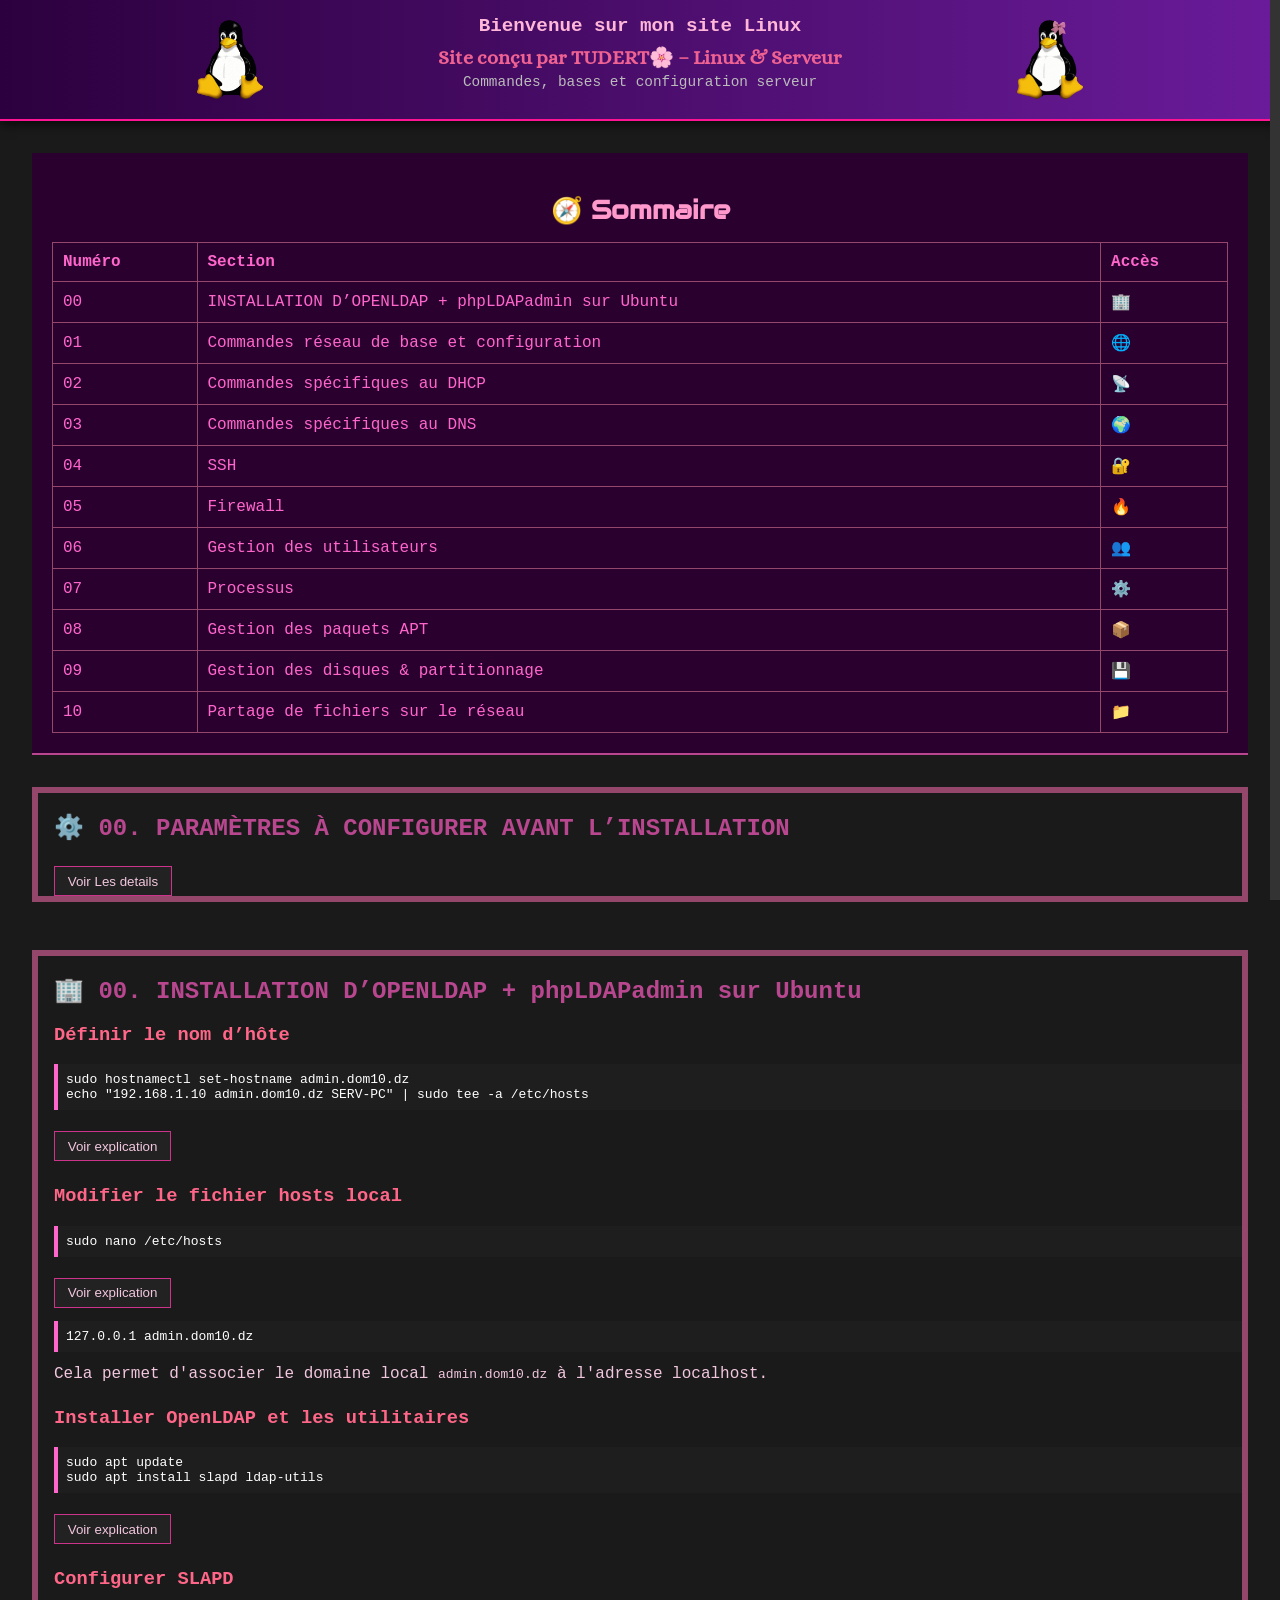
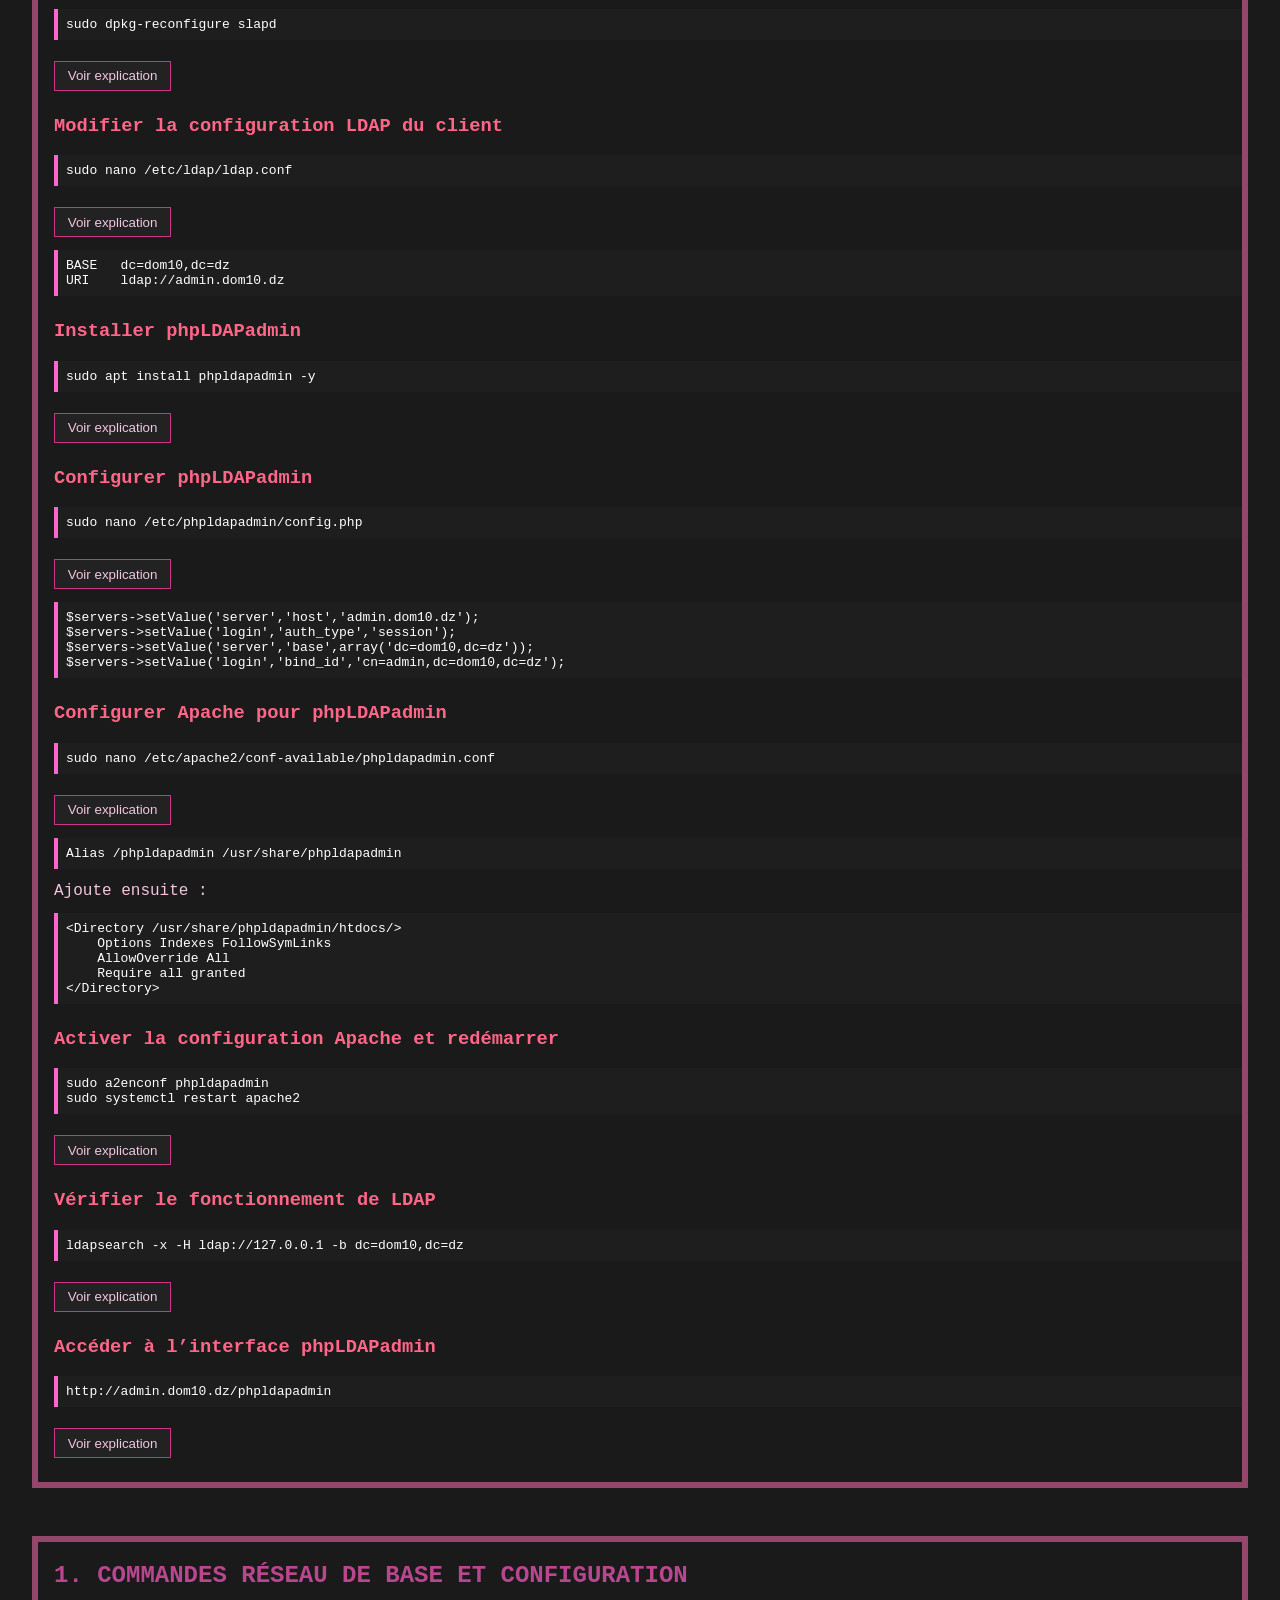
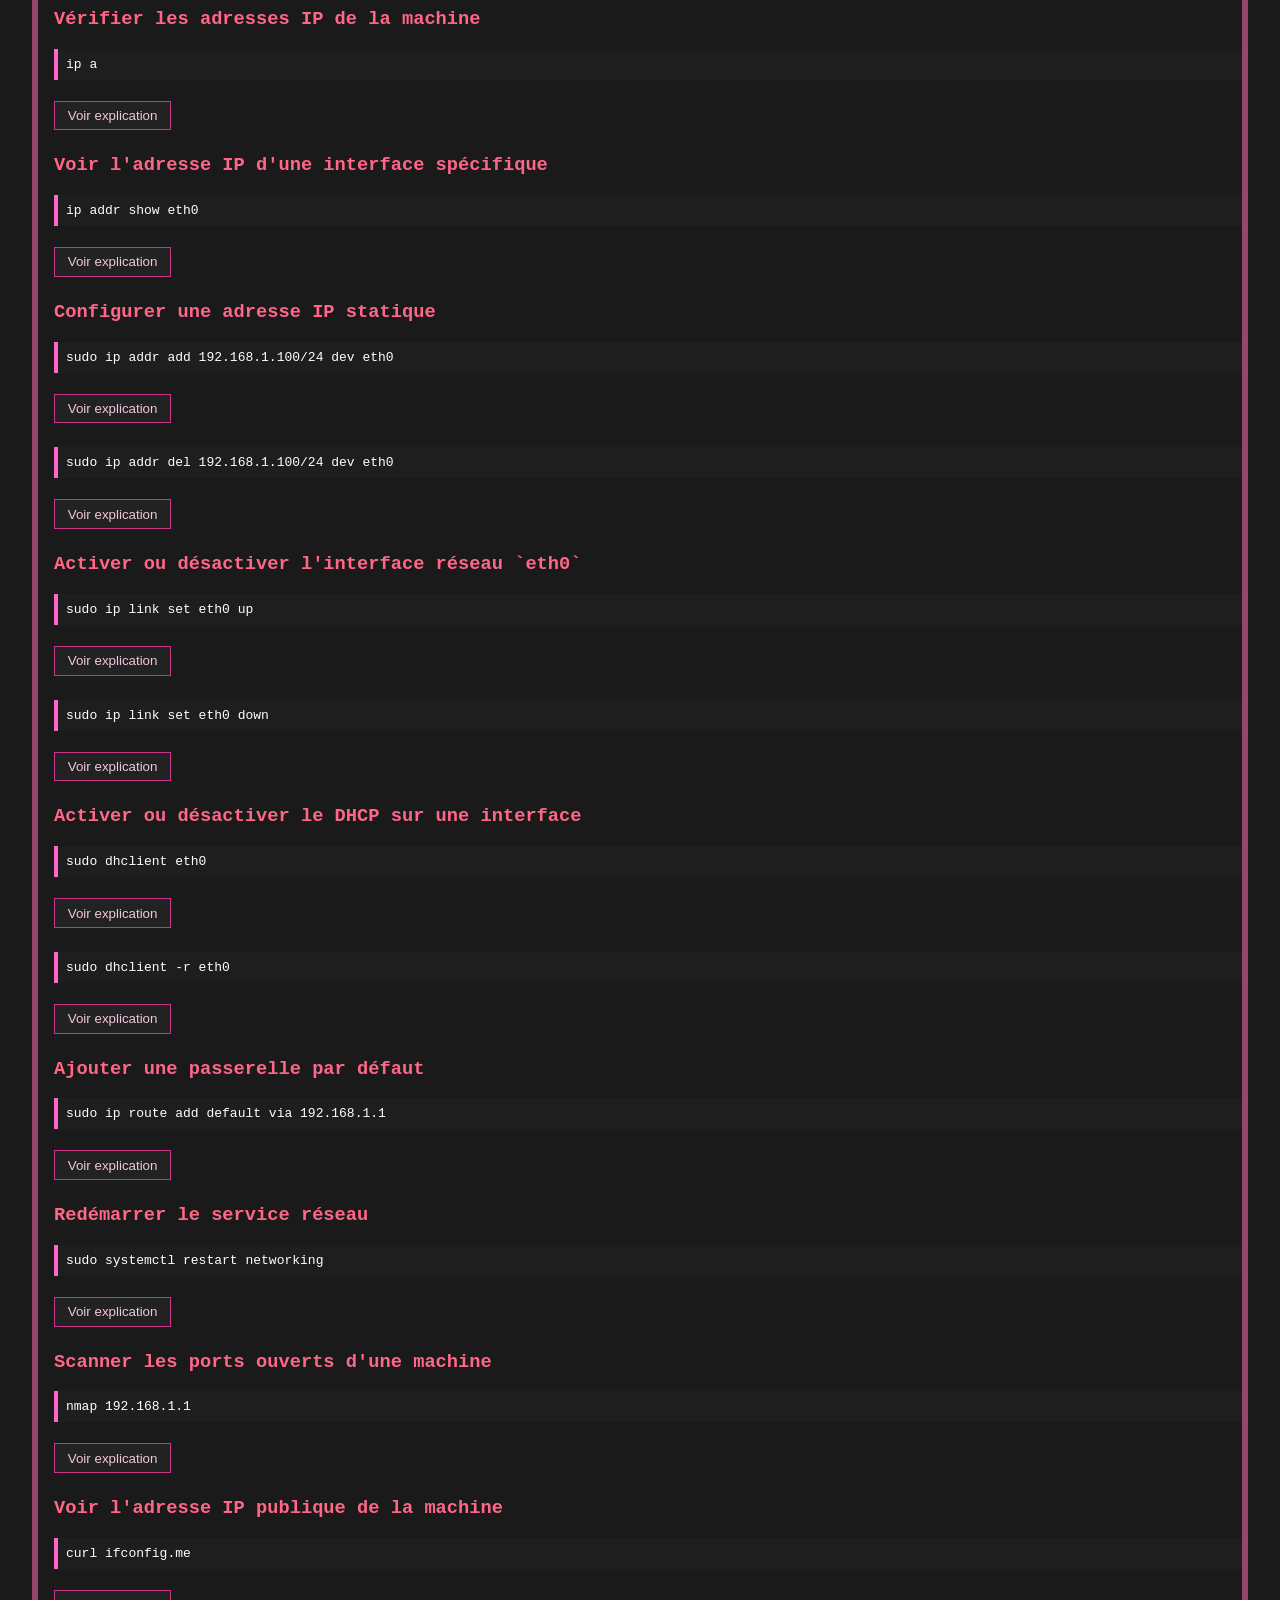
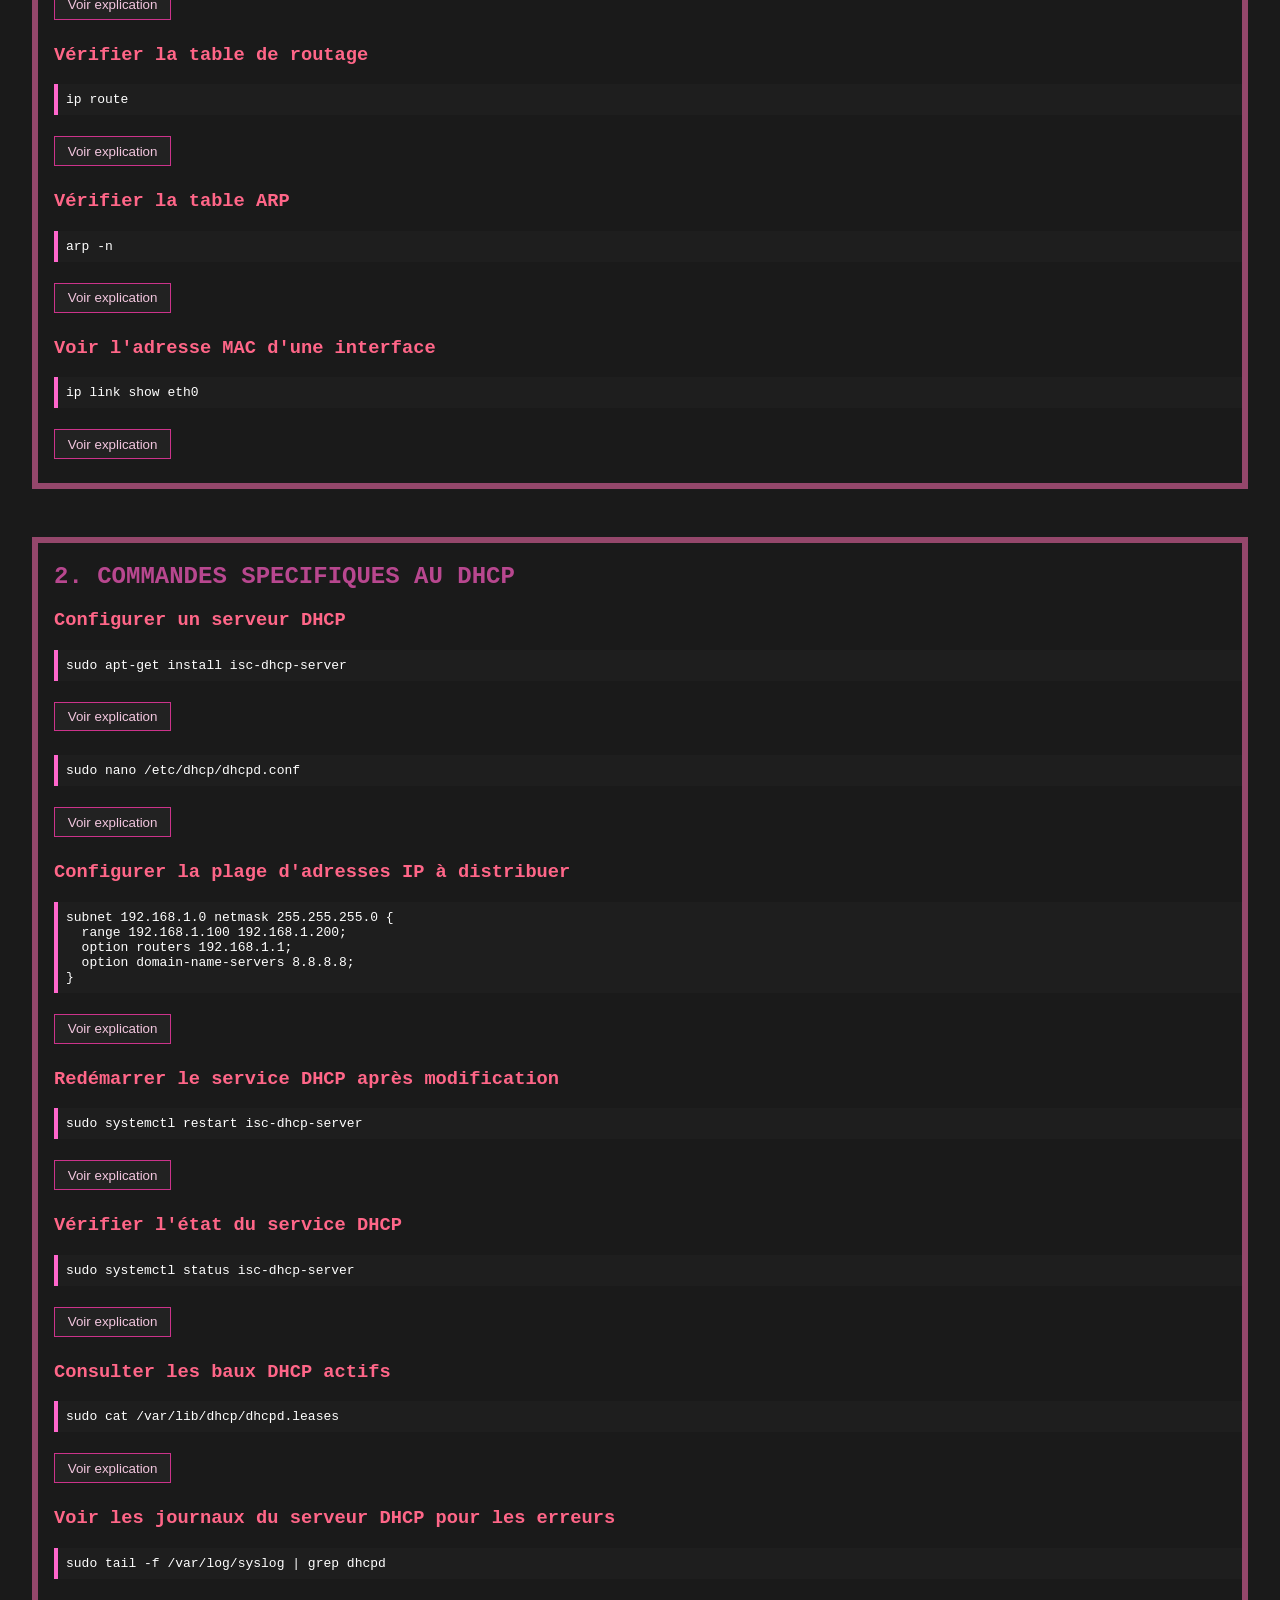
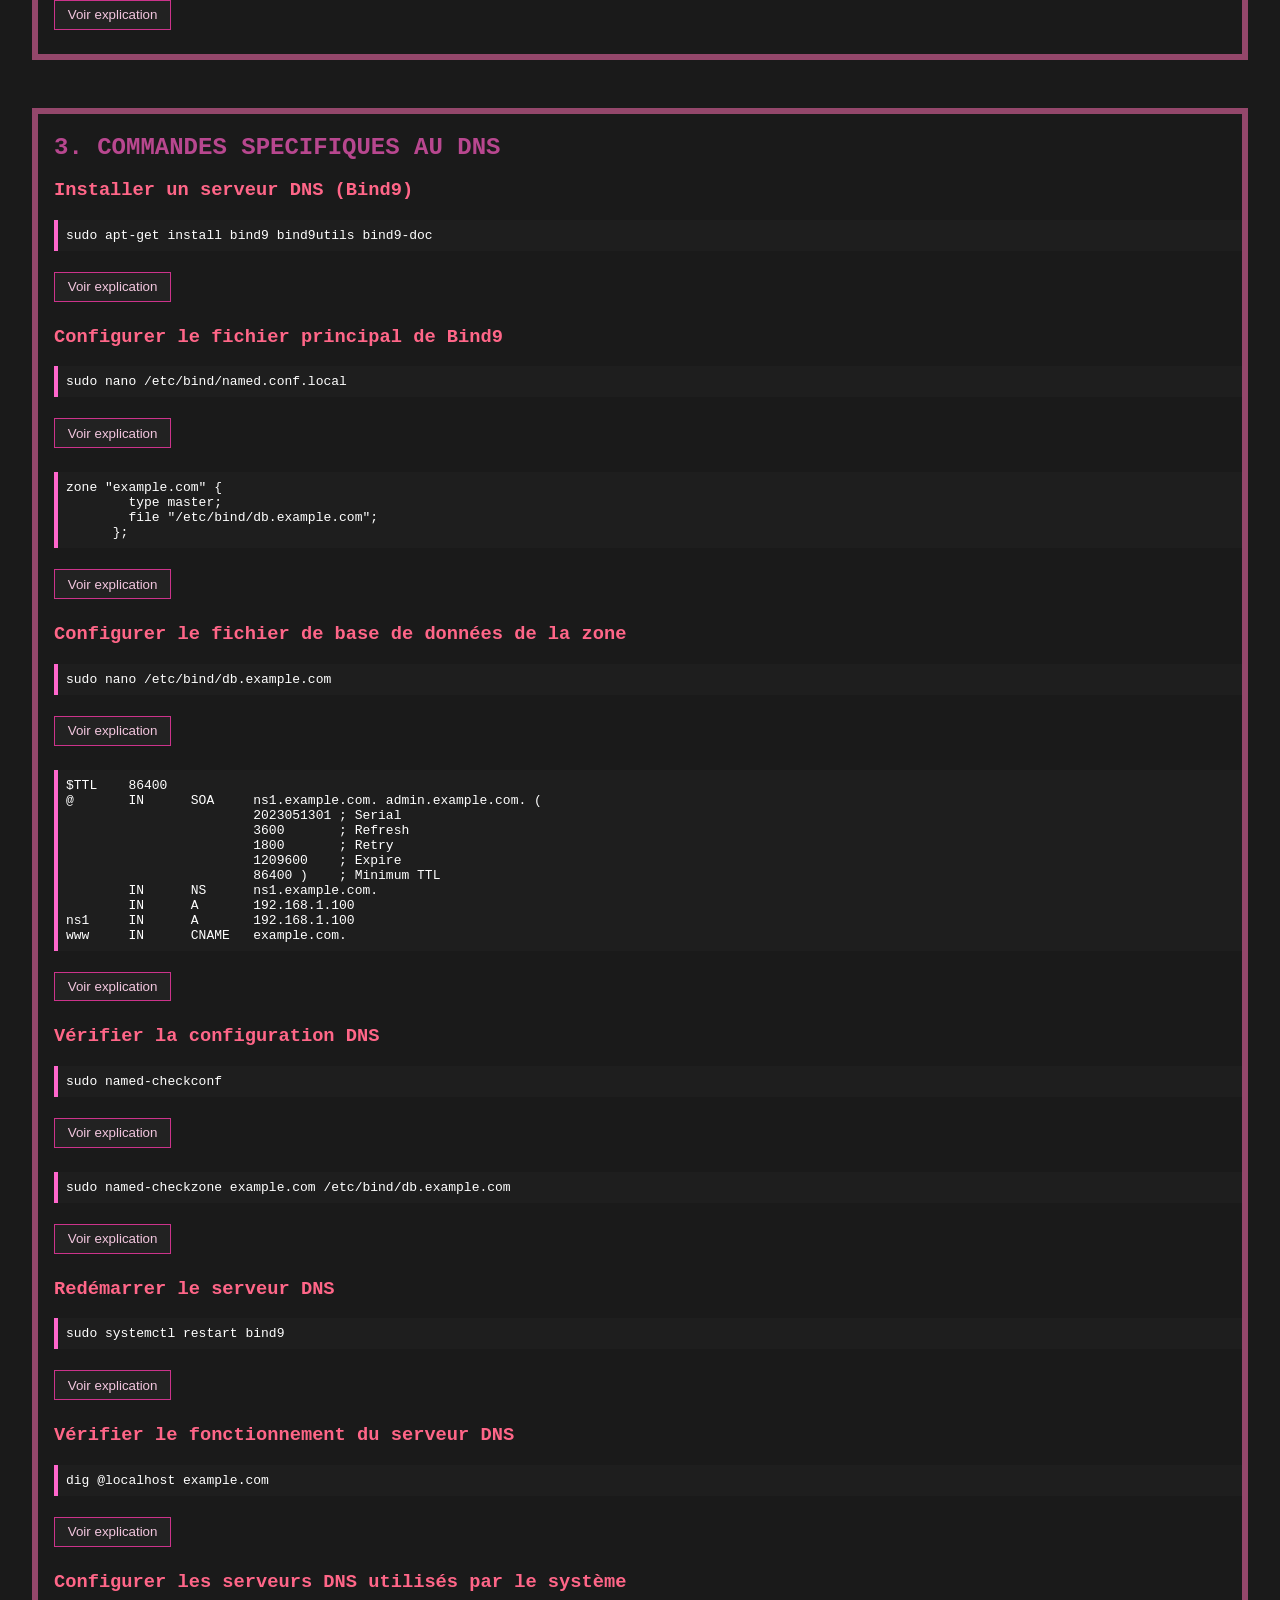
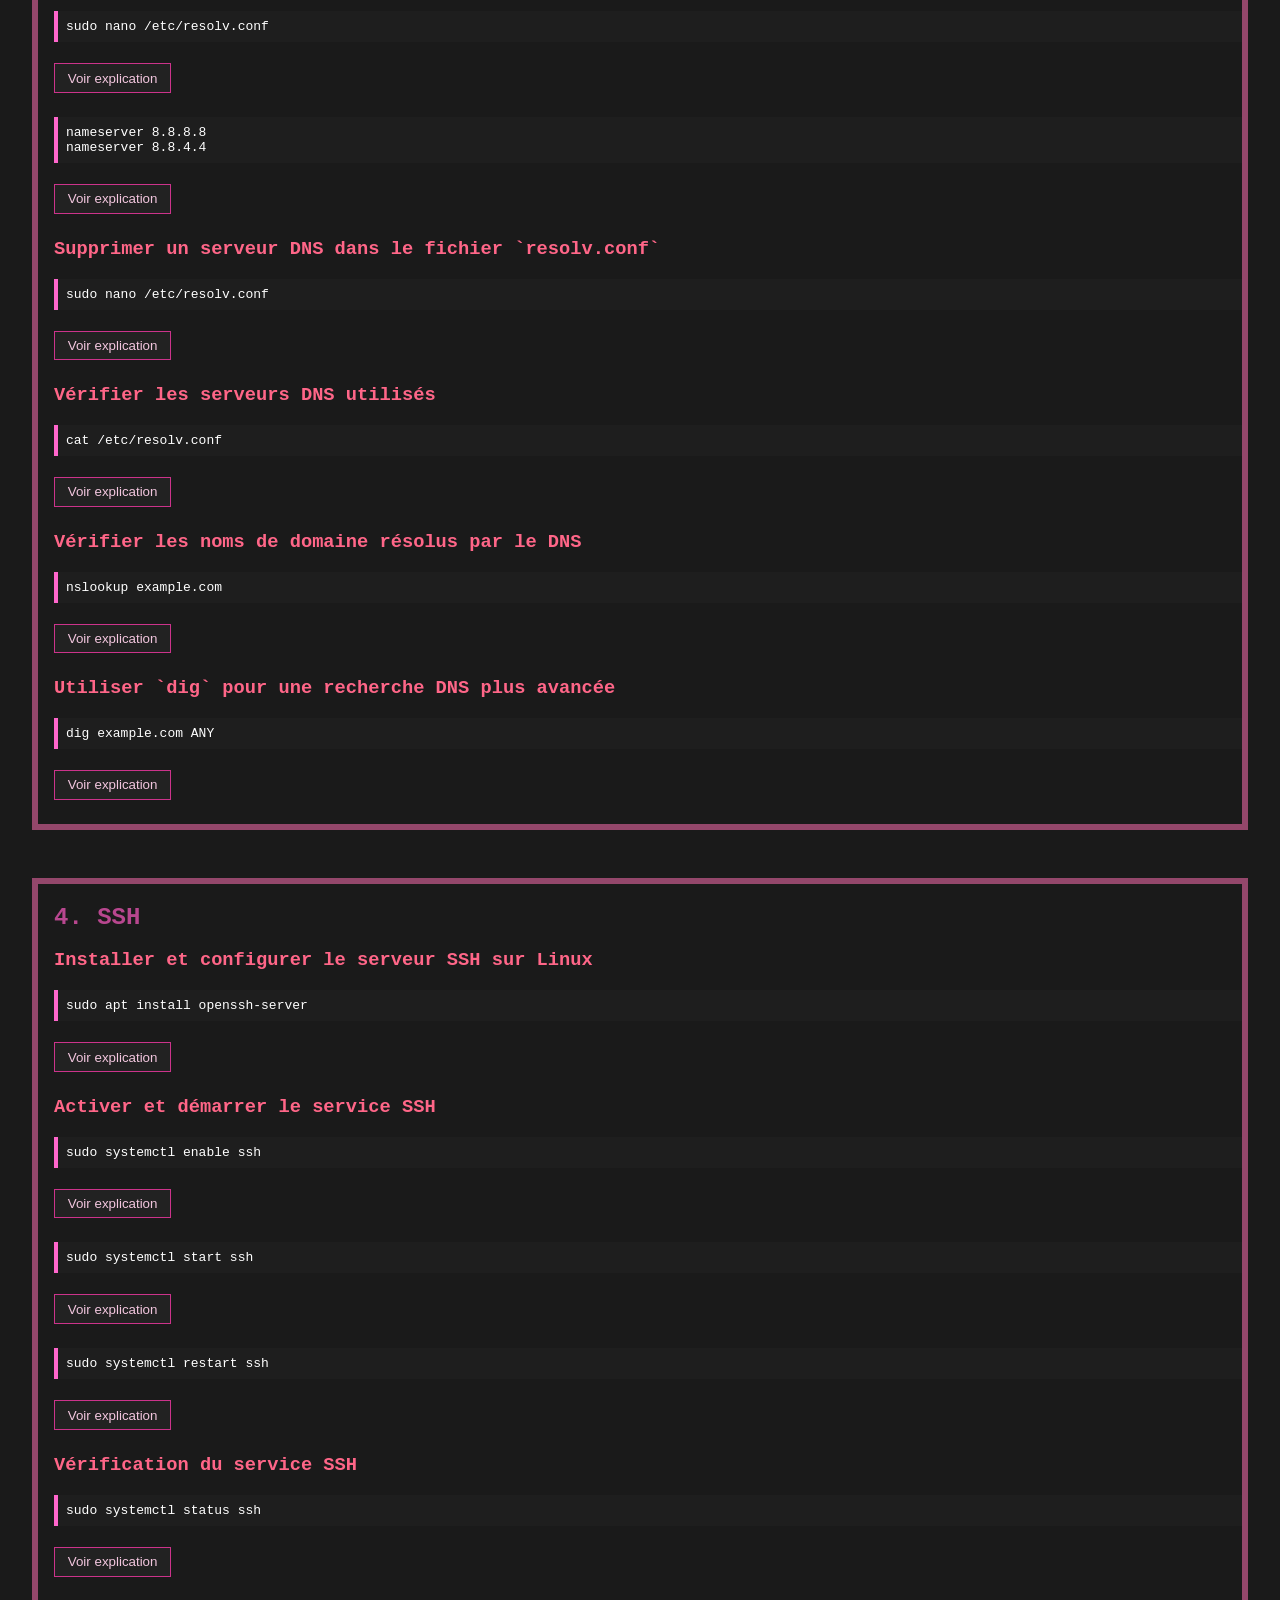
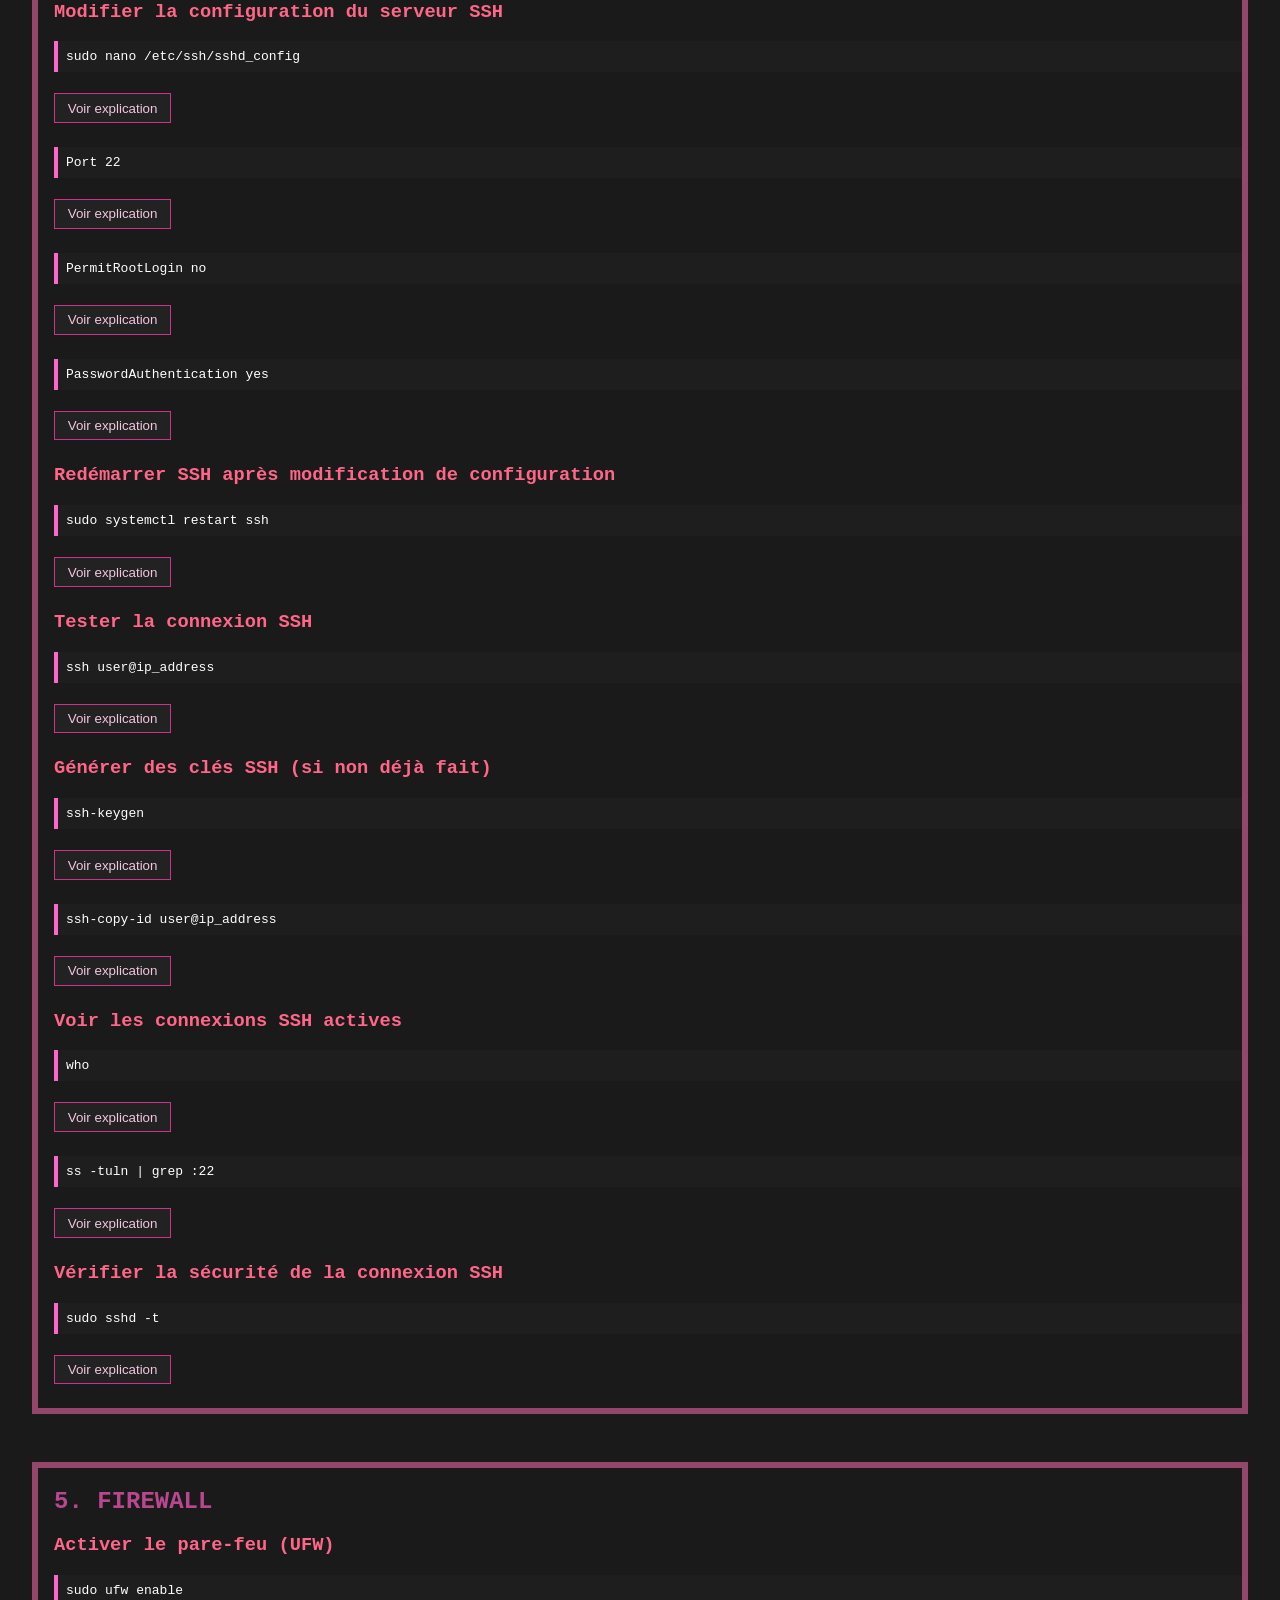
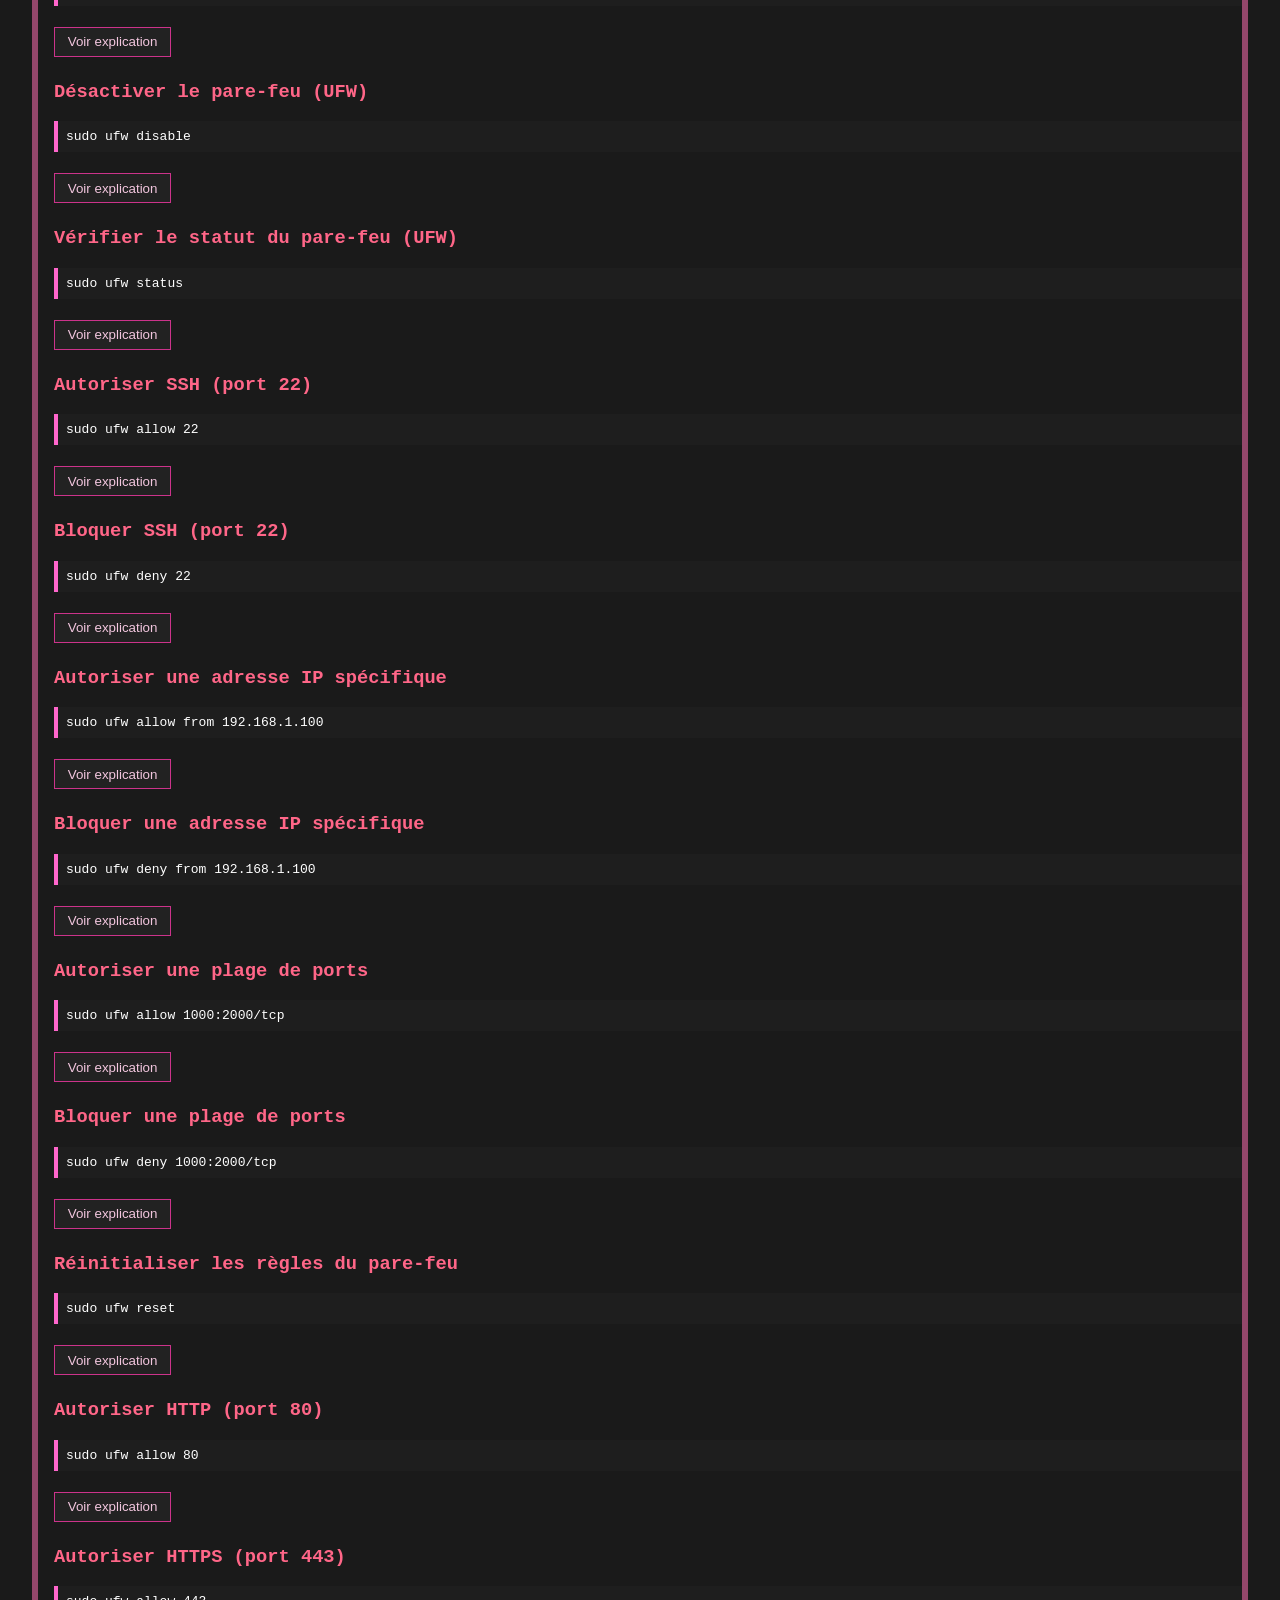
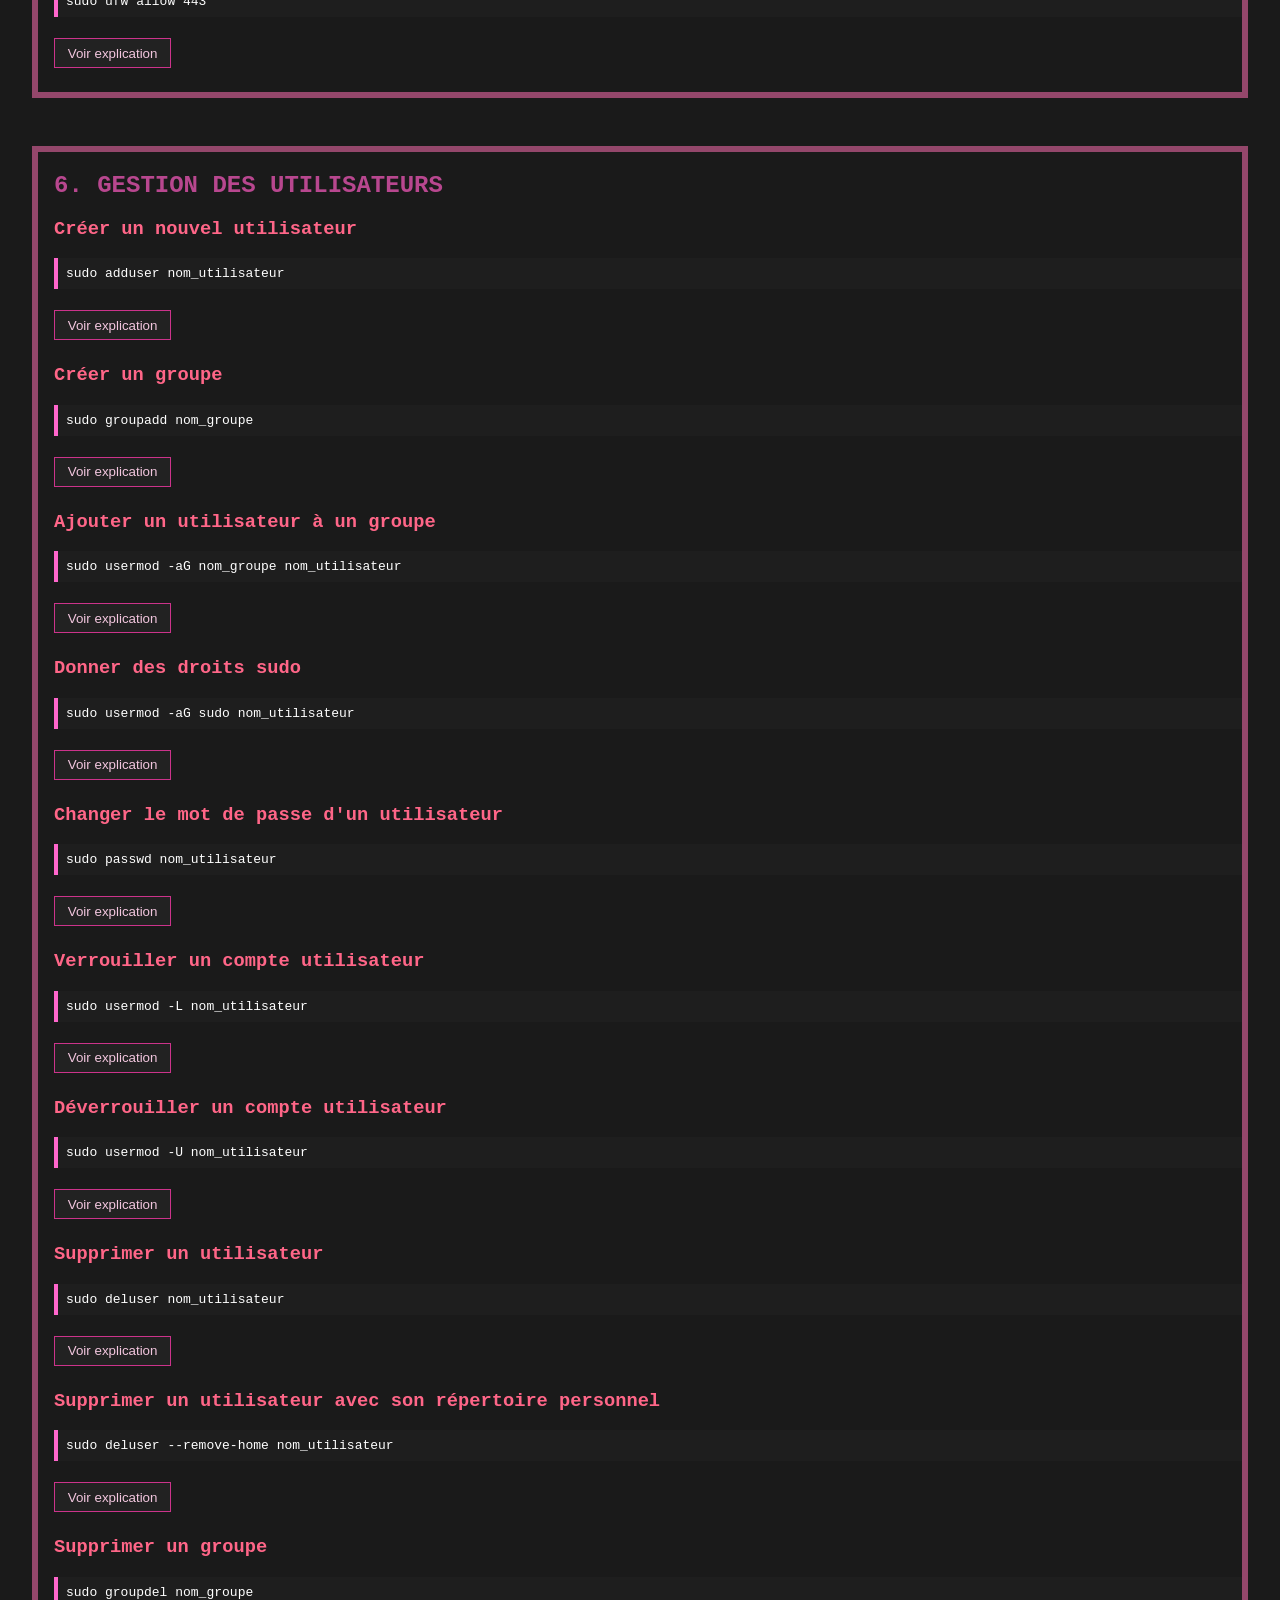
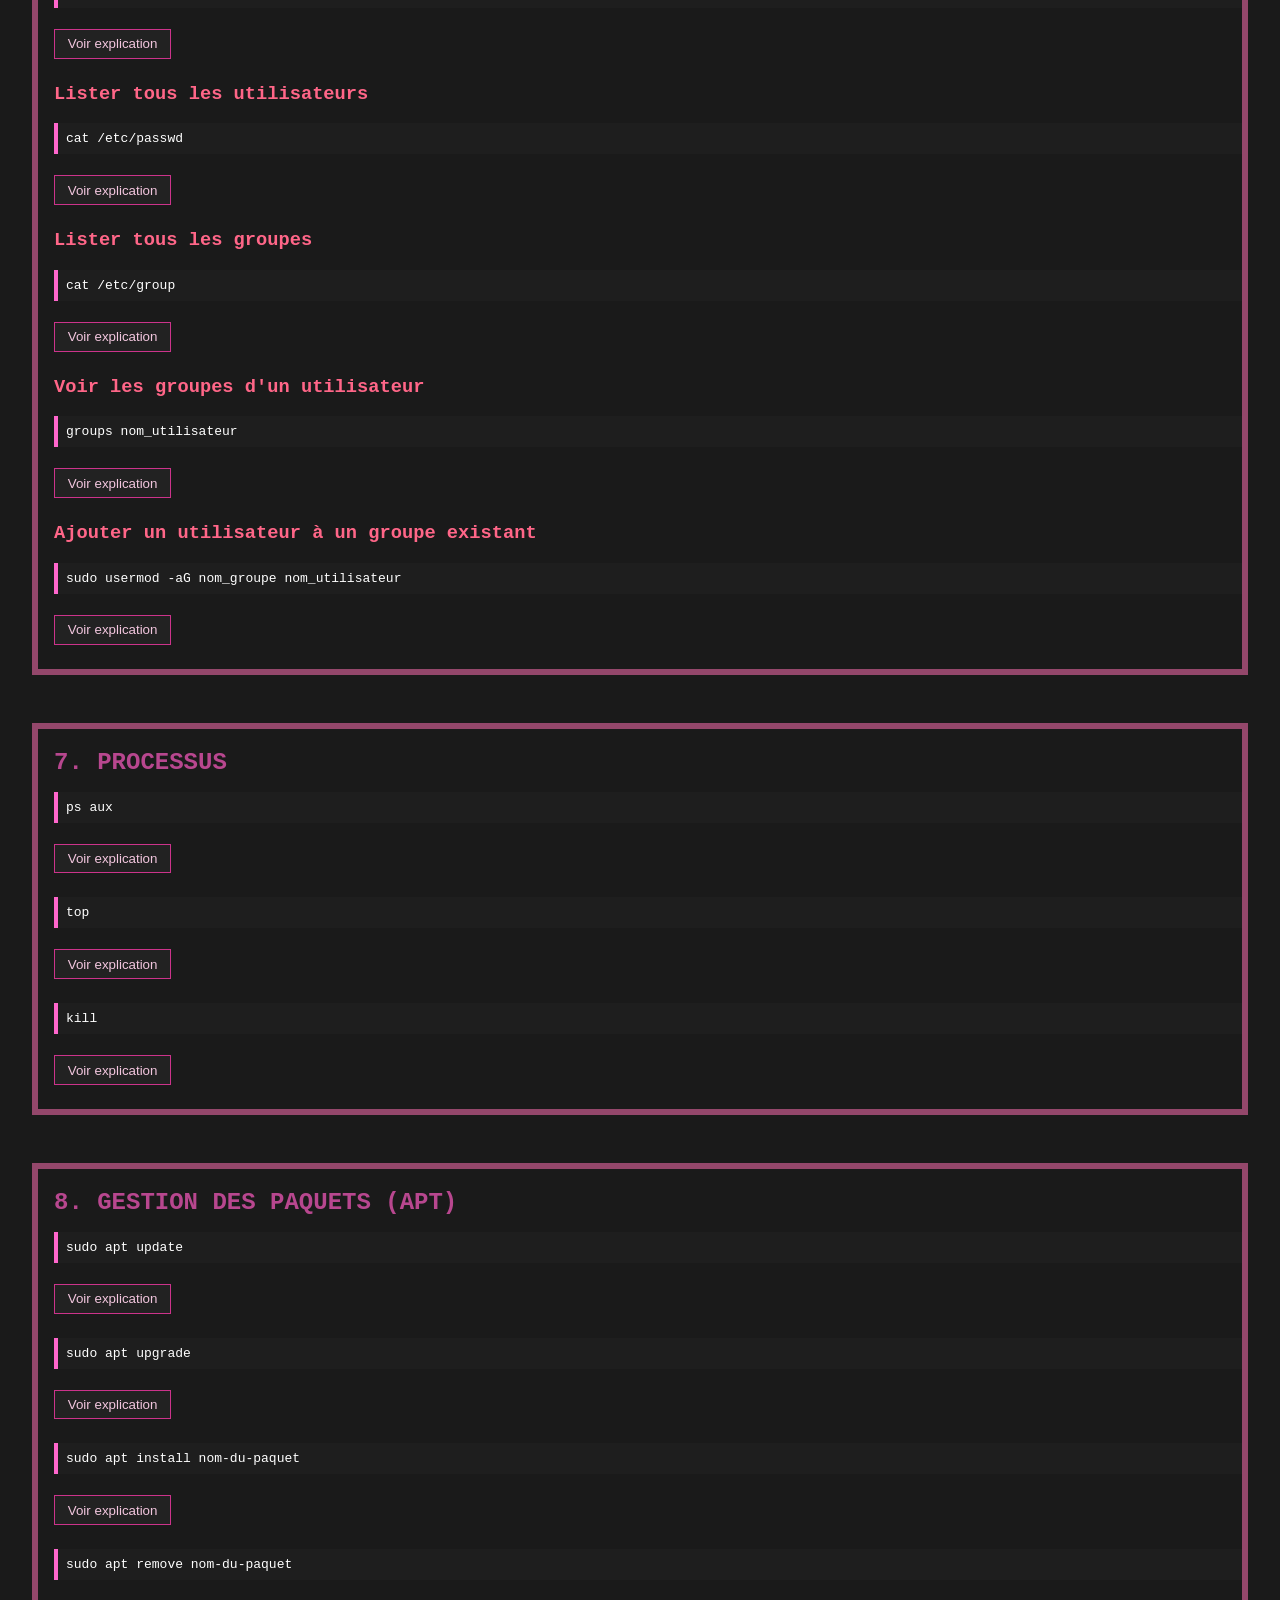
<file: index.html>
<!DOCTYPE html>
<html lang="fr">
<head>
 <meta charset="UTF-8" />
  <meta name="viewport" content="width=device-width, initial-scale=1.0" />
  <title>Commandes Linux</title>
  <link rel="stylesheet" href="linux.css" >
 <link href="https://fonts.googleapis.com/css2?family=Alice&display=swap" rel="stylesheet">

<link href="https://fonts.googleapis.com/css2?family=Audiowide&display=swap" rel="stylesheet">

</head>

<body>

    <header class="linux-signature">
  <img src="pingouin-gauche.png" alt="Pingouin gauche" class="penguin left">

  <div class="text-header">
    <p class="h0">Bienvenue sur mon site Linux</p>
    <h1>Site conçu par TUDERT🌸 – Linux & Serveur</h1>
    <p class="description">Commandes, bases et configuration serveur</p>
  </div>

  <img src="pingouin-droit.png" alt="Pingouin droit" class="penguin right">
</header>

 <div class="progress-bar-container">
  <div class="progress-bar"></div>
</div>


  <main>
<!-- 📚 Sommaire des Sections -->
<div class="table-of-contents">
  <h2>🧭 Sommaire</h2>
  <table>
    <tr>
      <th>Numéro</th>
      <th>Section</th>
      <th>Accès</th>
    </tr>
    <tr>
      <td>00</td>
      <td>INSTALLATION D’OPENLDAP + phpLDAPadmin sur Ubuntu </td>
      <td><a href="#LDHCP"> 🏢 </a></td>
    </tr>

    <tr>
      <td>01</td>
      <td>Commandes réseau de base et configuration</td>
      <td><a href="#reseau">🌐 </a></td>
    </tr>
    <tr>
      <td>02</td>
      <td>Commandes spécifiques au DHCP</td>
      <td><a href="#dhcp">📡</a></td>
    </tr>
    <tr>
      <td>03</td>
      <td>Commandes spécifiques au DNS</td>
      <td><a href="#dns">🌍</a></td>
    </tr>
    <tr>
      <td>04</td>
      <td>SSH</td>
      <td><a href="#ssh">🔐</a></td>
    </tr>
    <tr>
      <td>05</td>
      <td>Firewall</td>
      <td><a href="#firewall">🔥</a></td>
    </tr>
    <tr>
      <td>06</td>
      <td>Gestion des utilisateurs</td>
      <td><a href="#utilisateurs">👥</a></td>
    </tr>
    <tr>
      <td>07</td>
      <td>Processus</td>
      <td><a href="#processus">⚙️</a></td>
    </tr>
    <tr>
      <td>08</td>
      <td>Gestion des paquets APT</td>
      <td><a href="#apt">📦</a></td>
    </tr>
    <tr>
      <td>09</td>
      <td>Gestion des disques & partitionnage</td>
      <td><a href="#disques">💾</a></td>
    </tr>
    <tr>
      <td>10</td>
      <td>Partage de fichiers sur le réseau</td>
      <td><a href="#partage">📁 </a></td>
    </tr>
  </table>
</div>





<section>
  <h2>⚙️ 00. PARAMÈTRES À CONFIGURER AVANT L’INSTALLATION</h2>
  <div class="bloc">

    <button class="toggle">Voir Les details</button>

    <div class="desc">
      <ul>
        <li><strong>🔹 Nom d’hôte (hostname) :</strong> <code>admin.dom10.dz</code><br>
            Utilisé pour identifier le serveur LDAP sur le réseau. C’est le nom FQDN de ton serveur, enregistré dans <code>/etc/hosts</code>.</li>

        <li><strong>🔹 Adresse IP du serveur :</strong> <code>192.168.1.10</code><br>
            IP statique assignée à ton serveur. Doit correspondre à l’entrée du fichier hosts associée au nom <code>admin.dom10.dz</code>.</li>

        <li><strong>🔹 Nom de domaine DNS :</strong> <code>dom10.dz</code><br>
            Sert à générer le DN de base. C’est le domaine logique de ton infrastructure LDAP.</li>

        <li><strong>🔹 Organisation :</strong> <code>Dom10 Inc.</code><br>
            Nom logique de ton organisation, utilisé dans la structure LDAP. Peut être modifié librement.</li>

        <li><strong>🔹 Base DN :</strong> <code>dc=dom10,dc=dz</code><br>
            Racine de ton annuaire LDAP, générée automatiquement à partir de ton domaine DNS.</li>

        <li><strong>🔹 DN administrateur :</strong> <code>cn=admin,dc=dom10,dc=dz</code><br>
            Identifiant complet de l’utilisateur administrateur LDAP. Utilisé pour se connecter via phpLDAPadmin.</li>

        <li><strong>🔹 Mot de passe LDAP admin :</strong> <code>********</code><br>
            Défini lors de l’installation d’OpenLDAP. Garde-le bien en mémoire, il est requis pour toutes les opérations admin.</li>

        <li><strong>🔹 URI LDAP :</strong> <code>ldap://admin.dom10.dz</code><br>
            Adresse LDAP utilisée pour accéder au serveur. Elle est basée sur ton nom d’hôte complet.</li>

        <li><strong>🔹 URI secondaire (optionnel) :</strong> <code>(aucun)</code><br>
            Tu peux ignorer ce champ à moins d’avoir un deuxième serveur LDAP (réplica ou maître).</li>
      </ul>
    </div>

  </div>
</section>









<section id="LDHCP" >
  <h2>🏢 00. INSTALLATION D’OPENLDAP + phpLDAPadmin sur Ubuntu</h2>
  <div class="bloc">

    <h3>Définir le nom d’hôte</h3>
    <div class="cmd">
      <pre><code>sudo hostnamectl set-hostname admin.dom10.dz
echo "192.168.1.10 admin.dom10.dz SERV-PC" | sudo tee -a /etc/hosts</code></pre>
      <button class="toggle">Voir explication</button>
      <p class="desc">Définit le nom d’hôte complet du serveur (<code>admin.dom10.dz</code>) et l’ajoute au fichier hosts avec son nom NetBIOS <code>SERV-PC</code>.</p>
    </div>

    <h3>Modifier le fichier hosts local</h3>
    <div class="cmd">
      <pre><code>sudo nano /etc/hosts</code></pre>
      <button class="toggle">Voir explication</button>
      <p class="desc">Ajoute à la fin du fichier la ligne suivante :
<pre><code>127.0.0.1 admin.dom10.dz</code></pre>
Cela permet d'associer le domaine local <code>admin.dom10.dz</code> à l'adresse localhost.</p>
    </div>

    <h3>Installer OpenLDAP et les utilitaires</h3>
    <div class="cmd">
      <pre><code>sudo apt update
sudo apt install slapd ldap-utils</code></pre>
      <button class="toggle">Voir explication</button>
      <p class="desc">Met à jour les paquets et installe le serveur OpenLDAP (slapd) et les outils LDAP (ldap-utils).</p>
    </div>

    <h3>Configurer SLAPD</h3>
    <div class="cmd">
      <pre><code>sudo dpkg-reconfigure slapd</code></pre>
      <button class="toggle">Voir explication</button>
      <p class="desc">Réponds aux questions comme suit :
        <br>• Omit OpenLDAP server configuration ? → <strong>Non</strong>
        <br>• DNS domain name : <code>dom10.dz</code>
        <br>• Organization name : <code>Dom10 Inc.</code>
        <br>• Administrator password : définis un mot de passe
        <br>• Database backend : <code>MDB</code>
        <br>• Do you want the database to be removed when slapd is purged? → <strong>Oui</strong>
        <br>• Move old database? → <strong>Oui</strong>
      </p>
    </div>

    <h3>Modifier la configuration LDAP du client</h3>
    <div class="cmd">
      <pre><code>sudo nano /etc/ldap/ldap.conf</code></pre>
      <button class="toggle">Voir explication</button>
      <p class="desc">Dans le fichier, décommente et remplace les lignes suivantes :
<pre><code>BASE   dc=dom10,dc=dz
URI    ldap://admin.dom10.dz</code></pre></p>
    </div>

    <h3>Installer phpLDAPadmin</h3>
    <div class="cmd">
      <pre><code>sudo apt install phpldapadmin -y</code></pre>
      <button class="toggle">Voir explication</button>
      <p class="desc">Installe l’interface web phpLDAPadmin pour administrer LDAP via navigateur.</p>
    </div>

    <h3>Configurer phpLDAPadmin</h3>
    <div class="cmd">
      <pre><code>sudo nano /etc/phpldapadmin/config.php</code></pre>
      <button class="toggle">Voir explication</button>
      <p class="desc">Modifie les lignes suivantes :
<pre><code>$servers->setValue('server','host','admin.dom10.dz');
$servers->setValue('login','auth_type','session');
$servers->setValue('server','base',array('dc=dom10,dc=dz'));
$servers->setValue('login','bind_id','cn=admin,dc=dom10,dc=dz');</code></pre></p>
    </div>

    <h3>Configurer Apache pour phpLDAPadmin</h3>
    <div class="cmd">
      <pre><code>sudo nano /etc/apache2/conf-available/phpldapadmin.conf</code></pre>
      <button class="toggle">Voir explication</button>
      <p class="desc">Vérifie que la ligne suivante est présente :
<pre><code>Alias /phpldapadmin /usr/share/phpldapadmin</code></pre>
Ajoute ensuite :
<pre><code>&lt;Directory /usr/share/phpldapadmin/htdocs/&gt;
    Options Indexes FollowSymLinks
    AllowOverride All
    Require all granted
&lt;/Directory&gt;</code></pre></p>
    </div>

    <h3>Activer la configuration Apache et redémarrer</h3>
    <div class="cmd">
      <pre><code>sudo a2enconf phpldapadmin
sudo systemctl restart apache2</code></pre>
      <button class="toggle">Voir explication</button>
      <p class="desc">Active la config Apache pour phpLDAPadmin et redémarre le serveur web Apache.</p>
    </div>

    <h3>Vérifier le fonctionnement de LDAP</h3>
    <div class="cmd">
      <pre><code>ldapsearch -x -H ldap://127.0.0.1 -b dc=dom10,dc=dz</code></pre>
      <button class="toggle">Voir explication</button>
      <p class="desc">Cette commande permet de tester que le serveur LDAP fonctionne et que la base <code>dc=dom10,dc=dz</code> répond correctement.</p>
    </div>

    <h3>Accéder à l’interface phpLDAPadmin</h3>
    <div class="cmd">
      <pre><code>http://admin.dom10.dz/phpldapadmin</code></pre>
      <button class="toggle">Voir explication</button>
      <p class="desc">Ouvre ton navigateur et connecte-toi avec :
        <br>• DN : <code>cn=admin,dc=dom10,dc=dz</code>
        <br>• Mot de passe : celui que tu as défini pendant la config.
      </p>
    </div>

  </div>
</section>




    <!-- Section 1 - CONFIGURATION RÉSEAU -->
   
<section id="reseau">
  <h2>1. COMMANDES RÉSEAU DE BASE ET CONFIGURATION</h2>
  <div class="bloc">
    <h3>Vérifier les adresses IP de la machine</h3>
    <div class="cmd">
      <pre><code>ip a</code></pre>
      <button class="toggle">Voir explication</button>
      <p class="desc">Affiche toutes les interfaces réseau et leurs adresses IP, y compris les interfaces physiques et virtuelles (lo, eth0, wlan0, etc.).</p>
    </div>

    <h3>Voir l'adresse IP d'une interface spécifique</h3>
    <div class="cmd">
      <pre><code>ip addr show eth0</code></pre>
      <button class="toggle">Voir explication</button>
      <p class="desc">Affiche les détails de l'interface réseau spécifiée (par exemple `eth0`) et ses adresses IP associées.</p>
    </div>

    <h3>Configurer une adresse IP statique</h3>
    <div class="cmd">
      <pre><code>sudo ip addr add 192.168.1.100/24 dev eth0</code></pre>
      <button class="toggle">Voir explication</button>
      <p class="desc">Assigne une adresse IP statique (ici `192.168.1.100`) à l'interface réseau `eth0`, avec un masque de sous-réseau de 255.255.255.0 (`/24`).</p>
    </div>

    <div class="cmd">
      <pre><code>sudo ip addr del 192.168.1.100/24 dev eth0</code></pre>
      <button class="toggle">Voir explication</button>
      <p class="desc">Supprime l'adresse IP assignée à l'interface réseau `eth0`.</p>
    </div>

    <h3>Activer ou désactiver l'interface réseau `eth0`</h3>
    <div class="cmd">
      <pre><code>sudo ip link set eth0 up</code></pre>
      <button class="toggle">Voir explication</button>
      <p class="desc">Active l'interface réseau `eth0` (la met "en marche").</p>
    </div>

    <div class="cmd">
      <pre><code>sudo ip link set eth0 down</code></pre>
      <button class="toggle">Voir explication</button>
      <p class="desc">Désactive l'interface réseau `eth0` (la met "hors ligne").</p>
    </div>

    <h3>Activer ou désactiver le DHCP sur une interface</h3>
    <div class="cmd">
      <pre><code>sudo dhclient eth0</code></pre>
      <button class="toggle">Voir explication</button>
      <p class="desc">Active le DHCP sur l'interface réseau `eth0` et demande une adresse IP dynamique au serveur DHCP.</p>
    </div>

    <div class="cmd">
      <pre><code>sudo dhclient -r eth0</code></pre>
      <button class="toggle">Voir explication</button>
      <p class="desc">Libère l'adresse IP actuelle obtenue par DHCP sur l'interface `eth0`.</p>
    </div>

    <h3>Ajouter une passerelle par défaut</h3>
    <div class="cmd">
      <pre><code>sudo ip route add default via 192.168.1.1</code></pre>
      <button class="toggle">Voir explication</button>
      <p class="desc">Ajoute une passerelle par défaut (ici `192.168.1.1`) pour le routage des paquets réseau.</p>
    </div>

    <h3>Redémarrer le service réseau</h3>
    <div class="cmd">
      <pre><code>sudo systemctl restart networking</code></pre>
      <button class="toggle">Voir explication</button>
      <p class="desc">Redémarre le service réseau pour appliquer les nouvelles configurations sur une machine Debian/Ubuntu.</p>
    </div>

    <h3>Scanner les ports ouverts d'une machine</h3>
    <div class="cmd">
      <pre><code>nmap 192.168.1.1</code></pre>
      <button class="toggle">Voir explication</button>
      <p class="desc">Scanne l'adresse IP spécifiée (`192.168.1.1`) pour détecter les ports ouverts et les services associés.</p>
    </div>

    <h3>Voir l'adresse IP publique de la machine</h3>
    <div class="cmd">
      <pre><code>curl ifconfig.me</code></pre>
      <button class="toggle">Voir explication</button>
      <p class="desc">Affiche l'adresse IP publique de la machine, qui est vue par l'extérieur (si connecté à Internet).</p>
    </div>

    <h3>Vérifier la table de routage</h3>
    <div class="cmd">
      <pre><code>ip route</code></pre>
      <button class="toggle">Voir explication</button>
      <p class="desc">Affiche la table de routage, indiquant les chemins disponibles pour accéder aux différentes adresses.</p>
    </div>

    <h3>Vérifier la table ARP</h3>
    <div class="cmd">
      <pre><code>arp -n</code></pre>
      <button class="toggle">Voir explication</button>
      <p class="desc">Affiche la table ARP, qui contient les adresses MAC associées aux adresses IP locales.</p>
    </div>

    <h3>Voir l'adresse MAC d'une interface</h3>
    <div class="cmd">
      <pre><code>ip link show eth0</code></pre>
      <button class="toggle">Voir explication</button>
      <p class="desc">Affiche l'adresse MAC de l'interface réseau `eth0`.</p>
    </div>
  </div>
</section>

    <!-- Section 2 - DHCP -->
    <section id="dhcp">
  <h2>2. COMMANDES SPECIFIQUES AU DHCP</h2>
  <div class="bloc">
    <h3>Configurer un serveur DHCP</h3>
    <div class="cmd">
      <pre><code>sudo apt-get install isc-dhcp-server</code></pre>
      <button class="toggle">Voir explication</button>
      <p class="desc">Installe le serveur DHCP ISC sur une machine Ubuntu/Debian.</p>
    </div>

    <div class="cmd">
      <pre><code>sudo nano /etc/dhcp/dhcpd.conf</code></pre>
      <button class="toggle">Voir explication</button>
      <p class="desc">Ouvre le fichier de configuration principal du serveur DHCP où tu peux définir les plages d'adresses IP à distribuer.</p>
    </div>

    <h3>Configurer la plage d'adresses IP à distribuer</h3>
    <div class="cmd">
      <pre><code>subnet 192.168.1.0 netmask 255.255.255.0 {
  range 192.168.1.100 192.168.1.200;
  option routers 192.168.1.1;
  option domain-name-servers 8.8.8.8;
}</code></pre>
      <button class="toggle">Voir explication</button>
      <p class="desc">Dans le fichier `dhcpd.conf`, tu définis la plage d'adresses IP que le serveur DHCP distribuera (ici de `192.168.1.100` à `192.168.1.200`), la passerelle (`option routers`) et les serveurs DNS (`option domain-name-servers`).</p>
    </div>

    <h3>Redémarrer le service DHCP après modification</h3>
    <div class="cmd">
      <pre><code>sudo systemctl restart isc-dhcp-server</code></pre>
      <button class="toggle">Voir explication</button>
      <p class="desc">Redémarre le service DHCP pour appliquer les modifications dans le fichier de configuration.</p>
    </div>

    <h3>Vérifier l'état du service DHCP</h3>
    <div class="cmd">
      <pre><code>sudo systemctl status isc-dhcp-server</code></pre>
      <button class="toggle">Voir explication</button>
      <p class="desc">Vérifie si le serveur DHCP fonctionne correctement après la configuration.</p>
    </div>

    <h3>Consulter les baux DHCP actifs</h3>
    <div class="cmd">
      <pre><code>sudo cat /var/lib/dhcp/dhcpd.leases</code></pre>
      <button class="toggle">Voir explication</button>
      <p class="desc">Affiche les baux DHCP actifs, y compris les adresses IP attribuées aux clients.</p>
    </div>

    <h3>Voir les journaux du serveur DHCP pour les erreurs</h3>
    <div class="cmd">
      <pre><code>sudo tail -f /var/log/syslog | grep dhcpd</code></pre>
      <button class="toggle">Voir explication</button>
      <p class="desc">Affiche les journaux système en temps réel, filtrés par `dhcpd`, pour surveiller l'activité du serveur DHCP et détecter des erreurs éventuelles.</p>
    </div>

  </div>
</section>


    <!-- Section 3 - DNS -->
 <section id="dns">
  <h2>3. COMMANDES SPECIFIQUES AU DNS</h2>
  <div class="bloc">
    <h3>Installer un serveur DNS (Bind9)</h3>
    <div class="cmd">
      <pre><code>sudo apt-get install bind9 bind9utils bind9-doc</code></pre>
      <button class="toggle">Voir explication</button>
      <p class="desc">Installe le serveur DNS Bind9 sur une machine Ubuntu/Debian.</p>
    </div>

    <h3>Configurer le fichier principal de Bind9</h3>
    <div class="cmd">
      <pre><code>sudo nano /etc/bind/named.conf.local</code></pre>
      <button class="toggle">Voir explication</button>
      <p class="desc">Ouvre le fichier où tu peux configurer les zones DNS locales (domaines). Tu peux ajouter des zones directes et inverses ici.</p>
    </div>

    <div class="cmd">
      <pre><code>zone "example.com" {
        type master;
        file "/etc/bind/db.example.com";
      };</code></pre>
      <button class="toggle">Voir explication</button>
      <p class="desc">Exemple de configuration d'une zone DNS pour le domaine `example.com`. Associe une zone à un fichier de base de données (`db.example.com`).</p>
    </div>

    <h3>Configurer le fichier de base de données de la zone</h3>
    <div class="cmd">
      <pre><code>sudo nano /etc/bind/db.example.com</code></pre>
      <button class="toggle">Voir explication</button>
      <p class="desc">Ouvre le fichier de zone où tu vas définir les enregistrements de ressources (A, CNAME, MX, etc.) pour ton domaine.</p>
    </div>

    <div class="cmd">
      <pre><code>$TTL    86400
@       IN      SOA     ns1.example.com. admin.example.com. (
                        2023051301 ; Serial
                        3600       ; Refresh
                        1800       ; Retry
                        1209600    ; Expire
                        86400 )    ; Minimum TTL
        IN      NS      ns1.example.com.
        IN      A       192.168.1.100
ns1     IN      A       192.168.1.100
www     IN      CNAME   example.com.</code></pre>
      <button class="toggle">Voir explication</button>
      <p class="desc">Exemple d'enregistrements dans un fichier de zone. Définit les serveurs de noms (`NS`), les adresses IP (`A`), et les alias (`CNAME`).</p>
    </div>

    <h3>Vérifier la configuration DNS</h3>
    <div class="cmd">
      <pre><code>sudo named-checkconf</code></pre>
      <button class="toggle">Voir explication</button>
      <p class="desc">Vérifie la syntaxe du fichier de configuration `named.conf`. Cela permet de s'assurer qu'il n'y a pas d'erreurs avant de redémarrer le service.</p>
    </div>

    <div class="cmd">
      <pre><code>sudo named-checkzone example.com /etc/bind/db.example.com</code></pre>
      <button class="toggle">Voir explication</button>
      <p class="desc">Vérifie la validité du fichier de zone pour `example.com` avant de lancer Bind9.</p>
    </div>

    <h3>Redémarrer le serveur DNS</h3>
    <div class="cmd">
      <pre><code>sudo systemctl restart bind9</code></pre>
      <button class="toggle">Voir explication</button>
      <p class="desc">Redémarre le service Bind9 pour appliquer les modifications dans la configuration.</p>
    </div>

    <h3>Vérifier le fonctionnement du serveur DNS</h3>
    <div class="cmd">
      <pre><code>dig @localhost example.com</code></pre>
      <button class="toggle">Voir explication</button>
      <p class="desc">Effectue une requête DNS sur le serveur local pour vérifier que le domaine `example.com` est correctement résolu.</p>
    </div>

    <h3>Configurer les serveurs DNS utilisés par le système</h3>
    <div class="cmd">
      <pre><code>sudo nano /etc/resolv.conf</code></pre>
      <button class="toggle">Voir explication</button>
      <p class="desc">Ouvre le fichier de configuration `resolv.conf` où tu peux définir les serveurs DNS utilisés par le système. Exemple : `nameserver 8.8.8.8` pour utiliser les DNS de Google.</p>
    </div>

    <div class="cmd">
      <pre><code>nameserver 8.8.8.8
nameserver 8.8.4.4</code></pre>
      <button class="toggle">Voir explication</button>
      <p class="desc">Exemple de configuration avec les serveurs DNS publics de Google (8.8.8.8 et 8.8.4.4).</p>
    </div>

    <h3>Supprimer un serveur DNS dans le fichier `resolv.conf`</h3>
    <div class="cmd">
      <pre><code>sudo nano /etc/resolv.conf</code></pre>
      <button class="toggle">Voir explication</button>
      <p class="desc">Tu peux supprimer une ligne correspondant à un serveur DNS que tu ne veux plus utiliser dans ce fichier.</p>
    </div>

    <h3>Vérifier les serveurs DNS utilisés</h3>
    <div class="cmd">
      <pre><code>cat /etc/resolv.conf</code></pre>
      <button class="toggle">Voir explication</button>
      <p class="desc">Affiche les serveurs DNS actuellement utilisés par la machine, comme configuré dans le fichier `resolv.conf`.</p>
    </div>

    <h3>Vérifier les noms de domaine résolus par le DNS</h3>
    <div class="cmd">
      <pre><code>nslookup example.com</code></pre>
      <button class="toggle">Voir explication</button>
      <p class="desc">Utilise `nslookup` pour interroger un serveur DNS et vérifier si le domaine `example.com` est correctement résolu.</p>
    </div>

    <h3>Utiliser `dig` pour une recherche DNS plus avancée</h3>
    <div class="cmd">
      <pre><code>dig example.com ANY</code></pre>
      <button class="toggle">Voir explication</button>
      <p class="desc">Effectue une recherche DNS avancée pour obtenir tous les enregistrements disponibles pour le domaine `example.com` (A, MX, CNAME, etc.).</p>
    </div>

  </div>
</section>


    <!-- Section 4 - SSH -->
 <section id="ssh">
  <h2>4. SSH</h2>
  <div class="bloc">
    <h3>Installer et configurer le serveur SSH sur Linux</h3>

    <div class="cmd">
      <pre><code>sudo apt install openssh-server</code></pre>
      <button class="toggle">Voir explication</button>
      <p class="desc">Installe le serveur SSH sur une machine Linux (distribution basée sur Debian/Ubuntu). Ce service permet l'accès à la machine à distance via SSH.</p>
    </div>

    <h3>Activer et démarrer le service SSH</h3>
    <div class="cmd">
      <pre><code>sudo systemctl enable ssh</code></pre>
      <button class="toggle">Voir explication</button>
      <p class="desc">Active le démarrage automatique du service SSH au démarrage du système, ce qui permet à SSH de se lancer à chaque reboot.</p>
    </div>

    <div class="cmd">
      <pre><code>sudo systemctl start ssh</code></pre>
      <button class="toggle">Voir explication</button>
      <p class="desc">Démarre manuellement le service SSH sans attendre un redémarrage de la machine. Permet d'activer la connexion SSH immédiatement.</p>
    </div>

    <div class="cmd">
      <pre><code>sudo systemctl restart ssh</code></pre>
      <button class="toggle">Voir explication</button>
      <p class="desc">Redémarre le service SSH, utile pour appliquer des modifications de configuration (par exemple, après avoir modifié le fichier `/etc/ssh/sshd_config`).</p>
    </div>

    <h3>Vérification du service SSH</h3>
    <div class="cmd">
      <pre><code>sudo systemctl status ssh</code></pre>
      <button class="toggle">Voir explication</button>
      <p class="desc">Affiche le statut du service SSH pour vérifier qu'il fonctionne correctement. Si le service est actif, tu verras "active (running)" comme résultat.</p>
    </div>

    <h3>Modifier la configuration du serveur SSH</h3>
    <div class="cmd">
      <pre><code>sudo nano /etc/ssh/sshd_config</code></pre>
      <button class="toggle">Voir explication</button>
      <p class="desc">Ouvre le fichier de configuration du serveur SSH. Tu peux y ajuster des paramètres comme le port d'écoute, l'authentification par mot de passe ou par clé, etc.</p>
    </div>

    <div class="cmd">
      <pre><code>Port 22</code></pre>
      <button class="toggle">Voir explication</button>
      <p class="desc">Change le port d'écoute du serveur SSH. Par défaut, SSH utilise le port 22, mais tu peux le modifier pour des raisons de sécurité.</p>
    </div>

    <div class="cmd">
      <pre><code>PermitRootLogin no</code></pre>
      <button class="toggle">Voir explication</button>
      <p class="desc">Désactive la possibilité de se connecter en tant que root via SSH, ce qui améliore la sécurité du serveur.</p>
    </div>

    <div class="cmd">
      <pre><code>PasswordAuthentication yes</code></pre>
      <button class="toggle">Voir explication</button>
      <p class="desc">Permet l'authentification par mot de passe. Tu peux la désactiver et utiliser uniquement des clés SSH pour renforcer la sécurité.</p>
    </div>

    <h3>Redémarrer SSH après modification de configuration</h3>
    <div class="cmd">
      <pre><code>sudo systemctl restart ssh</code></pre>
      <button class="toggle">Voir explication</button>
      <p class="desc">Applique les modifications du fichier `sshd_config` en redémarrant le service SSH.</p>
    </div>

    <h3>Tester la connexion SSH</h3>
    <div class="cmd">
      <pre><code>ssh user@ip_address</code></pre>
      <button class="toggle">Voir explication</button>
      <p class="desc">Teste la connexion SSH à la machine distante. Remplace `user` par le nom d'utilisateur et `ip_address` par l'adresse IP de la machine à laquelle tu veux te connecter.</p>
    </div>

    <h3>Générer des clés SSH (si non déjà fait)</h3>
    <div class="cmd">
      <pre><code>ssh-keygen</code></pre>
      <button class="toggle">Voir explication</button>
      <p class="desc">Génère une paire de clés SSH (publique et privée) pour l'authentification sans mot de passe. Tu peux ensuite copier la clé publique sur le serveur avec `ssh-copy-id`.</p>
    </div>

    <div class="cmd">
      <pre><code>ssh-copy-id user@ip_address</code></pre>
      <button class="toggle">Voir explication</button>
      <p class="desc">Copie la clé publique SSH sur le serveur distant, ce qui permet une connexion sans mot de passe via SSH.</p>
    </div>

    <h3>Voir les connexions SSH actives</h3>
    <div class="cmd">
      <pre><code>who</code></pre>
      <button class="toggle">Voir explication</button>
      <p class="desc">Affiche les utilisateurs actuellement connectés à la machine via SSH.</p>
    </div>

    <div class="cmd">
      <pre><code>ss -tuln | grep :22</code></pre>
      <button class="toggle">Voir explication</button>
      <p class="desc">Vérifie si le port SSH (par défaut, le port 22) est ouvert et écouté par le serveur SSH.</p>
    </div>

    <h3>Vérifier la sécurité de la connexion SSH</h3>
    <div class="cmd">
      <pre><code>sudo sshd -t</code></pre>
      <button class="toggle">Voir explication</button>
      <p class="desc">Vérifie la syntaxe du fichier de configuration `sshd_config` pour détecter d'éventuelles erreurs ou incohérences dans la configuration SSH.</p>
    </div>
  </div>
</section>


    <!-- Section 5 - FIREWALL -->
<section id="firewall">
  <h2>5. FIREWALL</h2>
  <div class="bloc">

    <!-- Activer le pare-feu -->
    <div class="cmd">
      <h3>Activer le pare-feu (UFW)</h3>
      <pre><code>sudo ufw enable</code></pre>
      <button class="toggle">Voir explication</button>
      <p class="desc">Active le pare-feu UFW (Uncomplicated Firewall) pour protéger le système.</p>
    </div>

    <!-- Désactiver le pare-feu -->
    <div class="cmd">
      <h3 >Désactiver le pare-feu (UFW)</h3>
      <pre><code>sudo ufw disable</code></pre>
      <button class="toggle">Voir explication</button>
      <p class="desc">Désactive le pare-feu UFW, ce qui ouvre l'accès à toutes les connexions entrantes.</p>
    </div>

    <!-- Vérifier le statut du pare-feu -->
    <div class="cmd">
      <h3>Vérifier le statut du pare-feu (UFW)</h3>
      <pre><code>sudo ufw status</code></pre>
      <button class="toggle">Voir explication</button>
      <p class="desc">Affiche l'état actuel du pare-feu UFW et les règles en place.</p>
    </div>

    <!-- Autoriser un service spécifique (par exemple SSH) -->
    <div class="cmd">
      <h3>Autoriser SSH (port 22)</h3>
      <pre><code>sudo ufw allow 22</code></pre>
      <button class="toggle">Voir explication</button>
      <p class="desc">Permet les connexions SSH sur le port 22 via le pare-feu UFW.</p>
    </div>

    <!-- Bloquer un service spécifique (par exemple SSH) -->
    <div class="cmd">
      <h3>Bloquer SSH (port 22)</h3>
      <pre><code>sudo ufw deny 22</code></pre>
      <button class="toggle">Voir explication</button>
      <p class="desc">Bloque les connexions SSH sur le port 22 via le pare-feu UFW.</p>
    </div>

    <!-- Autoriser une adresse IP spécifique -->
    <div class="cmd">
      <h3>Autoriser une adresse IP spécifique</h3>
      <pre><code>sudo ufw allow from 192.168.1.100</code></pre>
      <button class="toggle">Voir explication</button>
      <p class="desc">Permet à l'adresse IP 192.168.1.100 d'accéder à votre machine.</p>
    </div>

    <!-- Bloquer une adresse IP spécifique -->
    <div class="cmd">
      <h3>Bloquer une adresse IP spécifique</h3>
      <pre><code>sudo ufw deny from 192.168.1.100</code></pre>
      <button class="toggle">Voir explication</button>
      <p class="desc">Bloque l'accès à votre machine pour l'adresse IP 192.168.1.100.</p>
    </div>

    <!-- Autoriser une plage de ports -->
    <div class="cmd">
      <h3>Autoriser une plage de ports</h3>
      <pre><code>sudo ufw allow 1000:2000/tcp</code></pre>
      <button class="toggle">Voir explication</button>
      <p class="desc">Permet les connexions TCP sur les ports de la plage 1000 à 2000.</p>
    </div>

    <!-- Bloquer une plage de ports -->
    <div class="cmd">
      <h3>Bloquer une plage de ports</h3>
      <pre><code>sudo ufw deny 1000:2000/tcp</code></pre>
      <button class="toggle">Voir explication</button>
      <p class="desc">Bloque les connexions TCP sur les ports de la plage 1000 à 2000.</p>
    </div>

    <!-- Réinitialiser les règles du pare-feu -->
    <div class="cmd">
      <h3>Réinitialiser les règles du pare-feu</h3>
      <pre><code>sudo ufw reset</code></pre>
      <button class="toggle">Voir explication</button>
      <p class="desc">Réinitialise toutes les règles du pare-feu à leur état par défaut.</p>
    </div>

    <!-- Ajouter une règle pour autoriser HTTP (port 80) -->
    <div class="cmd">
      <h3 >Autoriser HTTP (port 80)</h3>
      <pre><code>sudo ufw allow 80</code></pre>
      <button class="toggle">Voir explication</button>
      <p class="desc">Permet l'accès HTTP (port 80) à votre serveur.</p>
    </div>

    <!-- Ajouter une règle pour autoriser HTTPS (port 443) -->
    <div class="cmd">
      <h3>Autoriser HTTPS (port 443)</h3>
      <pre><code>sudo ufw allow 443</code></pre>
      <button class="toggle">Voir explication</button>
      <p class="desc">Permet l'accès HTTPS (port 443) à votre serveur.</p>
    </div>
  </div>
</section>



    <!-- Section 6 - UTILISATEURS -->
<section id="utilisateurs">
  <h2>6. GESTION DES UTILISATEURS</h2>
  <div class="bloc">


    <!-- Créer un utilisateur -->
    <div class="cmd">
      <h3>Créer un nouvel utilisateur</h3>
      <pre><code>sudo adduser nom_utilisateur</code></pre>
      <button class="toggle">Voir explication</button>
      <p class="desc">Crée un nouvel utilisateur avec le nom spécifié.</p>
    </div>

    <!-- Créer un groupe -->
    <div class="cmd">
      <h3>Créer un groupe</h3>
      <pre><code>sudo groupadd nom_groupe</code></pre>
      <button class="toggle">Voir explication</button>
      <p class="desc">Crée un groupe avec le nom spécifié.</p>
    </div>

    <!-- Ajouter un utilisateur à un groupe -->
    <div class="cmd">
      <h3>Ajouter un utilisateur à un groupe</h3>
      <pre><code>sudo usermod -aG nom_groupe nom_utilisateur</code></pre>
      <button class="toggle">Voir explication</button>
      <p class="desc">Ajoute un utilisateur à un groupe spécifié.</p>
    </div>

    <!-- Donner des droits sudo à un utilisateur -->
    <div class="cmd">
      <h3>Donner des droits sudo</h3>
      <pre><code>sudo usermod -aG sudo nom_utilisateur</code></pre>
      <button class="toggle">Voir explication</button>
      <p class="desc">Ajoute un utilisateur au groupe sudo, lui permettant d'exécuter des commandes en tant que superutilisateur.</p>
    </div>

    <!-- Modifier le mot de passe d'un utilisateur -->
    <div class="cmd">
      <h3 >Changer le mot de passe d'un utilisateur</h3>
      <pre><code>sudo passwd nom_utilisateur</code></pre>
      <button class="toggle">Voir explication</button>
      <p class="desc">Permet de changer le mot de passe d'un utilisateur.</p>
    </div>

    <!-- Verrouiller un compte utilisateur -->
    <div class="cmd">
      <h3>Verrouiller un compte utilisateur</h3>
      <pre><code>sudo usermod -L nom_utilisateur</code></pre>
      <button class="toggle">Voir explication</button>
      <p class="desc">Verrouille le compte utilisateur, l'empêchant de se connecter.</p>
    </div>

    <!-- Déverrouiller un compte utilisateur -->
    <div class="cmd">
      <h3>Déverrouiller un compte utilisateur</h3>
      <pre><code>sudo usermod -U nom_utilisateur</code></pre>
      <button class="toggle">Voir explication</button>
      <p class="desc">Déverrouille un compte utilisateur, permettant la connexion à nouveau.</p>
    </div>

    <!-- Supprimer un utilisateur -->
    <div class="cmd">
      <h3 >Supprimer un utilisateur</h3>
      <pre><code>sudo deluser nom_utilisateur</code></pre>
      <button class="toggle">Voir explication</button>
      <p class="desc">Supprime un utilisateur du système.</p>
    </div>

    <!-- Supprimer un utilisateur et son répertoire personnel -->
    <div class="cmd">
      <h3>Supprimer un utilisateur avec son répertoire personnel</h3>
      <pre><code>sudo deluser --remove-home nom_utilisateur</code></pre>
      <button class="toggle">Voir explication</button>
      <p class="desc">Supprime un utilisateur et son répertoire personnel du système.</p>
    </div>

    <!-- Supprimer un groupe -->
    <div class="cmd">
      <h3 >Supprimer un groupe</h3>
      <pre><code>sudo groupdel nom_groupe</code></pre>
      <button class="toggle">Voir explication</button>
      <p class="desc">Supprime un groupe du système.</p>
    </div>

    <!-- Afficher les utilisateurs sur le système -->
    <div class="cmd">
      <h3>Lister tous les utilisateurs</h3>
      <pre><code>cat /etc/passwd</code></pre>
      <button class="toggle">Voir explication</button>
      <p class="desc">Affiche la liste de tous les utilisateurs présents sur le système.</p>
    </div>

    <!-- Afficher les groupes sur le système -->
    <div class="cmd">
      <h3>Lister tous les groupes</h3>
      <pre><code>cat /etc/group</code></pre>
      <button class="toggle">Voir explication</button>
      <p class="desc">Affiche la liste de tous les groupes présents sur le système.</p>
    </div>

    <!-- Afficher les groupes auxquels un utilisateur appartient -->
    <div class="cmd">
      <h3 >Voir les groupes d'un utilisateur</h3>
      <pre><code>groups nom_utilisateur</code></pre>
      <button class="toggle">Voir explication</button>
      <p class="desc">Affiche les groupes auxquels appartient un utilisateur spécifique.</p>
    </div>

    <!-- Ajouter un utilisateur à un groupe existant -->
    <div class="cmd">
      <h3 >Ajouter un utilisateur à un groupe existant</h3>
      <pre><code>sudo usermod -aG nom_groupe nom_utilisateur</code></pre>
      <button class="toggle">Voir explication</button>
      <p class="desc">Ajoute un utilisateur à un groupe déjà existant.</p>
    </div>
  </div>
</section>


    <!-- Section 7 - PROCESSUS -->
    <section id="processus">
      <h2>7. PROCESSUS</h2>
      <div class="bloc">

        <div class="cmd">
          <pre><code>ps aux</code></pre>
          <button class="toggle">Voir explication</button>
          <p class="desc">Affiche tous les processus en cours d'exécution.</p>
        </div>

        <div class="cmd">
          <pre><code>top</code></pre>
          <button class="toggle">Voir explication</button>
          <p class="desc">Affiche une vue dynamique des processus en temps réel.</p>
        </div>

        <div class="cmd">
          <pre><code>kill <pid></code></pre>
          <button class="toggle">Voir explication</button>
          <p class="desc">Termine un processus en utilisant son identifiant de processus (PID).</p>
        </div>
      </div>
    </section>

    <!-- Section 8 - GESTION DES PAQUETS (APT) -->
    <section id="apt">
      <h2>8. GESTION DES PAQUETS (APT)</h2>
      <div class="bloc">

        <div class="cmd">
          <pre><code>sudo apt update</code></pre>
          <button class="toggle">Voir explication</button>
          <p class="desc">Met à jour la liste des paquets disponibles dans les dépôts.</p>
        </div>

        <div class="cmd">
          <pre><code>sudo apt upgrade</code></pre>
          <button class="toggle">Voir explication</button>
          <p class="desc">Met à jour les paquets installés à leur dernière version.</p>
        </div>

        <div class="cmd">
          <pre><code>sudo apt install nom-du-paquet</code></pre>
          <button class="toggle">Voir explication</button>
          <p class="desc">Installe un paquet spécifique à partir des dépôts.</p>
        </div>

        <div class="cmd">
          <pre><code>sudo apt remove nom-du-paquet</code></pre>
          <button class="toggle">Voir explication</button>
          <p class="desc">Supprime un paquet du système.</p>
        </div>
      </div>
    </section>

    <!-- Section 9 - GESTION DES DISQUES (PARTITIONNAGE) -->
    <section id="disques">
      <h2>9. GESTION DES DISQUES (PARTITIONNAGE)</h2>
      <div class="bloc">
 
        <div class="cmd">
          <pre><code>sudo fdisk -l</code></pre>
          <button class="toggle">Voir explication</button>
          <p class="desc">Affiche la liste des partitions et des disques présents sur le système.</p>
        </div>

        <div class="cmd">
          <pre><code>sudo fdisk /dev/sda</code></pre>
          <button class="toggle">Voir explication</button>
          <p class="desc">Ouvre l'outil `fdisk` pour manipuler les partitions du disque `/dev/sda`.</p>
        </div>

        <div class="cmd">
          <pre><code>sudo mkfs.ext4 /dev/sda1</code></pre>
          <button class="toggle">Voir explication</button>
          <p class="desc">Formate la partition `/dev/sda1` avec le système de fichiers ext4.</p>
        </div>

        <div class="cmd">
          <pre><code>sudo mount /dev/sda1 /mnt</code></pre>
          <button class="toggle">Voir explication</button>
          <p class="desc">Monte la partition `/dev/sda1` dans le répertoire `/mnt`.</p>
        </div>
      </div>
    </section>
        <!-- Section 10 - 📁 10. PARTAGE DE FICHIERS SUR LE RÉSEAU -->
     <section id="partage">
  <h2>10. PARTAGE DE FICHIERS SUR LE RÉSEAU</h2>
  <div class="bloc">
    <h3>SCP (via SSH)</h3>
    <div class="cmd">
      <pre><code>scp fichier.txt user@192.168.1.5:/home/user/</code></pre>
      <button class="toggle">Voir explication</button>
      <p class="desc">Copie un fichier vers une autre machine via le protocole SSH.</p>
    </div>

    <h3>Samba</h3>
    <div class="cmd">
      <pre><code>sudo apt install samba</code></pre>
      <button class="toggle">Voir explication</button>
      <p class="desc">Installe le service Samba pour le partage réseau de fichiers.</p>
    </div>

    <div class="cmd">
      <pre><code>// Modifier /etc/samba/smb.conf pour ajouter un partage</code></pre>
      <button class="toggle">Voir explication</button>
      <p class="desc">Ajoute un dossier partagé visible sur le réseau.</p>
    </div>

    <div class="cmd">
      <pre><code>sudo systemctl restart smbd</code></pre>
      <button class="toggle">Voir explication</button>
      <p class="desc">Redémarre le service Samba pour appliquer les modifications.</p>
    </div>
  </div>
</section>

<section id="fin">
  <h2>🎉 Félicitations !🖥️</h2>
  <p>Tu as atteint la fin. Félicitations, maintenant il est temps de revenir en haut.</p>
  <a href="#top" class="btn">Retour en haut</a>
</section>


  </main>

  <footer>
    <p>© 2025 | Support d’apprentissage Linux par SAHRAOUI-TUDERT🐧</p>
  </footer>


  <script src="linux.js"></script> 
</body>


</html>
</file>
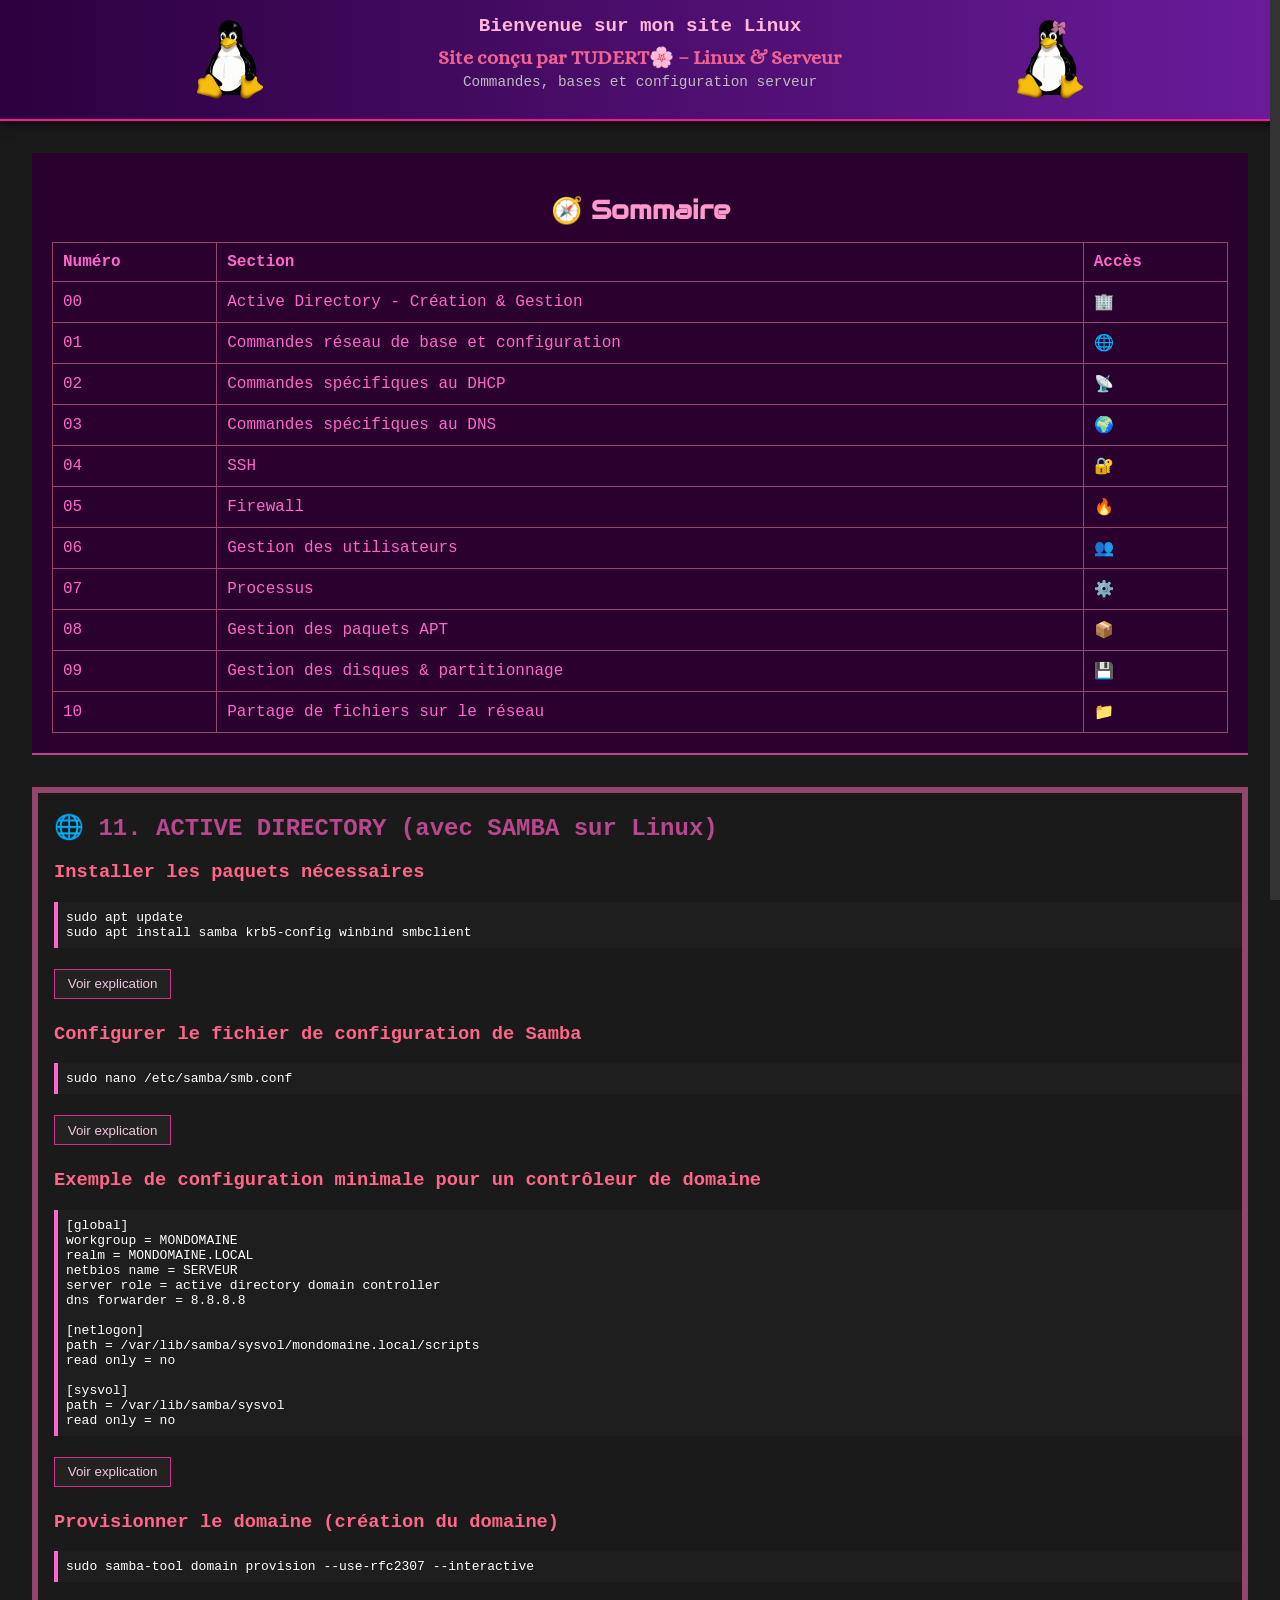
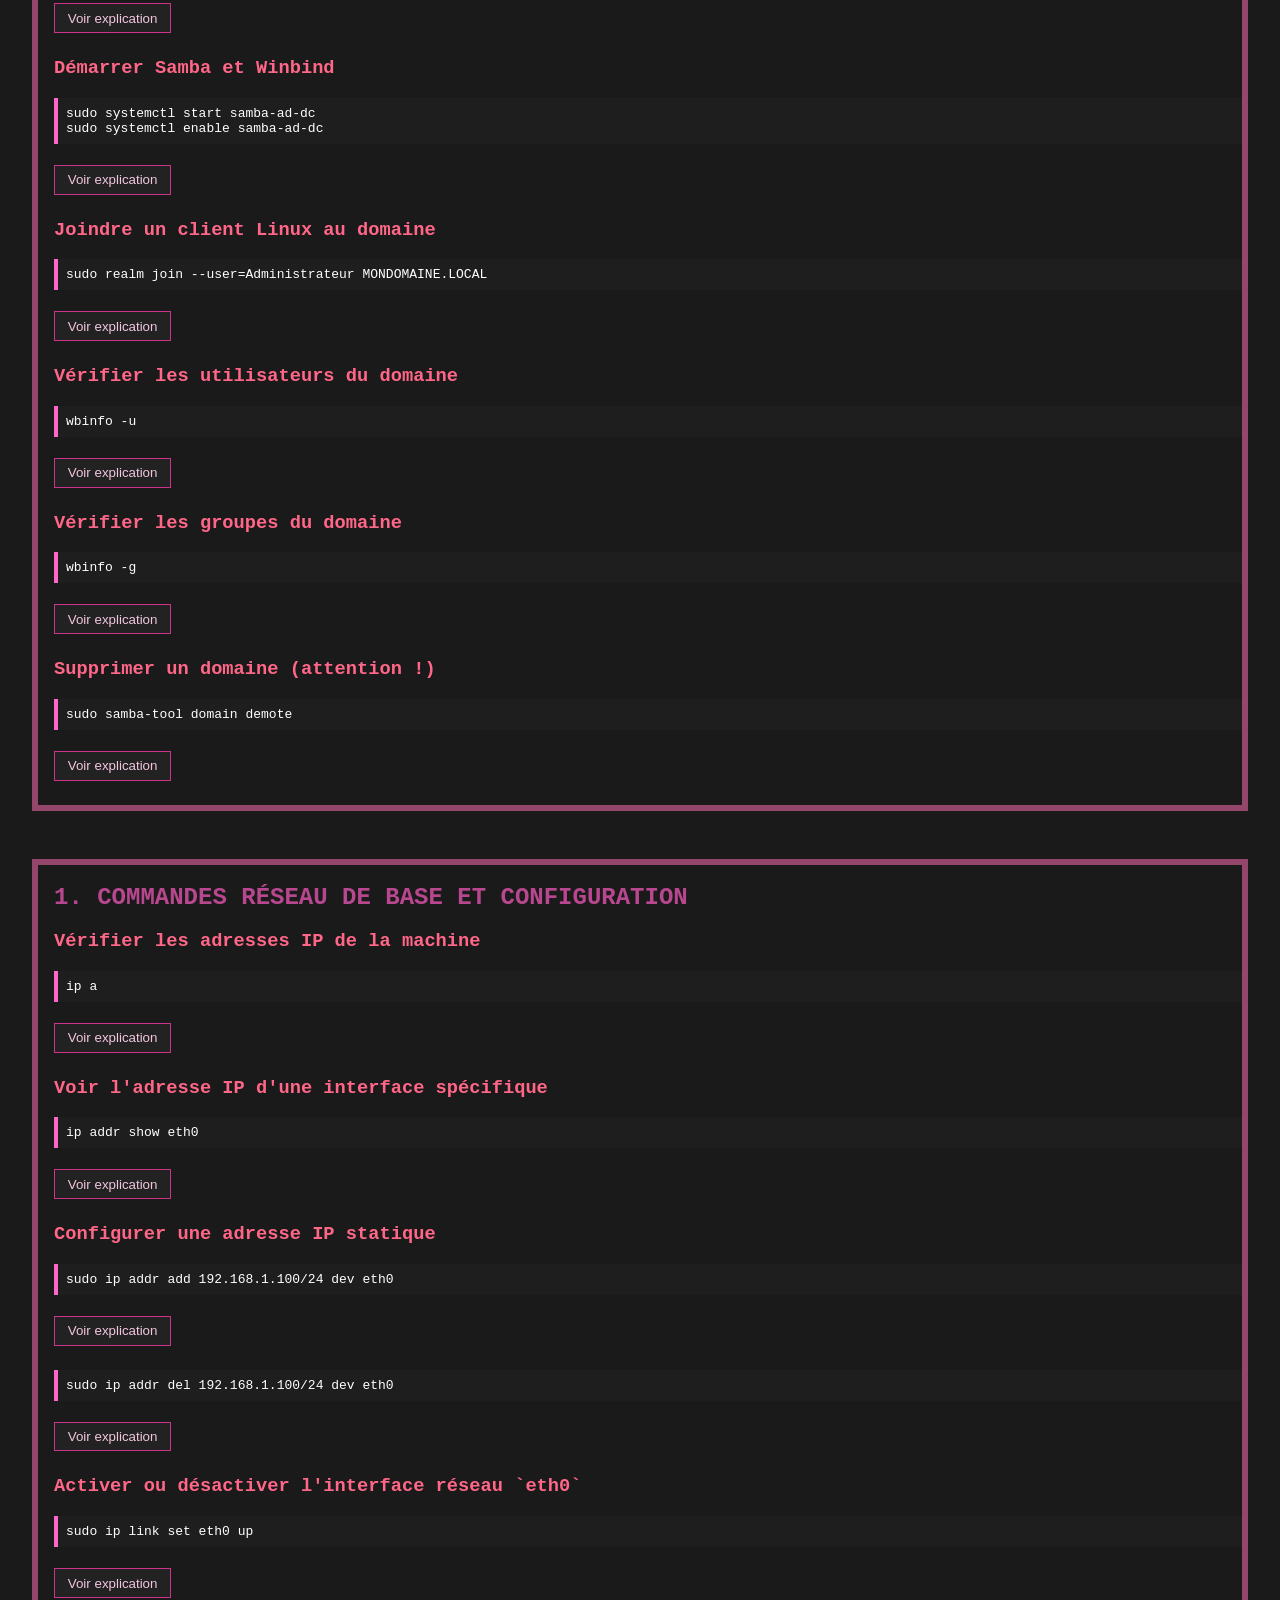
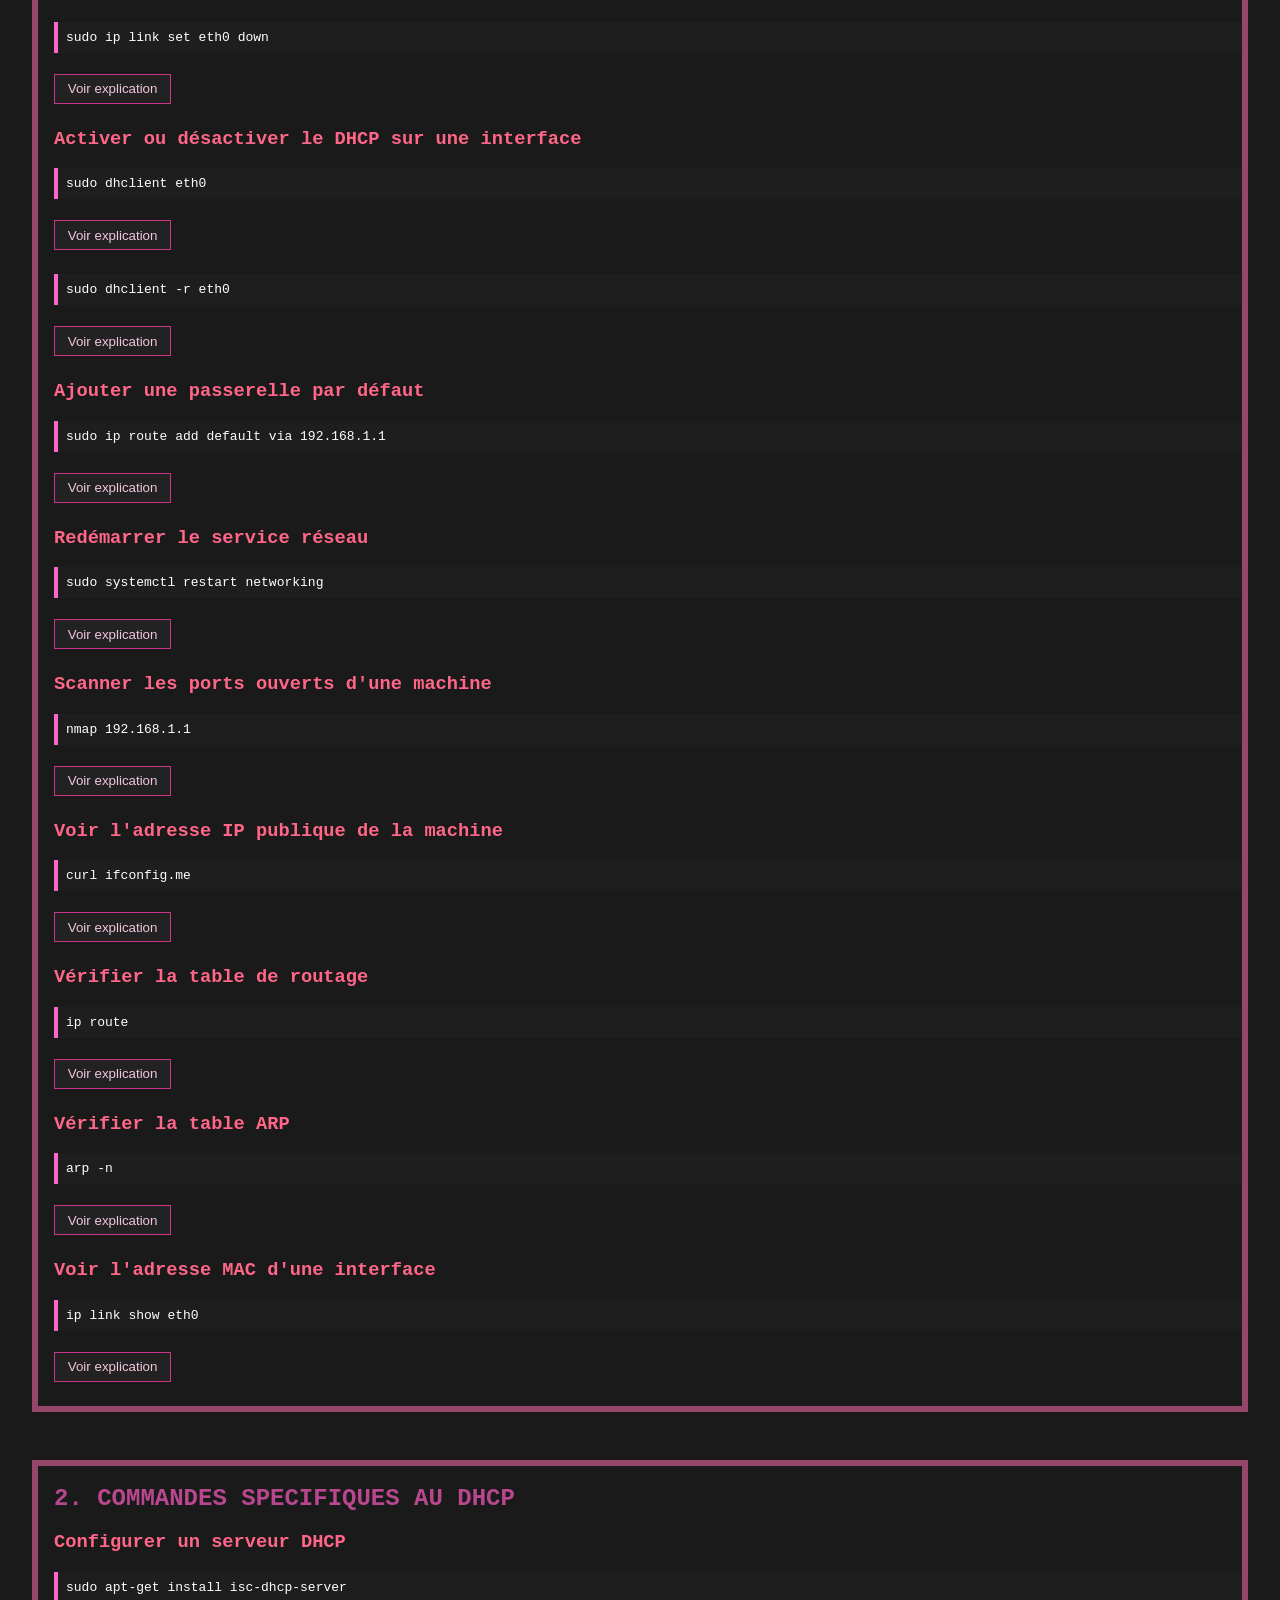
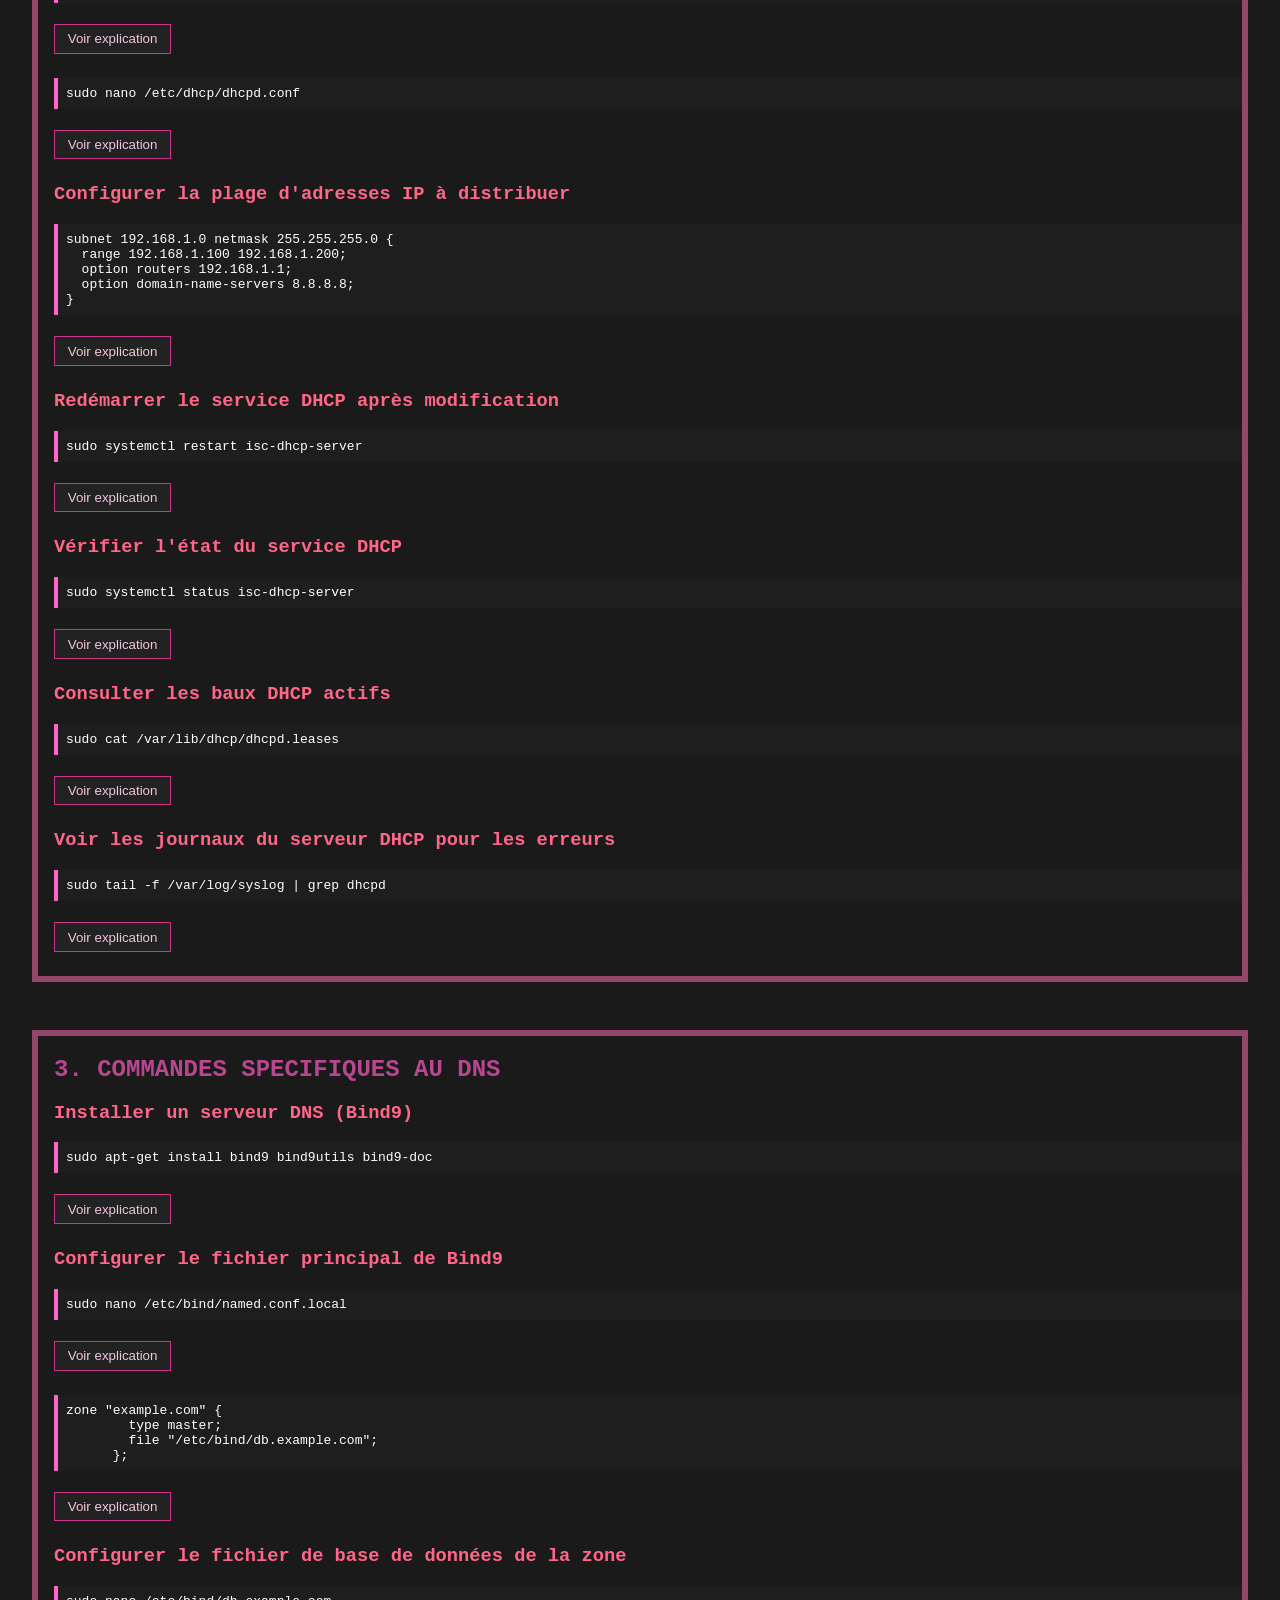
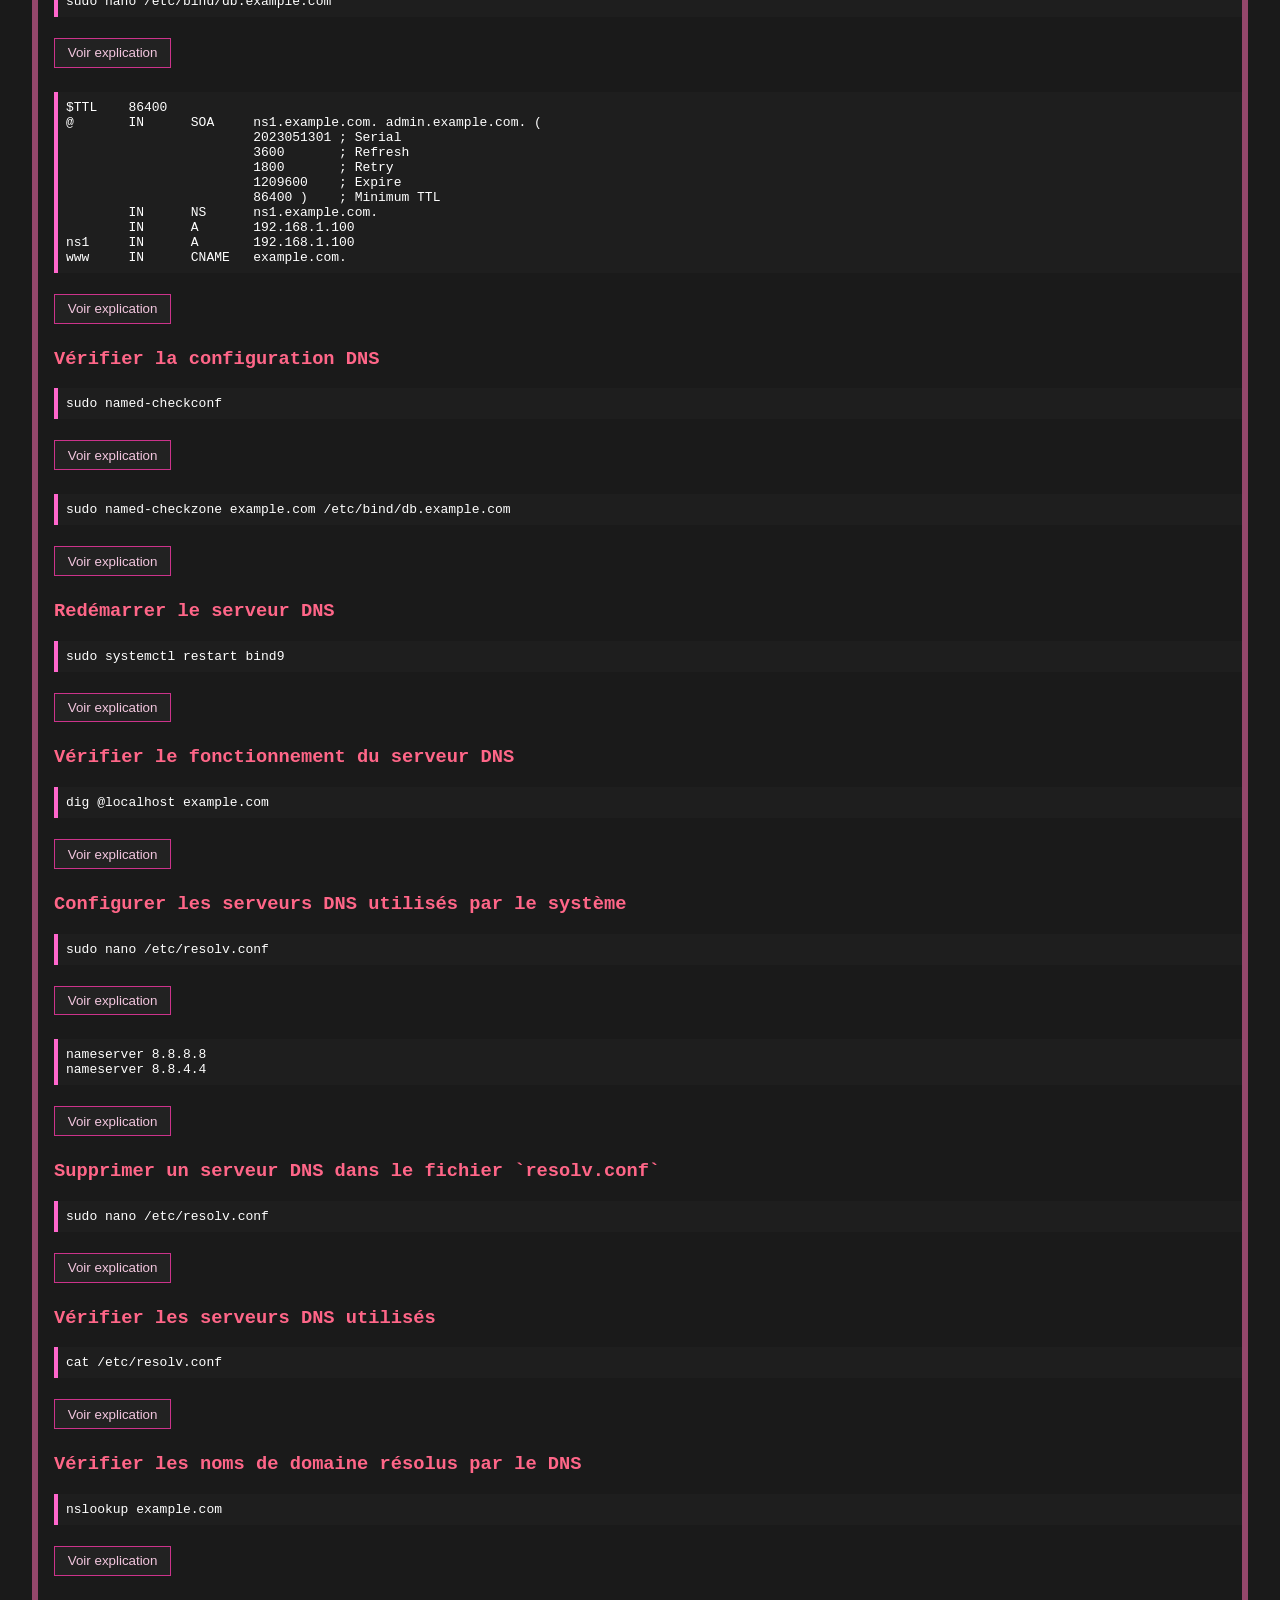
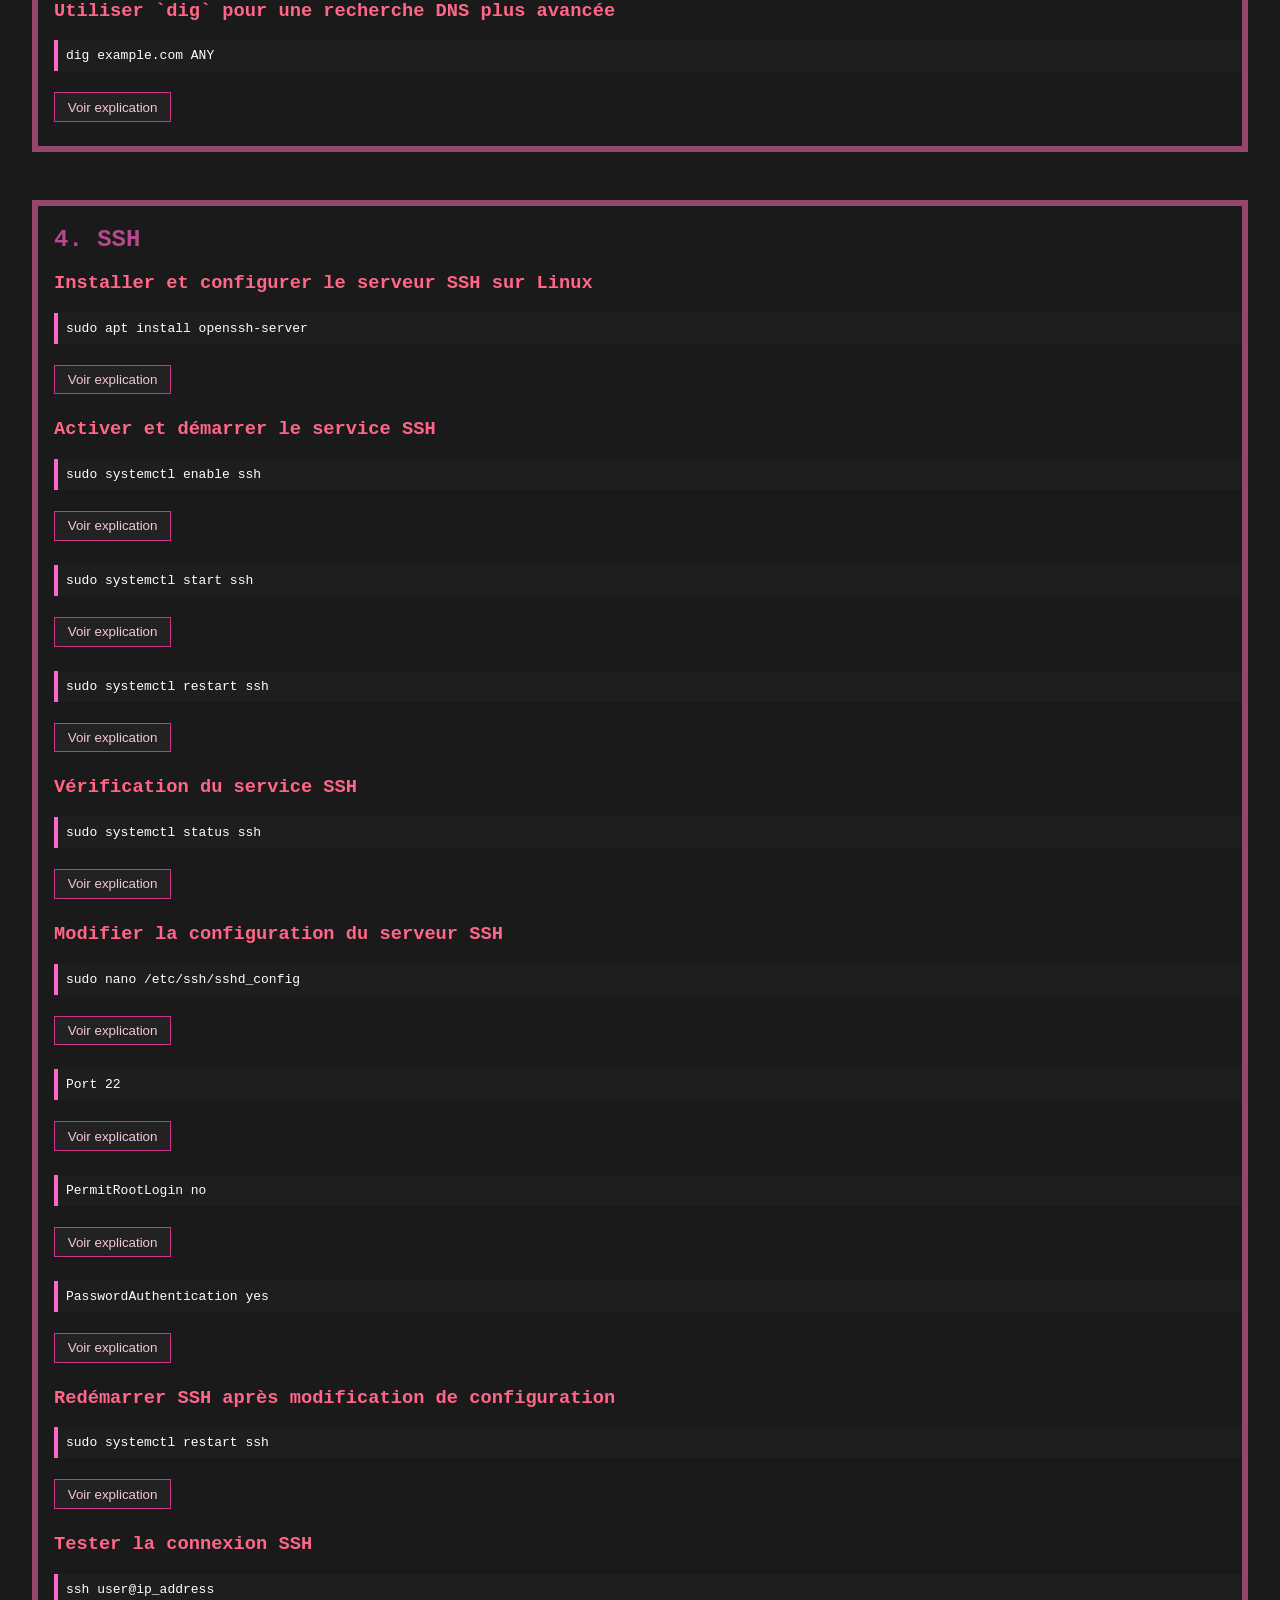
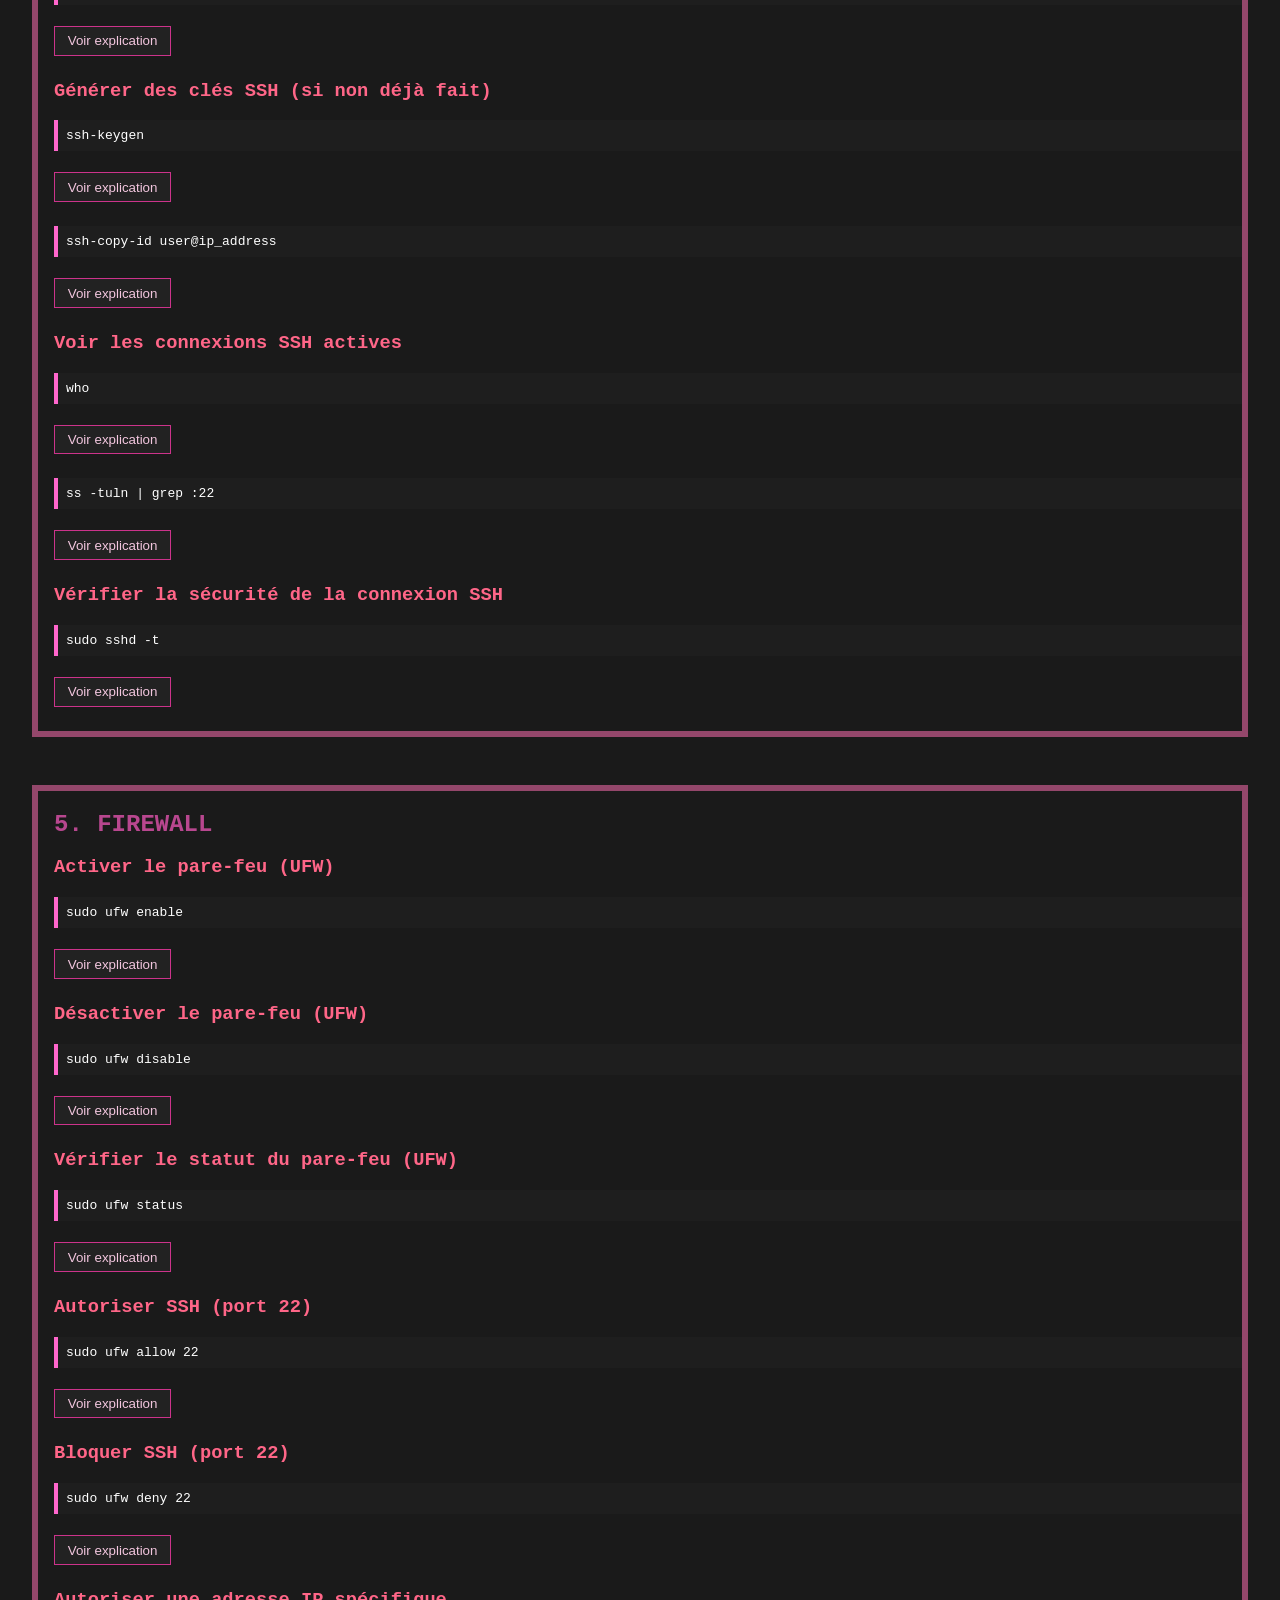
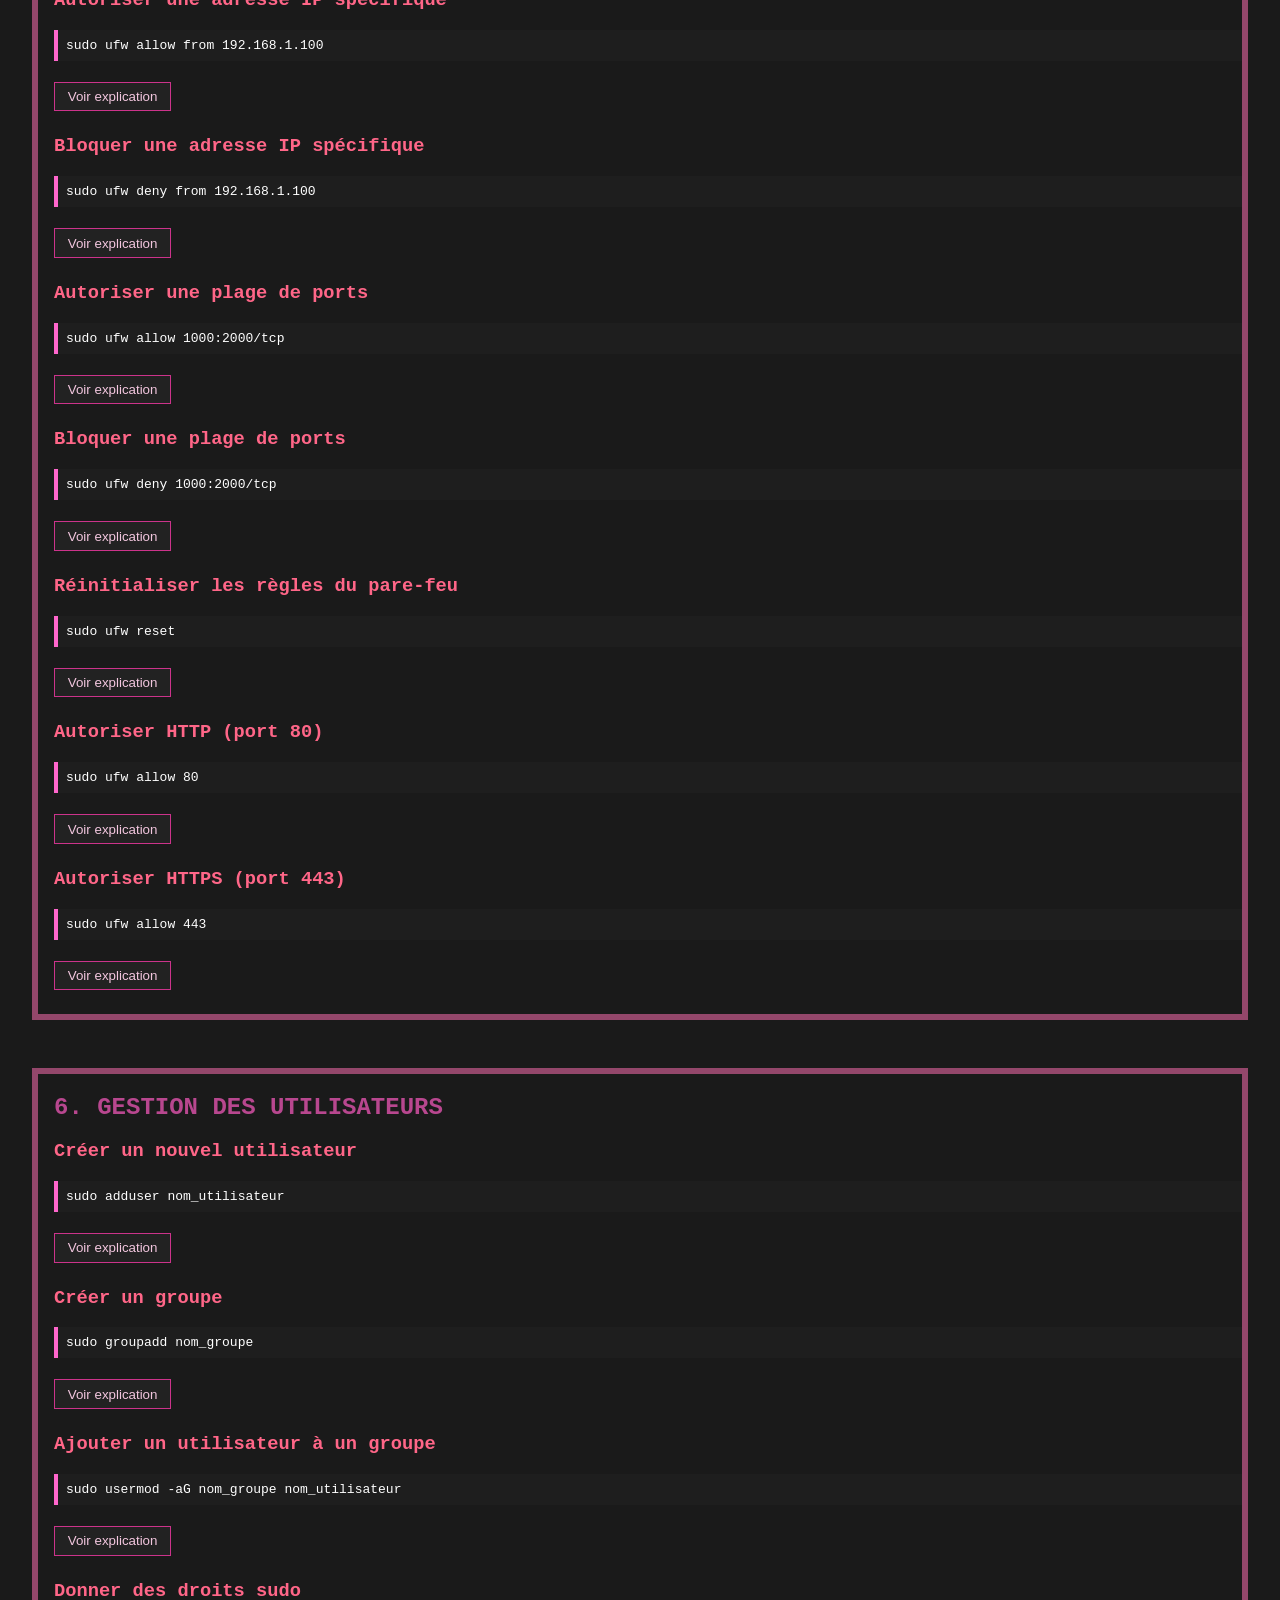
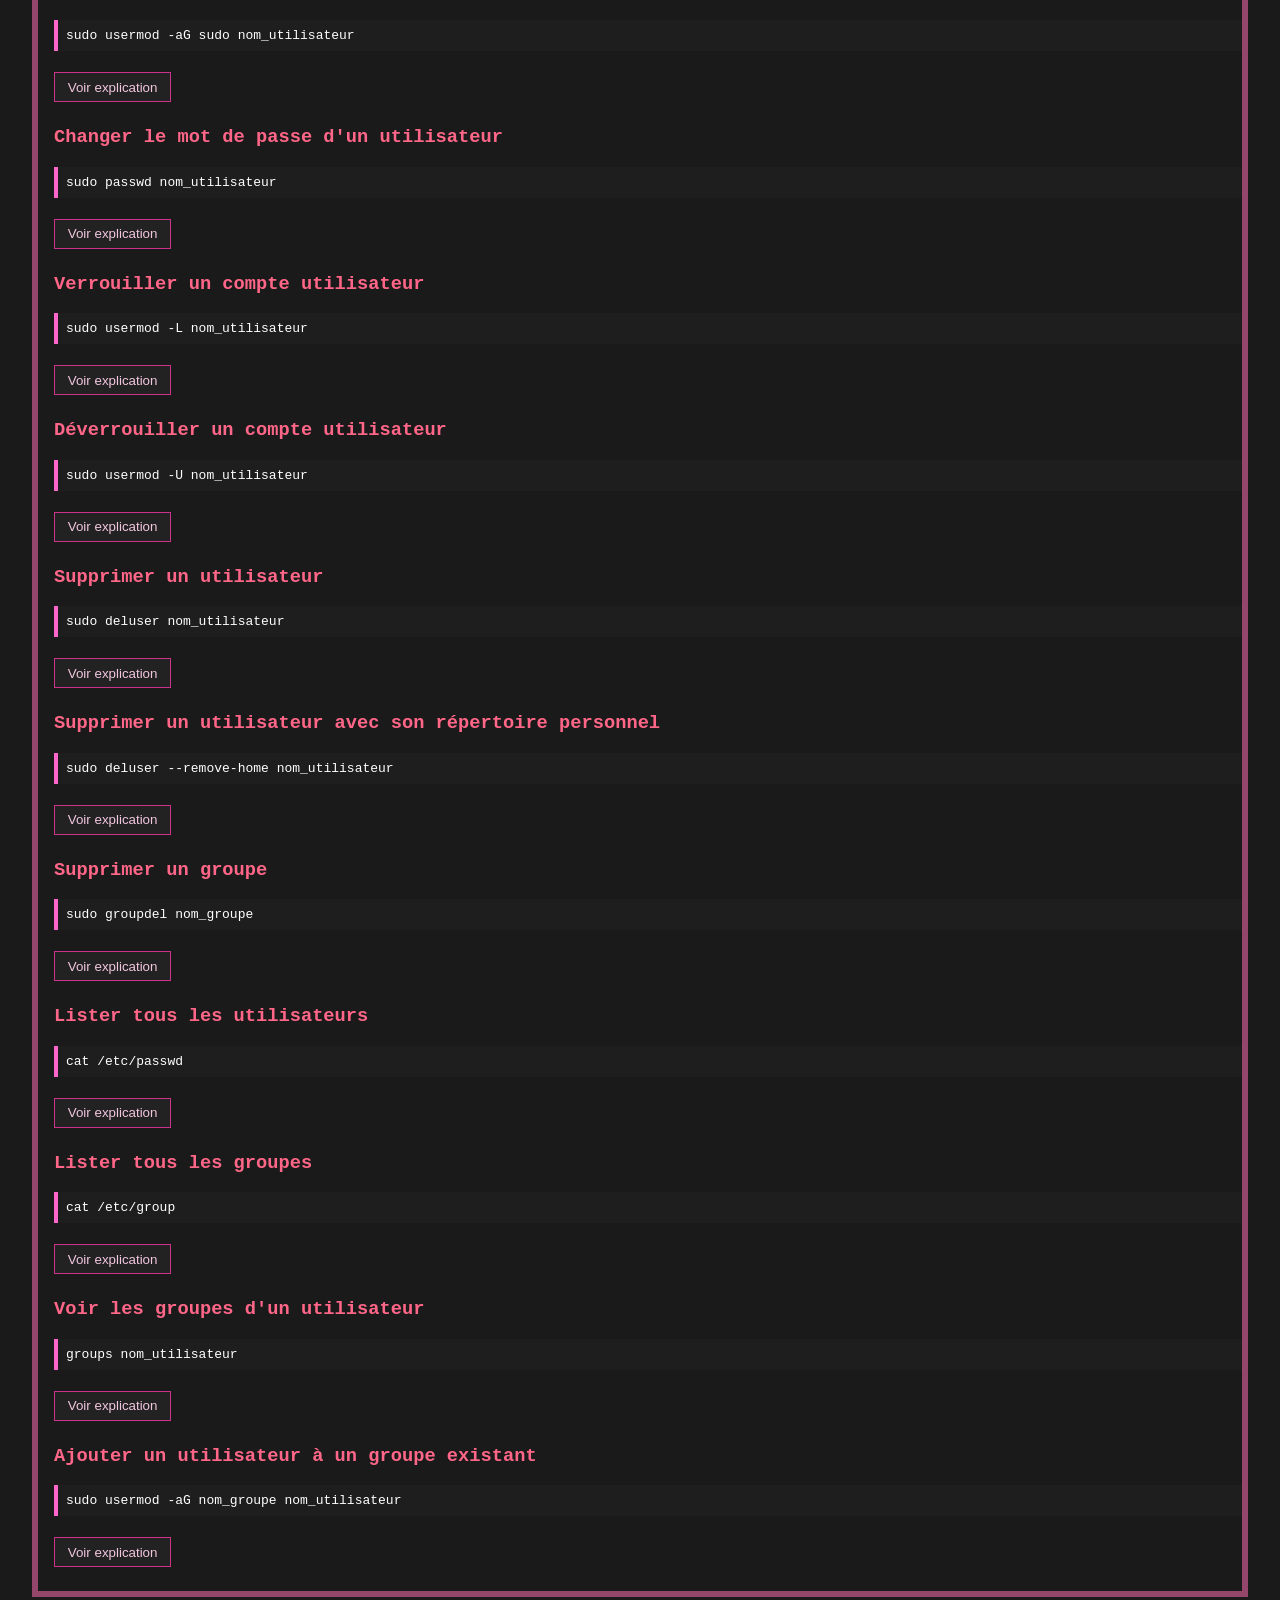
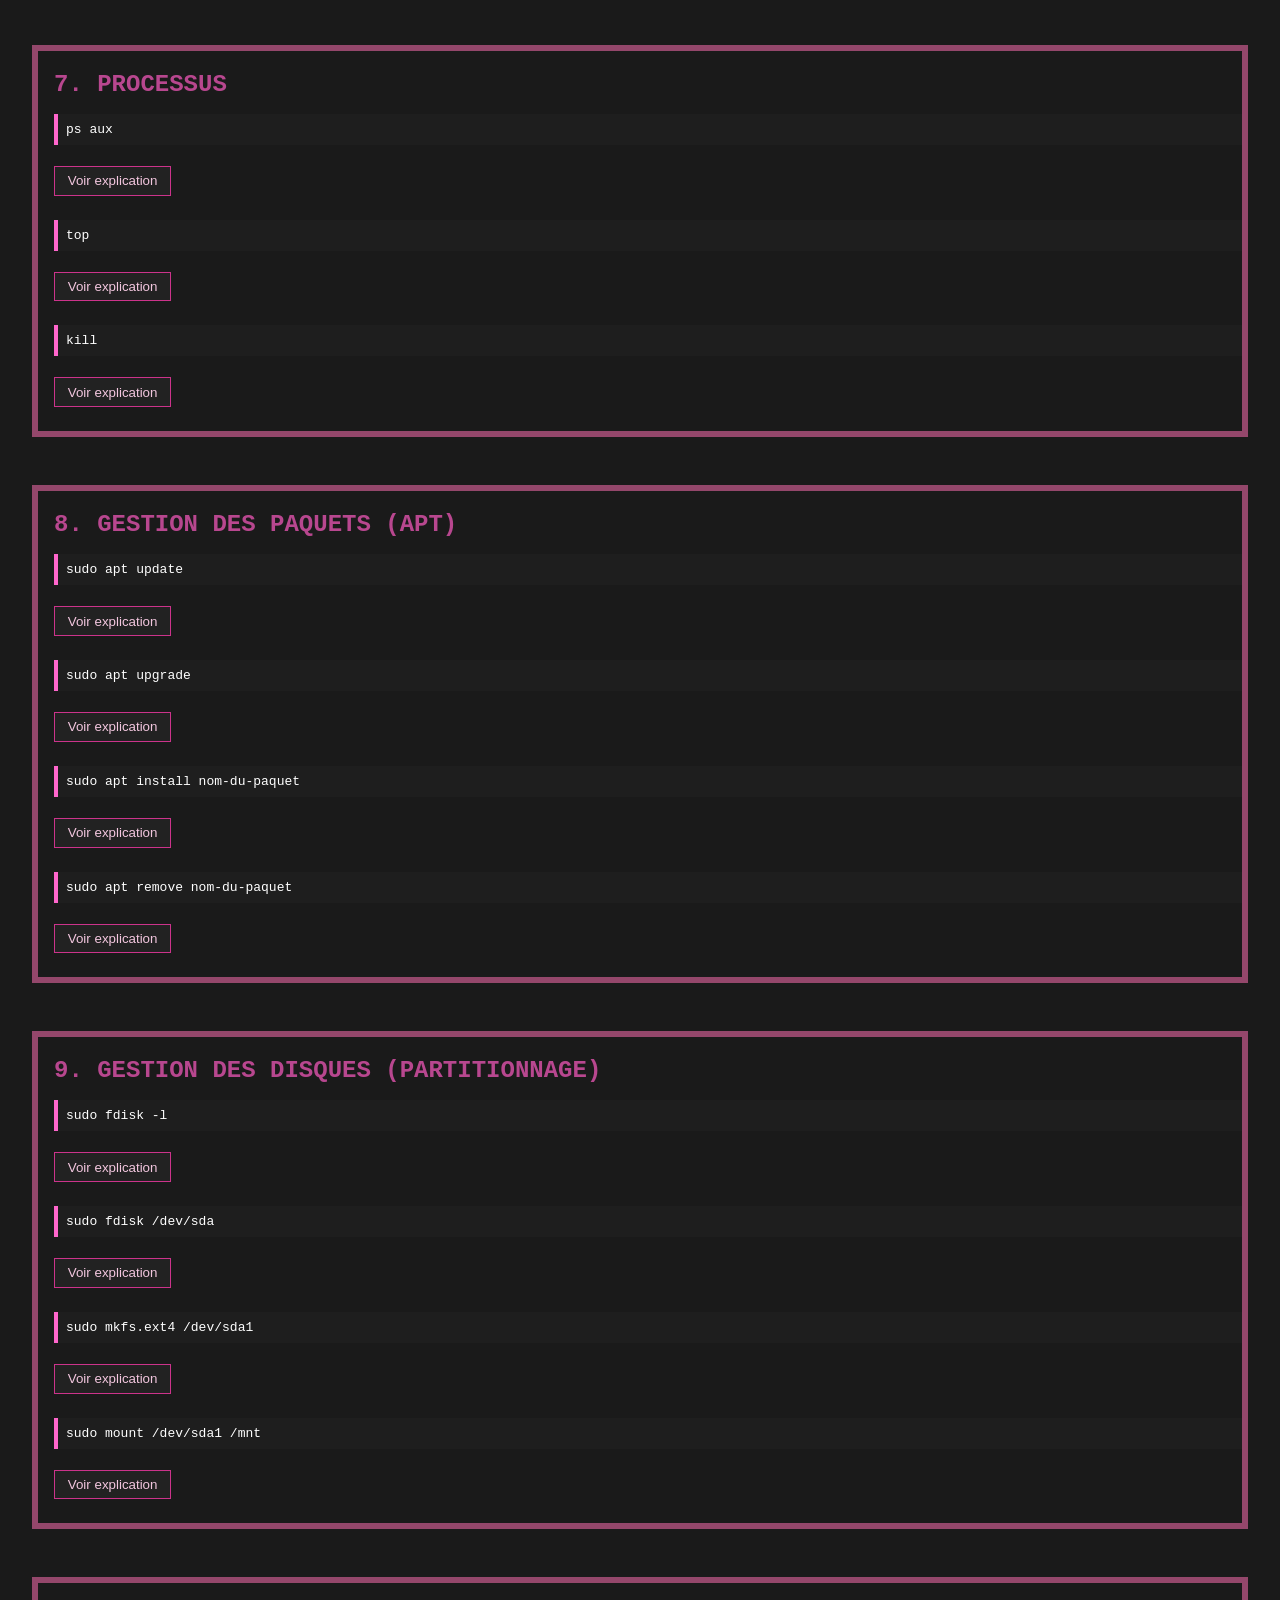
<file: linux.html>
<!DOCTYPE html>
<html lang="fr">
<head>
 <meta charset="UTF-8" />
  <meta name="viewport" content="width=device-width, initial-scale=1.0" />
  <title>Commandes Linux</title>
  <link rel="stylesheet" href="linux.css" >
 <link href="https://fonts.googleapis.com/css2?family=Alice&display=swap" rel="stylesheet">

<link href="https://fonts.googleapis.com/css2?family=Audiowide&display=swap" rel="stylesheet">

</head>

<body>

    <header class="linux-signature">
  <img src="pingouin-gauche.png" alt="Pingouin gauche" class="penguin left">

  <div class="text-header">
    <p class="h0">Bienvenue sur mon site Linux</p>
    <h1>Site conçu par TUDERT🌸 – Linux & Serveur</h1>
    <p class="description">Commandes, bases et configuration serveur</p>
  </div>

  <img src="pingouin-droit.png" alt="Pingouin droit" class="penguin right">
</header>

 <div class="progress-bar-container">
  <div class="progress-bar"></div>
</div>


  <main>
<!-- 📚 Sommaire des Sections -->
<div class="table-of-contents">
  <h2>🧭 Sommaire</h2>
  <table>
    <tr>
      <th>Numéro</th>
      <th>Section</th>
      <th>Accès</th>
    </tr>
    <tr>
  <td>00</td>
  <td>Active Directory - Création & Gestion</td>
  <td><a href="#active-directory">🏢 </a></td>
</tr>

    <tr>
      <td>01</td>
      <td>Commandes réseau de base et configuration</td>
      <td><a href="#reseau">🌐 </a></td>
    </tr>
    <tr>
      <td>02</td>
      <td>Commandes spécifiques au DHCP</td>
      <td><a href="#dhcp">📡</a></td>
    </tr>
    <tr>
      <td>03</td>
      <td>Commandes spécifiques au DNS</td>
      <td><a href="#dns">🌍</a></td>
    </tr>
    <tr>
      <td>04</td>
      <td>SSH</td>
      <td><a href="#ssh">🔐</a></td>
    </tr>
    <tr>
      <td>05</td>
      <td>Firewall</td>
      <td><a href="#firewall">🔥</a></td>
    </tr>
    <tr>
      <td>06</td>
      <td>Gestion des utilisateurs</td>
      <td><a href="#utilisateurs">👥</a></td>
    </tr>
    <tr>
      <td>07</td>
      <td>Processus</td>
      <td><a href="#processus">⚙️</a></td>
    </tr>
    <tr>
      <td>08</td>
      <td>Gestion des paquets APT</td>
      <td><a href="#apt">📦</a></td>
    </tr>
    <tr>
      <td>09</td>
      <td>Gestion des disques & partitionnage</td>
      <td><a href="#disques">💾</a></td>
    </tr>
    <tr>
      <td>10</td>
      <td>Partage de fichiers sur le réseau</td>
      <td><a href="#partage">📁 </a></td>
    </tr>
  </table>
</div>




<section id="activedirectory">
  <h2>🌐 11. ACTIVE DIRECTORY (avec SAMBA sur Linux)</h2>
  <div class="bloc">
    
    <h3>Installer les paquets nécessaires</h3>
    <div class="cmd">
      <pre><code>sudo apt update
sudo apt install samba krb5-config winbind smbclient</code></pre>
      <button class="toggle">Voir explication</button>
      <p class="desc">Met à jour les dépôts et installe Samba, Kerberos et Winbind pour la gestion de domaine.</p>
    </div>

    <h3>Configurer le fichier de configuration de Samba</h3>
    <div class="cmd">
      <pre><code>sudo nano /etc/samba/smb.conf</code></pre>
      <button class="toggle">Voir explication</button>
      <p class="desc">C’est dans ce fichier que tu configures le rôle du serveur en tant que contrôleur de domaine.</p>
    </div>

    <h3>Exemple de configuration minimale pour un contrôleur de domaine</h3>
    <div class="cmd">
      <pre><code>[global]
workgroup = MONDOMAINE
realm = MONDOMAINE.LOCAL
netbios name = SERVEUR
server role = active directory domain controller
dns forwarder = 8.8.8.8

[netlogon]
path = /var/lib/samba/sysvol/mondomaine.local/scripts
read only = no

[sysvol]
path = /var/lib/samba/sysvol
read only = no</code></pre>
      <button class="toggle">Voir explication</button>
      <p class="desc">Exemple d’un fichier `smb.conf` pour déclarer un domaine nommé `MONDOMAINE.LOCAL`.</p>
    </div>

    <h3>Provisionner le domaine (création du domaine)</h3>
    <div class="cmd">
      <pre><code>sudo samba-tool domain provision --use-rfc2307 --interactive</code></pre>
      <button class="toggle">Voir explication</button>
      <p class="desc">Crée le domaine. Tu devras entrer le nom du domaine, le mot de passe admin, etc. lors de l’interaction.</p>
    </div>

    <h3>Démarrer Samba et Winbind</h3>
    <div class="cmd">
      <pre><code>sudo systemctl start samba-ad-dc
sudo systemctl enable samba-ad-dc</code></pre>
      <button class="toggle">Voir explication</button>
      <p class="desc">Lance le service Samba en tant que contrôleur de domaine et l’active au démarrage.</p>
    </div>

    <h3>Joindre un client Linux au domaine</h3>
    <div class="cmd">
      <pre><code>sudo realm join --user=Administrateur MONDOMAINE.LOCAL</code></pre>
      <button class="toggle">Voir explication</button>
      <p class="desc">Permet à une machine Linux cliente de rejoindre le domaine `MONDOMAINE.LOCAL`.</p>
    </div>

    <h3>Vérifier les utilisateurs du domaine</h3>
    <div class="cmd">
      <pre><code>wbinfo -u</code></pre>
      <button class="toggle">Voir explication</button>
      <p class="desc">Affiche la liste des utilisateurs du domaine.</p>
    </div>

    <h3>Vérifier les groupes du domaine</h3>
    <div class="cmd">
      <pre><code>wbinfo -g</code></pre>
      <button class="toggle">Voir explication</button>
      <p class="desc">Affiche les groupes disponibles dans le domaine.</p>
    </div>

    <h3>Supprimer un domaine (attention !)</h3>
    <div class="cmd">
      <pre><code>sudo samba-tool domain demote</code></pre>
      <button class="toggle">Voir explication</button>
      <p class="desc">Retire le serveur du rôle de contrôleur de domaine (opération risquée).</p>
    </div>

  </div>
</section>


    <!-- Section 1 - CONFIGURATION RÉSEAU -->
   
<section id="reseau">
  <h2>1. COMMANDES RÉSEAU DE BASE ET CONFIGURATION</h2>
  <div class="bloc">
    <h3>Vérifier les adresses IP de la machine</h3>
    <div class="cmd">
      <pre><code>ip a</code></pre>
      <button class="toggle">Voir explication</button>
      <p class="desc">Affiche toutes les interfaces réseau et leurs adresses IP, y compris les interfaces physiques et virtuelles (lo, eth0, wlan0, etc.).</p>
    </div>

    <h3>Voir l'adresse IP d'une interface spécifique</h3>
    <div class="cmd">
      <pre><code>ip addr show eth0</code></pre>
      <button class="toggle">Voir explication</button>
      <p class="desc">Affiche les détails de l'interface réseau spécifiée (par exemple `eth0`) et ses adresses IP associées.</p>
    </div>

    <h3>Configurer une adresse IP statique</h3>
    <div class="cmd">
      <pre><code>sudo ip addr add 192.168.1.100/24 dev eth0</code></pre>
      <button class="toggle">Voir explication</button>
      <p class="desc">Assigne une adresse IP statique (ici `192.168.1.100`) à l'interface réseau `eth0`, avec un masque de sous-réseau de 255.255.255.0 (`/24`).</p>
    </div>

    <div class="cmd">
      <pre><code>sudo ip addr del 192.168.1.100/24 dev eth0</code></pre>
      <button class="toggle">Voir explication</button>
      <p class="desc">Supprime l'adresse IP assignée à l'interface réseau `eth0`.</p>
    </div>

    <h3>Activer ou désactiver l'interface réseau `eth0`</h3>
    <div class="cmd">
      <pre><code>sudo ip link set eth0 up</code></pre>
      <button class="toggle">Voir explication</button>
      <p class="desc">Active l'interface réseau `eth0` (la met "en marche").</p>
    </div>

    <div class="cmd">
      <pre><code>sudo ip link set eth0 down</code></pre>
      <button class="toggle">Voir explication</button>
      <p class="desc">Désactive l'interface réseau `eth0` (la met "hors ligne").</p>
    </div>

    <h3>Activer ou désactiver le DHCP sur une interface</h3>
    <div class="cmd">
      <pre><code>sudo dhclient eth0</code></pre>
      <button class="toggle">Voir explication</button>
      <p class="desc">Active le DHCP sur l'interface réseau `eth0` et demande une adresse IP dynamique au serveur DHCP.</p>
    </div>

    <div class="cmd">
      <pre><code>sudo dhclient -r eth0</code></pre>
      <button class="toggle">Voir explication</button>
      <p class="desc">Libère l'adresse IP actuelle obtenue par DHCP sur l'interface `eth0`.</p>
    </div>

    <h3>Ajouter une passerelle par défaut</h3>
    <div class="cmd">
      <pre><code>sudo ip route add default via 192.168.1.1</code></pre>
      <button class="toggle">Voir explication</button>
      <p class="desc">Ajoute une passerelle par défaut (ici `192.168.1.1`) pour le routage des paquets réseau.</p>
    </div>

    <h3>Redémarrer le service réseau</h3>
    <div class="cmd">
      <pre><code>sudo systemctl restart networking</code></pre>
      <button class="toggle">Voir explication</button>
      <p class="desc">Redémarre le service réseau pour appliquer les nouvelles configurations sur une machine Debian/Ubuntu.</p>
    </div>

    <h3>Scanner les ports ouverts d'une machine</h3>
    <div class="cmd">
      <pre><code>nmap 192.168.1.1</code></pre>
      <button class="toggle">Voir explication</button>
      <p class="desc">Scanne l'adresse IP spécifiée (`192.168.1.1`) pour détecter les ports ouverts et les services associés.</p>
    </div>

    <h3>Voir l'adresse IP publique de la machine</h3>
    <div class="cmd">
      <pre><code>curl ifconfig.me</code></pre>
      <button class="toggle">Voir explication</button>
      <p class="desc">Affiche l'adresse IP publique de la machine, qui est vue par l'extérieur (si connecté à Internet).</p>
    </div>

    <h3>Vérifier la table de routage</h3>
    <div class="cmd">
      <pre><code>ip route</code></pre>
      <button class="toggle">Voir explication</button>
      <p class="desc">Affiche la table de routage, indiquant les chemins disponibles pour accéder aux différentes adresses.</p>
    </div>

    <h3>Vérifier la table ARP</h3>
    <div class="cmd">
      <pre><code>arp -n</code></pre>
      <button class="toggle">Voir explication</button>
      <p class="desc">Affiche la table ARP, qui contient les adresses MAC associées aux adresses IP locales.</p>
    </div>

    <h3>Voir l'adresse MAC d'une interface</h3>
    <div class="cmd">
      <pre><code>ip link show eth0</code></pre>
      <button class="toggle">Voir explication</button>
      <p class="desc">Affiche l'adresse MAC de l'interface réseau `eth0`.</p>
    </div>
  </div>
</section>

    <!-- Section 2 - DHCP -->
    <section id="dhcp">
  <h2>2. COMMANDES SPECIFIQUES AU DHCP</h2>
  <div class="bloc">
    <h3>Configurer un serveur DHCP</h3>
    <div class="cmd">
      <pre><code>sudo apt-get install isc-dhcp-server</code></pre>
      <button class="toggle">Voir explication</button>
      <p class="desc">Installe le serveur DHCP ISC sur une machine Ubuntu/Debian.</p>
    </div>

    <div class="cmd">
      <pre><code>sudo nano /etc/dhcp/dhcpd.conf</code></pre>
      <button class="toggle">Voir explication</button>
      <p class="desc">Ouvre le fichier de configuration principal du serveur DHCP où tu peux définir les plages d'adresses IP à distribuer.</p>
    </div>

    <h3>Configurer la plage d'adresses IP à distribuer</h3>
    <div class="cmd">
      <pre><code>subnet 192.168.1.0 netmask 255.255.255.0 {
  range 192.168.1.100 192.168.1.200;
  option routers 192.168.1.1;
  option domain-name-servers 8.8.8.8;
}</code></pre>
      <button class="toggle">Voir explication</button>
      <p class="desc">Dans le fichier `dhcpd.conf`, tu définis la plage d'adresses IP que le serveur DHCP distribuera (ici de `192.168.1.100` à `192.168.1.200`), la passerelle (`option routers`) et les serveurs DNS (`option domain-name-servers`).</p>
    </div>

    <h3>Redémarrer le service DHCP après modification</h3>
    <div class="cmd">
      <pre><code>sudo systemctl restart isc-dhcp-server</code></pre>
      <button class="toggle">Voir explication</button>
      <p class="desc">Redémarre le service DHCP pour appliquer les modifications dans le fichier de configuration.</p>
    </div>

    <h3>Vérifier l'état du service DHCP</h3>
    <div class="cmd">
      <pre><code>sudo systemctl status isc-dhcp-server</code></pre>
      <button class="toggle">Voir explication</button>
      <p class="desc">Vérifie si le serveur DHCP fonctionne correctement après la configuration.</p>
    </div>

    <h3>Consulter les baux DHCP actifs</h3>
    <div class="cmd">
      <pre><code>sudo cat /var/lib/dhcp/dhcpd.leases</code></pre>
      <button class="toggle">Voir explication</button>
      <p class="desc">Affiche les baux DHCP actifs, y compris les adresses IP attribuées aux clients.</p>
    </div>

    <h3>Voir les journaux du serveur DHCP pour les erreurs</h3>
    <div class="cmd">
      <pre><code>sudo tail -f /var/log/syslog | grep dhcpd</code></pre>
      <button class="toggle">Voir explication</button>
      <p class="desc">Affiche les journaux système en temps réel, filtrés par `dhcpd`, pour surveiller l'activité du serveur DHCP et détecter des erreurs éventuelles.</p>
    </div>

  </div>
</section>


    <!-- Section 3 - DNS -->
 <section id="dns">
  <h2>3. COMMANDES SPECIFIQUES AU DNS</h2>
  <div class="bloc">
    <h3>Installer un serveur DNS (Bind9)</h3>
    <div class="cmd">
      <pre><code>sudo apt-get install bind9 bind9utils bind9-doc</code></pre>
      <button class="toggle">Voir explication</button>
      <p class="desc">Installe le serveur DNS Bind9 sur une machine Ubuntu/Debian.</p>
    </div>

    <h3>Configurer le fichier principal de Bind9</h3>
    <div class="cmd">
      <pre><code>sudo nano /etc/bind/named.conf.local</code></pre>
      <button class="toggle">Voir explication</button>
      <p class="desc">Ouvre le fichier où tu peux configurer les zones DNS locales (domaines). Tu peux ajouter des zones directes et inverses ici.</p>
    </div>

    <div class="cmd">
      <pre><code>zone "example.com" {
        type master;
        file "/etc/bind/db.example.com";
      };</code></pre>
      <button class="toggle">Voir explication</button>
      <p class="desc">Exemple de configuration d'une zone DNS pour le domaine `example.com`. Associe une zone à un fichier de base de données (`db.example.com`).</p>
    </div>

    <h3>Configurer le fichier de base de données de la zone</h3>
    <div class="cmd">
      <pre><code>sudo nano /etc/bind/db.example.com</code></pre>
      <button class="toggle">Voir explication</button>
      <p class="desc">Ouvre le fichier de zone où tu vas définir les enregistrements de ressources (A, CNAME, MX, etc.) pour ton domaine.</p>
    </div>

    <div class="cmd">
      <pre><code>$TTL    86400
@       IN      SOA     ns1.example.com. admin.example.com. (
                        2023051301 ; Serial
                        3600       ; Refresh
                        1800       ; Retry
                        1209600    ; Expire
                        86400 )    ; Minimum TTL
        IN      NS      ns1.example.com.
        IN      A       192.168.1.100
ns1     IN      A       192.168.1.100
www     IN      CNAME   example.com.</code></pre>
      <button class="toggle">Voir explication</button>
      <p class="desc">Exemple d'enregistrements dans un fichier de zone. Définit les serveurs de noms (`NS`), les adresses IP (`A`), et les alias (`CNAME`).</p>
    </div>

    <h3>Vérifier la configuration DNS</h3>
    <div class="cmd">
      <pre><code>sudo named-checkconf</code></pre>
      <button class="toggle">Voir explication</button>
      <p class="desc">Vérifie la syntaxe du fichier de configuration `named.conf`. Cela permet de s'assurer qu'il n'y a pas d'erreurs avant de redémarrer le service.</p>
    </div>

    <div class="cmd">
      <pre><code>sudo named-checkzone example.com /etc/bind/db.example.com</code></pre>
      <button class="toggle">Voir explication</button>
      <p class="desc">Vérifie la validité du fichier de zone pour `example.com` avant de lancer Bind9.</p>
    </div>

    <h3>Redémarrer le serveur DNS</h3>
    <div class="cmd">
      <pre><code>sudo systemctl restart bind9</code></pre>
      <button class="toggle">Voir explication</button>
      <p class="desc">Redémarre le service Bind9 pour appliquer les modifications dans la configuration.</p>
    </div>

    <h3>Vérifier le fonctionnement du serveur DNS</h3>
    <div class="cmd">
      <pre><code>dig @localhost example.com</code></pre>
      <button class="toggle">Voir explication</button>
      <p class="desc">Effectue une requête DNS sur le serveur local pour vérifier que le domaine `example.com` est correctement résolu.</p>
    </div>

    <h3>Configurer les serveurs DNS utilisés par le système</h3>
    <div class="cmd">
      <pre><code>sudo nano /etc/resolv.conf</code></pre>
      <button class="toggle">Voir explication</button>
      <p class="desc">Ouvre le fichier de configuration `resolv.conf` où tu peux définir les serveurs DNS utilisés par le système. Exemple : `nameserver 8.8.8.8` pour utiliser les DNS de Google.</p>
    </div>

    <div class="cmd">
      <pre><code>nameserver 8.8.8.8
nameserver 8.8.4.4</code></pre>
      <button class="toggle">Voir explication</button>
      <p class="desc">Exemple de configuration avec les serveurs DNS publics de Google (8.8.8.8 et 8.8.4.4).</p>
    </div>

    <h3>Supprimer un serveur DNS dans le fichier `resolv.conf`</h3>
    <div class="cmd">
      <pre><code>sudo nano /etc/resolv.conf</code></pre>
      <button class="toggle">Voir explication</button>
      <p class="desc">Tu peux supprimer une ligne correspondant à un serveur DNS que tu ne veux plus utiliser dans ce fichier.</p>
    </div>

    <h3>Vérifier les serveurs DNS utilisés</h3>
    <div class="cmd">
      <pre><code>cat /etc/resolv.conf</code></pre>
      <button class="toggle">Voir explication</button>
      <p class="desc">Affiche les serveurs DNS actuellement utilisés par la machine, comme configuré dans le fichier `resolv.conf`.</p>
    </div>

    <h3>Vérifier les noms de domaine résolus par le DNS</h3>
    <div class="cmd">
      <pre><code>nslookup example.com</code></pre>
      <button class="toggle">Voir explication</button>
      <p class="desc">Utilise `nslookup` pour interroger un serveur DNS et vérifier si le domaine `example.com` est correctement résolu.</p>
    </div>

    <h3>Utiliser `dig` pour une recherche DNS plus avancée</h3>
    <div class="cmd">
      <pre><code>dig example.com ANY</code></pre>
      <button class="toggle">Voir explication</button>
      <p class="desc">Effectue une recherche DNS avancée pour obtenir tous les enregistrements disponibles pour le domaine `example.com` (A, MX, CNAME, etc.).</p>
    </div>

  </div>
</section>


    <!-- Section 4 - SSH -->
 <section id="ssh">
  <h2>4. SSH</h2>
  <div class="bloc">
    <h3>Installer et configurer le serveur SSH sur Linux</h3>

    <div class="cmd">
      <pre><code>sudo apt install openssh-server</code></pre>
      <button class="toggle">Voir explication</button>
      <p class="desc">Installe le serveur SSH sur une machine Linux (distribution basée sur Debian/Ubuntu). Ce service permet l'accès à la machine à distance via SSH.</p>
    </div>

    <h3>Activer et démarrer le service SSH</h3>
    <div class="cmd">
      <pre><code>sudo systemctl enable ssh</code></pre>
      <button class="toggle">Voir explication</button>
      <p class="desc">Active le démarrage automatique du service SSH au démarrage du système, ce qui permet à SSH de se lancer à chaque reboot.</p>
    </div>

    <div class="cmd">
      <pre><code>sudo systemctl start ssh</code></pre>
      <button class="toggle">Voir explication</button>
      <p class="desc">Démarre manuellement le service SSH sans attendre un redémarrage de la machine. Permet d'activer la connexion SSH immédiatement.</p>
    </div>

    <div class="cmd">
      <pre><code>sudo systemctl restart ssh</code></pre>
      <button class="toggle">Voir explication</button>
      <p class="desc">Redémarre le service SSH, utile pour appliquer des modifications de configuration (par exemple, après avoir modifié le fichier `/etc/ssh/sshd_config`).</p>
    </div>

    <h3>Vérification du service SSH</h3>
    <div class="cmd">
      <pre><code>sudo systemctl status ssh</code></pre>
      <button class="toggle">Voir explication</button>
      <p class="desc">Affiche le statut du service SSH pour vérifier qu'il fonctionne correctement. Si le service est actif, tu verras "active (running)" comme résultat.</p>
    </div>

    <h3>Modifier la configuration du serveur SSH</h3>
    <div class="cmd">
      <pre><code>sudo nano /etc/ssh/sshd_config</code></pre>
      <button class="toggle">Voir explication</button>
      <p class="desc">Ouvre le fichier de configuration du serveur SSH. Tu peux y ajuster des paramètres comme le port d'écoute, l'authentification par mot de passe ou par clé, etc.</p>
    </div>

    <div class="cmd">
      <pre><code>Port 22</code></pre>
      <button class="toggle">Voir explication</button>
      <p class="desc">Change le port d'écoute du serveur SSH. Par défaut, SSH utilise le port 22, mais tu peux le modifier pour des raisons de sécurité.</p>
    </div>

    <div class="cmd">
      <pre><code>PermitRootLogin no</code></pre>
      <button class="toggle">Voir explication</button>
      <p class="desc">Désactive la possibilité de se connecter en tant que root via SSH, ce qui améliore la sécurité du serveur.</p>
    </div>

    <div class="cmd">
      <pre><code>PasswordAuthentication yes</code></pre>
      <button class="toggle">Voir explication</button>
      <p class="desc">Permet l'authentification par mot de passe. Tu peux la désactiver et utiliser uniquement des clés SSH pour renforcer la sécurité.</p>
    </div>

    <h3>Redémarrer SSH après modification de configuration</h3>
    <div class="cmd">
      <pre><code>sudo systemctl restart ssh</code></pre>
      <button class="toggle">Voir explication</button>
      <p class="desc">Applique les modifications du fichier `sshd_config` en redémarrant le service SSH.</p>
    </div>

    <h3>Tester la connexion SSH</h3>
    <div class="cmd">
      <pre><code>ssh user@ip_address</code></pre>
      <button class="toggle">Voir explication</button>
      <p class="desc">Teste la connexion SSH à la machine distante. Remplace `user` par le nom d'utilisateur et `ip_address` par l'adresse IP de la machine à laquelle tu veux te connecter.</p>
    </div>

    <h3>Générer des clés SSH (si non déjà fait)</h3>
    <div class="cmd">
      <pre><code>ssh-keygen</code></pre>
      <button class="toggle">Voir explication</button>
      <p class="desc">Génère une paire de clés SSH (publique et privée) pour l'authentification sans mot de passe. Tu peux ensuite copier la clé publique sur le serveur avec `ssh-copy-id`.</p>
    </div>

    <div class="cmd">
      <pre><code>ssh-copy-id user@ip_address</code></pre>
      <button class="toggle">Voir explication</button>
      <p class="desc">Copie la clé publique SSH sur le serveur distant, ce qui permet une connexion sans mot de passe via SSH.</p>
    </div>

    <h3>Voir les connexions SSH actives</h3>
    <div class="cmd">
      <pre><code>who</code></pre>
      <button class="toggle">Voir explication</button>
      <p class="desc">Affiche les utilisateurs actuellement connectés à la machine via SSH.</p>
    </div>

    <div class="cmd">
      <pre><code>ss -tuln | grep :22</code></pre>
      <button class="toggle">Voir explication</button>
      <p class="desc">Vérifie si le port SSH (par défaut, le port 22) est ouvert et écouté par le serveur SSH.</p>
    </div>

    <h3>Vérifier la sécurité de la connexion SSH</h3>
    <div class="cmd">
      <pre><code>sudo sshd -t</code></pre>
      <button class="toggle">Voir explication</button>
      <p class="desc">Vérifie la syntaxe du fichier de configuration `sshd_config` pour détecter d'éventuelles erreurs ou incohérences dans la configuration SSH.</p>
    </div>
  </div>
</section>


    <!-- Section 5 - FIREWALL -->
<section id="firewall">
  <h2>5. FIREWALL</h2>
  <div class="bloc">

    <!-- Activer le pare-feu -->
    <div class="cmd">
      <h3>Activer le pare-feu (UFW)</h3>
      <pre><code>sudo ufw enable</code></pre>
      <button class="toggle">Voir explication</button>
      <p class="desc">Active le pare-feu UFW (Uncomplicated Firewall) pour protéger le système.</p>
    </div>

    <!-- Désactiver le pare-feu -->
    <div class="cmd">
      <h3 >Désactiver le pare-feu (UFW)</h3>
      <pre><code>sudo ufw disable</code></pre>
      <button class="toggle">Voir explication</button>
      <p class="desc">Désactive le pare-feu UFW, ce qui ouvre l'accès à toutes les connexions entrantes.</p>
    </div>

    <!-- Vérifier le statut du pare-feu -->
    <div class="cmd">
      <h3>Vérifier le statut du pare-feu (UFW)</h3>
      <pre><code>sudo ufw status</code></pre>
      <button class="toggle">Voir explication</button>
      <p class="desc">Affiche l'état actuel du pare-feu UFW et les règles en place.</p>
    </div>

    <!-- Autoriser un service spécifique (par exemple SSH) -->
    <div class="cmd">
      <h3>Autoriser SSH (port 22)</h3>
      <pre><code>sudo ufw allow 22</code></pre>
      <button class="toggle">Voir explication</button>
      <p class="desc">Permet les connexions SSH sur le port 22 via le pare-feu UFW.</p>
    </div>

    <!-- Bloquer un service spécifique (par exemple SSH) -->
    <div class="cmd">
      <h3>Bloquer SSH (port 22)</h3>
      <pre><code>sudo ufw deny 22</code></pre>
      <button class="toggle">Voir explication</button>
      <p class="desc">Bloque les connexions SSH sur le port 22 via le pare-feu UFW.</p>
    </div>

    <!-- Autoriser une adresse IP spécifique -->
    <div class="cmd">
      <h3>Autoriser une adresse IP spécifique</h3>
      <pre><code>sudo ufw allow from 192.168.1.100</code></pre>
      <button class="toggle">Voir explication</button>
      <p class="desc">Permet à l'adresse IP 192.168.1.100 d'accéder à votre machine.</p>
    </div>

    <!-- Bloquer une adresse IP spécifique -->
    <div class="cmd">
      <h3>Bloquer une adresse IP spécifique</h3>
      <pre><code>sudo ufw deny from 192.168.1.100</code></pre>
      <button class="toggle">Voir explication</button>
      <p class="desc">Bloque l'accès à votre machine pour l'adresse IP 192.168.1.100.</p>
    </div>

    <!-- Autoriser une plage de ports -->
    <div class="cmd">
      <h3>Autoriser une plage de ports</h3>
      <pre><code>sudo ufw allow 1000:2000/tcp</code></pre>
      <button class="toggle">Voir explication</button>
      <p class="desc">Permet les connexions TCP sur les ports de la plage 1000 à 2000.</p>
    </div>

    <!-- Bloquer une plage de ports -->
    <div class="cmd">
      <h3>Bloquer une plage de ports</h3>
      <pre><code>sudo ufw deny 1000:2000/tcp</code></pre>
      <button class="toggle">Voir explication</button>
      <p class="desc">Bloque les connexions TCP sur les ports de la plage 1000 à 2000.</p>
    </div>

    <!-- Réinitialiser les règles du pare-feu -->
    <div class="cmd">
      <h3>Réinitialiser les règles du pare-feu</h3>
      <pre><code>sudo ufw reset</code></pre>
      <button class="toggle">Voir explication</button>
      <p class="desc">Réinitialise toutes les règles du pare-feu à leur état par défaut.</p>
    </div>

    <!-- Ajouter une règle pour autoriser HTTP (port 80) -->
    <div class="cmd">
      <h3 >Autoriser HTTP (port 80)</h3>
      <pre><code>sudo ufw allow 80</code></pre>
      <button class="toggle">Voir explication</button>
      <p class="desc">Permet l'accès HTTP (port 80) à votre serveur.</p>
    </div>

    <!-- Ajouter une règle pour autoriser HTTPS (port 443) -->
    <div class="cmd">
      <h3>Autoriser HTTPS (port 443)</h3>
      <pre><code>sudo ufw allow 443</code></pre>
      <button class="toggle">Voir explication</button>
      <p class="desc">Permet l'accès HTTPS (port 443) à votre serveur.</p>
    </div>
  </div>
</section>



    <!-- Section 6 - UTILISATEURS -->
<section id="utilisateurs">
  <h2>6. GESTION DES UTILISATEURS</h2>
  <div class="bloc">


    <!-- Créer un utilisateur -->
    <div class="cmd">
      <h3>Créer un nouvel utilisateur</h3>
      <pre><code>sudo adduser nom_utilisateur</code></pre>
      <button class="toggle">Voir explication</button>
      <p class="desc">Crée un nouvel utilisateur avec le nom spécifié.</p>
    </div>

    <!-- Créer un groupe -->
    <div class="cmd">
      <h3>Créer un groupe</h3>
      <pre><code>sudo groupadd nom_groupe</code></pre>
      <button class="toggle">Voir explication</button>
      <p class="desc">Crée un groupe avec le nom spécifié.</p>
    </div>

    <!-- Ajouter un utilisateur à un groupe -->
    <div class="cmd">
      <h3>Ajouter un utilisateur à un groupe</h3>
      <pre><code>sudo usermod -aG nom_groupe nom_utilisateur</code></pre>
      <button class="toggle">Voir explication</button>
      <p class="desc">Ajoute un utilisateur à un groupe spécifié.</p>
    </div>

    <!-- Donner des droits sudo à un utilisateur -->
    <div class="cmd">
      <h3>Donner des droits sudo</h3>
      <pre><code>sudo usermod -aG sudo nom_utilisateur</code></pre>
      <button class="toggle">Voir explication</button>
      <p class="desc">Ajoute un utilisateur au groupe sudo, lui permettant d'exécuter des commandes en tant que superutilisateur.</p>
    </div>

    <!-- Modifier le mot de passe d'un utilisateur -->
    <div class="cmd">
      <h3 >Changer le mot de passe d'un utilisateur</h3>
      <pre><code>sudo passwd nom_utilisateur</code></pre>
      <button class="toggle">Voir explication</button>
      <p class="desc">Permet de changer le mot de passe d'un utilisateur.</p>
    </div>

    <!-- Verrouiller un compte utilisateur -->
    <div class="cmd">
      <h3>Verrouiller un compte utilisateur</h3>
      <pre><code>sudo usermod -L nom_utilisateur</code></pre>
      <button class="toggle">Voir explication</button>
      <p class="desc">Verrouille le compte utilisateur, l'empêchant de se connecter.</p>
    </div>

    <!-- Déverrouiller un compte utilisateur -->
    <div class="cmd">
      <h3>Déverrouiller un compte utilisateur</h3>
      <pre><code>sudo usermod -U nom_utilisateur</code></pre>
      <button class="toggle">Voir explication</button>
      <p class="desc">Déverrouille un compte utilisateur, permettant la connexion à nouveau.</p>
    </div>

    <!-- Supprimer un utilisateur -->
    <div class="cmd">
      <h3 >Supprimer un utilisateur</h3>
      <pre><code>sudo deluser nom_utilisateur</code></pre>
      <button class="toggle">Voir explication</button>
      <p class="desc">Supprime un utilisateur du système.</p>
    </div>

    <!-- Supprimer un utilisateur et son répertoire personnel -->
    <div class="cmd">
      <h3>Supprimer un utilisateur avec son répertoire personnel</h3>
      <pre><code>sudo deluser --remove-home nom_utilisateur</code></pre>
      <button class="toggle">Voir explication</button>
      <p class="desc">Supprime un utilisateur et son répertoire personnel du système.</p>
    </div>

    <!-- Supprimer un groupe -->
    <div class="cmd">
      <h3 >Supprimer un groupe</h3>
      <pre><code>sudo groupdel nom_groupe</code></pre>
      <button class="toggle">Voir explication</button>
      <p class="desc">Supprime un groupe du système.</p>
    </div>

    <!-- Afficher les utilisateurs sur le système -->
    <div class="cmd">
      <h3>Lister tous les utilisateurs</h3>
      <pre><code>cat /etc/passwd</code></pre>
      <button class="toggle">Voir explication</button>
      <p class="desc">Affiche la liste de tous les utilisateurs présents sur le système.</p>
    </div>

    <!-- Afficher les groupes sur le système -->
    <div class="cmd">
      <h3>Lister tous les groupes</h3>
      <pre><code>cat /etc/group</code></pre>
      <button class="toggle">Voir explication</button>
      <p class="desc">Affiche la liste de tous les groupes présents sur le système.</p>
    </div>

    <!-- Afficher les groupes auxquels un utilisateur appartient -->
    <div class="cmd">
      <h3 >Voir les groupes d'un utilisateur</h3>
      <pre><code>groups nom_utilisateur</code></pre>
      <button class="toggle">Voir explication</button>
      <p class="desc">Affiche les groupes auxquels appartient un utilisateur spécifique.</p>
    </div>

    <!-- Ajouter un utilisateur à un groupe existant -->
    <div class="cmd">
      <h3 >Ajouter un utilisateur à un groupe existant</h3>
      <pre><code>sudo usermod -aG nom_groupe nom_utilisateur</code></pre>
      <button class="toggle">Voir explication</button>
      <p class="desc">Ajoute un utilisateur à un groupe déjà existant.</p>
    </div>
  </div>
</section>


    <!-- Section 7 - PROCESSUS -->
    <section>
      <h2>7. PROCESSUS</h2>
      <div class="bloc">

        <div class="cmd">
          <pre><code>ps aux</code></pre>
          <button class="toggle">Voir explication</button>
          <p class="desc">Affiche tous les processus en cours d'exécution.</p>
        </div>

        <div class="cmd">
          <pre><code>top</code></pre>
          <button class="toggle">Voir explication</button>
          <p class="desc">Affiche une vue dynamique des processus en temps réel.</p>
        </div>

        <div class="cmd">
          <pre><code>kill <pid></code></pre>
          <button class="toggle">Voir explication</button>
          <p class="desc">Termine un processus en utilisant son identifiant de processus (PID).</p>
        </div>
      </div>
    </section>

    <!-- Section 8 - GESTION DES PAQUETS (APT) -->
    <section id="processus">
      <h2>8. GESTION DES PAQUETS (APT)</h2>
      <div class="bloc">

        <div class="cmd">
          <pre><code>sudo apt update</code></pre>
          <button class="toggle">Voir explication</button>
          <p class="desc">Met à jour la liste des paquets disponibles dans les dépôts.</p>
        </div>

        <div class="cmd">
          <pre><code>sudo apt upgrade</code></pre>
          <button class="toggle">Voir explication</button>
          <p class="desc">Met à jour les paquets installés à leur dernière version.</p>
        </div>

        <div class="cmd">
          <pre><code>sudo apt install nom-du-paquet</code></pre>
          <button class="toggle">Voir explication</button>
          <p class="desc">Installe un paquet spécifique à partir des dépôts.</p>
        </div>

        <div class="cmd">
          <pre><code>sudo apt remove nom-du-paquet</code></pre>
          <button class="toggle">Voir explication</button>
          <p class="desc">Supprime un paquet du système.</p>
        </div>
      </div>
    </section>

    <!-- Section 9 - GESTION DES DISQUES (PARTITIONNAGE) -->
    <section id="apt">
      <h2>9. GESTION DES DISQUES (PARTITIONNAGE)</h2>
      <div class="bloc">
 
        <div class="cmd">
          <pre><code>sudo fdisk -l</code></pre>
          <button class="toggle">Voir explication</button>
          <p class="desc">Affiche la liste des partitions et des disques présents sur le système.</p>
        </div>

        <div class="cmd">
          <pre><code>sudo fdisk /dev/sda</code></pre>
          <button class="toggle">Voir explication</button>
          <p class="desc">Ouvre l'outil `fdisk` pour manipuler les partitions du disque `/dev/sda`.</p>
        </div>

        <div class="cmd">
          <pre><code>sudo mkfs.ext4 /dev/sda1</code></pre>
          <button class="toggle">Voir explication</button>
          <p class="desc">Formate la partition `/dev/sda1` avec le système de fichiers ext4.</p>
        </div>

        <div class="cmd">
          <pre><code>sudo mount /dev/sda1 /mnt</code></pre>
          <button class="toggle">Voir explication</button>
          <p class="desc">Monte la partition `/dev/sda1` dans le répertoire `/mnt`.</p>
        </div>
      </div>
    </section>
        <!-- Section 10 - 📁 10. PARTAGE DE FICHIERS SUR LE RÉSEAU -->
     <section id="partage">
  <h2>10. PARTAGE DE FICHIERS SUR LE RÉSEAU</h2>
  <div class="bloc">
    <h3>SCP (via SSH)</h3>
    <div class="cmd">
      <pre><code>scp fichier.txt user@192.168.1.5:/home/user/</code></pre>
      <button class="toggle">Voir explication</button>
      <p class="desc">Copie un fichier vers une autre machine via le protocole SSH.</p>
    </div>

    <h3>Samba</h3>
    <div class="cmd">
      <pre><code>sudo apt install samba</code></pre>
      <button class="toggle">Voir explication</button>
      <p class="desc">Installe le service Samba pour le partage réseau de fichiers.</p>
    </div>

    <div class="cmd">
      <pre><code>// Modifier /etc/samba/smb.conf pour ajouter un partage</code></pre>
      <button class="toggle">Voir explication</button>
      <p class="desc">Ajoute un dossier partagé visible sur le réseau.</p>
    </div>

    <div class="cmd">
      <pre><code>sudo systemctl restart smbd</code></pre>
      <button class="toggle">Voir explication</button>
      <p class="desc">Redémarre le service Samba pour appliquer les modifications.</p>
    </div>
  </div>
</section>

<section id="fin">
  <h2>🎉 Félicitations !🖥️</h2>
  <p>Tu as atteint la fin. Félicitations, maintenant il est temps de revenir en haut.</p>
  <a href="#top" class="btn">Retour en haut</a>
</section>


  </main>

  <footer>
    <p>© 2025 | Support d’apprentissage Linux par SAHRAOUI-TUDERT🐧</p>
  </footer>


  <script src="linux.js"></script> 
</body>


</html>
</file>
<file: linux.css>
/* === Global Styles === */
@import url('https://fonts.googleapis.com/css2?family=Audiowide&family=Ubuntu+Mono&display=swap');

body {
  background-color: #1a1a1a;
  color: #f2c6de;
  font-family: 'Ubuntu Mono', monospace;
  margin: 0;
  padding: 0;
}

/* === Header === */
header {
  background-color: #4a148c;
  text-align: left;
  padding: 2rem;
  border-bottom: 2px solid #ff5722;
}

.linux-signature {
  background: linear-gradient(to right, #2c003e, #6a1b9a);
  display: flex;
  align-items: center;
  justify-content: space-between;
  padding: 15px;
  font-family: 'Courier New', Courier, monospace;
  box-shadow: 0 4px 10px rgba(0, 0, 0, 0.6);
  border-bottom: 2px solid deeppink;
}

.text-header {
  display: flex;
  flex-direction: column;
  align-items: center;
  text-align: center;
  flex: 1;
}

.h0 {
  font-size: 1.2rem;
  font-weight: bold;
  color: #ffb6d9;
  margin: 0 0 0.5rem 0;
}

.linux-signature h1 {
  font-size: 20px;
  color: #f06292;
  margin: 0;
  font-family: 'Alice', sans-serif;
}

.description {
  font-size: 0.9rem;
  color: #bbbbbb;
  margin-top: 0.3rem;
}

.penguin {
  width: 70px;
  height: auto;
}

.penguin.left {
  margin-right: 50px;
  margin-left: 180px;
}

.penguin.right {
  margin-left: 50px;
  margin-right: 180px;
}

/* === Table of Contents === */
.table-of-contents {
  background-color: #2a002f;
  padding: 20px;
  color: #ff66cc;
  border-bottom: 2px solid #b8478f;
  margin-bottom: 2rem;
}

.table-of-contents h2 {
  font-size: 1.6rem;
  margin-bottom: 1rem;
  text-align: center;
  font-family: 'Audiowide', sans-serif;
  color: #ff99cc;
}

.table-of-contents table {
  width: 100%;
  border-collapse: collapse;
}

.table-of-contents th,
.table-of-contents td {
  padding: 10px;
  border: 1px solid #94476b;
  text-align: left;
}

.table-of-contents a {
  color: #e27ebc;
  text-decoration: none;
}

.table-of-contents a:hover {
  text-decoration: underline;
}

/* === Main & Sections === */
main {
  padding: 2rem;
}

section {
  margin-bottom: 3rem;
  border-left: 6px solid #94476b;
  border-bottom: 6px solid #94476b;
  border-right: 6px solid #94476b;
  border-top: 6px solid #94476b;
  padding-left: 1rem;
}

h2 {
  color:#b8478f;
  margin-bottom: 1rem;
}

h3 {
  color: #ff6688;
}

/* === Code Blocks === */
pre {
  background-color: #1e1e1e;
  padding: 0.5rem;
  border-left: 4px solid #ff66cc;
  overflow-x: auto;
  color: #fff;
}

/* === Command Description === */
.cmd {
  margin-bottom: 1.5rem;
}

button.toggle {
  background-color: #222;
  border: 1px solid #cc338b;
  color: #f2c6de;
  padding: 0.4rem 0.8rem;
  cursor: pointer;
  margin-top: 0.5rem;
}

button.toggle:hover {
  background-color: #cc338b;
  color: #fff;
}

.desc {
  display: none;
  margin-top: 0.5rem;
  color: #ccc;
  font-size: 0.95rem;
}

/* === Progress Bar === */
.progress-bar-container {
  position: fixed;
  top: 0;
  right: 0;
  width: 10px;
  height: 100%;
  background-color: #333;
  z-index: 9999;
}

.progress-bar {
  width: 100%;
  height: 0;
  background-color: #ff66cc;
  transition: height 0.2s ease-out;
}

/* === Footer === */
footer {
  text-align: center;
  padding: 1rem;
  border-top: 2px solid #cc338b;
  background-color: #111;
  color: #999;
}

/* === Final Section === */
#fin {
  text-align: center;
  padding: 40px 0;
  background-color: #1d1f20;
  color: #ffbde3;
  font-family: 'Ubuntu Mono', monospace;
  border-radius: 5px;
  margin-top: 50px;
  box-shadow: 0 4px 10px rgba(0, 0, 0, 0.3);
  position: relative;
  overflow: hidden;
}

#fin h2 {
  font-size: 2.5em;
  margin-bottom: 20px;
  animation: blinkText 0.8s infinite alternate;
  color: #ff66cc;
}

@keyframes blinkText {
  0% { opacity: 1; }
  50% { opacity: 0.5; }
  100% { opacity: 1; }
}

#fin p {
  font-size: 1.2em;
  margin-bottom: 30px;
  animation: typing 3s steps(30) 1s forwards;
  white-space: nowrap;
  overflow: hidden;
  border-right: 4px solid #cc338b;
}

@keyframes typing {
  0% { width: 0; }
  100% { width: 100%; }
}

#fin .btn {
  padding: 12px 25px;
  background-color: #333;
  color: #ff66cc;
  font-size: 1.1em;
  border: 2px solid #ff66cc;
  border-radius: 5px;
  text-decoration: none;
  display: inline-block;
  cursor: pointer;
  transition: all 0.3s ease;
}

#fin .btn:hover {
  background-color: #ff66cc;
  color: #1d1f20;
  transform: scale(1.1);
}

#fin:before {
  content: '';
  position: absolute;
  top: 50%;
  left: -50%;
  width: 200%;
  height: 4px;
  background: linear-gradient(90deg, transparent, #ff66cc, transparent);
  animation: scan 2s infinite linear;
}

@keyframes scan {
  0% { left: -50%; }
  100% { left: 100%; }
}
</file>
